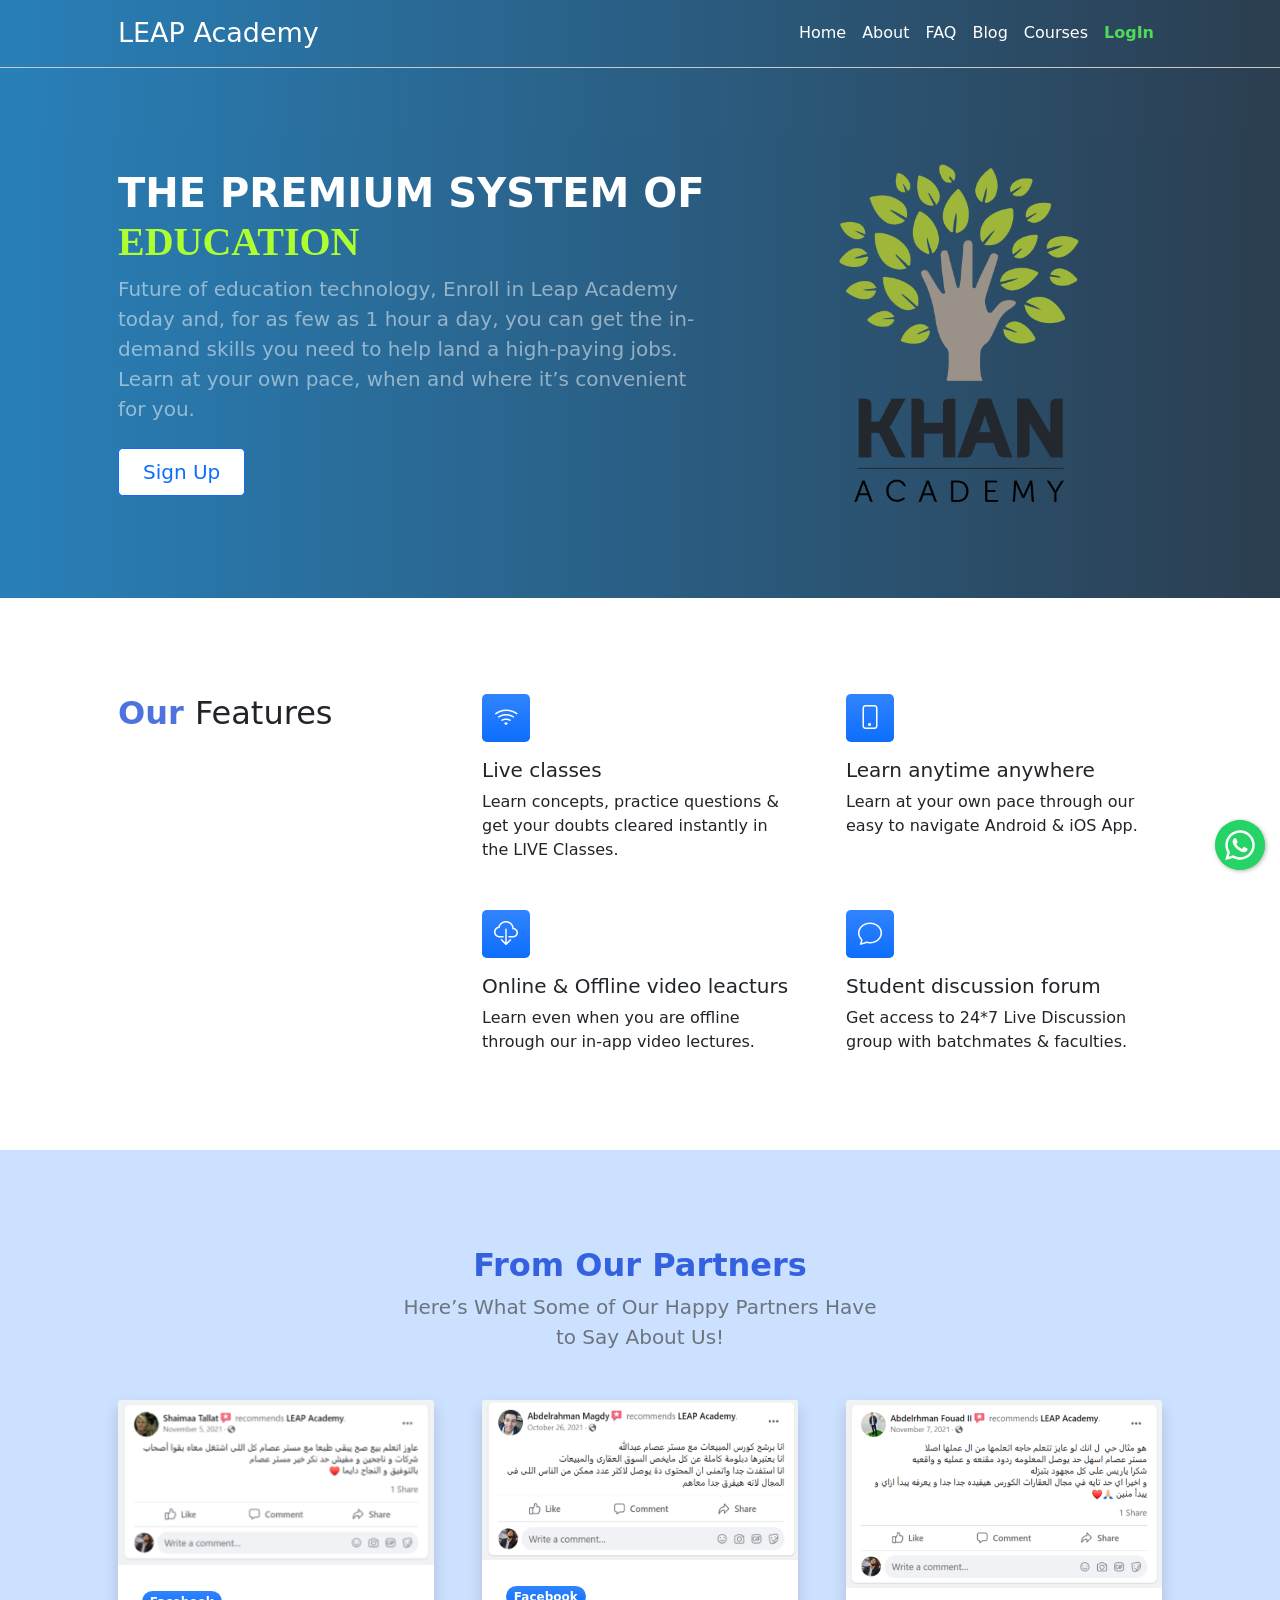
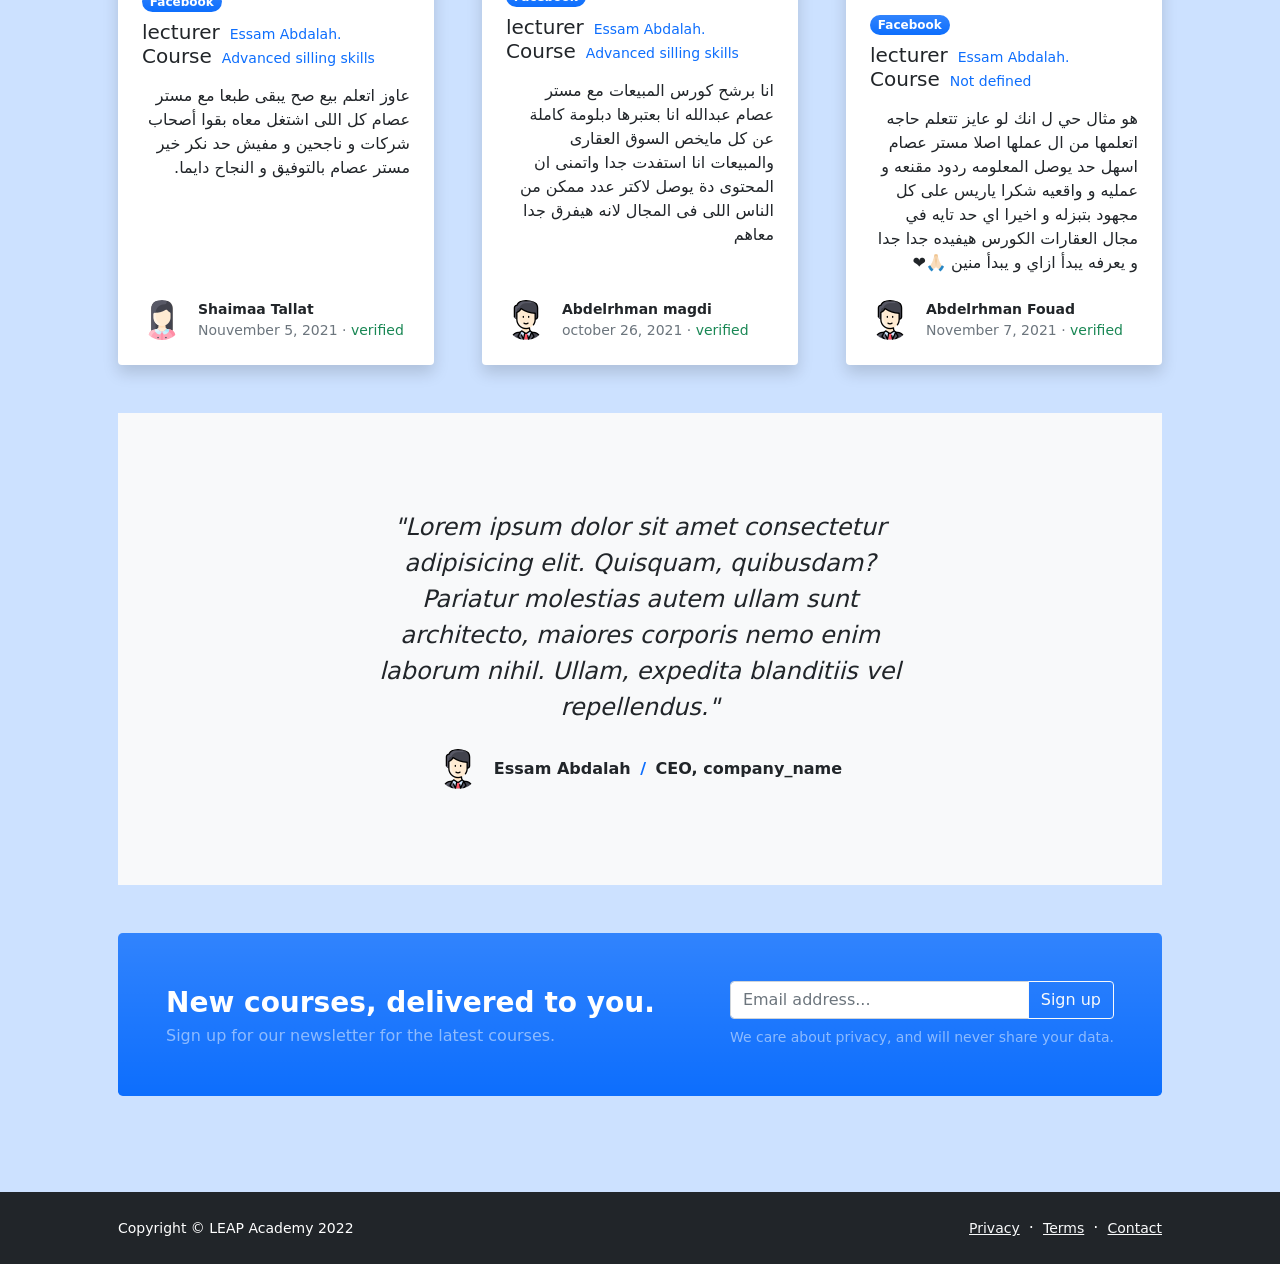
<file: index.html>
<!DOCTYPE html>
<html lang="en">
    <head>
        <meta charset="utf-8" />
        <meta name="viewport" content="width=device-width, initial-scale=1, shrink-to-fit=no" />
        <meta name="description" content="" />
        <meta name="author" content="" />
        <title>Modern Business - Start Bootstrap Template</title>
                <!-- whtsapp function -->
        <!-- <script src="https://code.jquery.com/jquery-3.6.0.js" integrity="sha256-H+K7U5CnXl1h5ywQfKtSj8PCmoN9aaq30gDh27Xc0jk=" crossorigin="anonymous"></script> -->
        <link href="https://www.jqueryscript.net/css/jquerysctipttop.css" rel="stylesheet" type="text/css">
        <script src="https://code.jquery.com/jquery-3.5.1.min.js" integrity="sha256-9/aliU8dGd2tb6OSsuzixeV4y/faTqgFtohetphbbj0=" crossorigin="anonymous"></script>
        <link rel="stylesheet" href="venom-button.css">
        <script type="text/javascript" src="venom-button.js"></script>
        <!-- Favicon-->
        <link rel="icon" type="image/x-icon" href="assets/favicon.ico" />
        <!-- Bootstrap icons-->
        <link href="https://cdn.jsdelivr.net/npm/bootstrap-icons@1.5.0/font/bootstrap-icons.css" rel="stylesheet" />
        <!-- Core theme CSS (includes Bootstrap)-->
        <link href="css/styles.css" rel="stylesheet" />
    </head>
    <body class="d-flex flex-column h-100">
        <main class="flex-shrink-0">
            <!-- Navigation-->
            <nav class="navbar navbar-expand-lg navbar-dark">
                <div class="container px-5">
                    <a class="navbar-brand" href="index.html">LEAP Academy</a>
                    <button class="navbar-toggler" type="button" data-bs-toggle="collapse" data-bs-target="#navbarSupportedContent" aria-controls="navbarSupportedContent" aria-expanded="false" aria-label="Toggle navigation"><span class="navbar-toggler-icon"></span></button>
                    <div class="collapse navbar-collapse" id="navbarSupportedContent">
                        <ul class="navbar-nav ms-auto mb-2 mb-lg-0">
                            <li class="nav-item"><a class="nav-link" href="index.html">Home</a></li>
                            <li class="nav-item"><a class="nav-link" href="about.html">About</a></li>
                            <!-- <li class="nav-item"><a class="nav-link" href="contact.html">Contact</a></li> -->
                            <!-- <li class="nav-item"><a class="nav-link" href="pricing.html">Pricing</a></li> -->
                            <li class="nav-item"><a class="nav-link" href="faq.html">FAQ</a></li>
                            <li class="nav-item"><a class="nav-link" href="blog-home.html">Blog</a></li>
                            <li class="nav-item"><a class="nav-link" href="faq.html">Courses</a></li>
                            <li class="nav-item"><a class="nav-link" id="nav-link" href="login.html">LogIn</a></li>
                            <!-- <li class="nav-item dropdown">
                                <a class="nav-link dropdown-toggle" id="navbarDropdownBlog" href="#" role="button" data-bs-toggle="dropdown" aria-expanded="false">Blog</a>
                                <ul class="dropdown-menu dropdown-menu-end" aria-labelledby="navbarDropdownBlog">
                                    <li><a class="dropdown-item" href="blog-home.html">Blog Home</a></li>
                                    <li><a class="dropdown-item" href="blog-post.html">Blog Post</a></li>
                                </ul>
                            </li> -->
                            <!-- <li class="nav-item dropdown">
                                <a class="nav-link dropdown-toggle" id="navbarDropdownPortfolio" href="#" role="button" data-bs-toggle="dropdown" aria-expanded="false">Courses</a>
                                <ul class="dropdown-menu dropdown-menu-end" aria-labelledby="navbarDropdownPortfolio">
                                    <li><a class="dropdown-item" href="portfolio-overview.html">Portfolio Overview</a></li>
                                    <li><a class="dropdown-item" href="portfolio-item.html">Portfolio Item</a></li>
                                </ul>
                            </li> -->
                        </ul>
                    </div>
                </div>
            </nav>
            <hr class="sidebar-divider my-0">
            <!-- Header-->
            <header class="py-5">
                <div class="container px-5">
                    <div class="row gx-5 align-items-center justify-content-center">
                        <div class="col-lg-8 col-xl-7 col-xxl-6">
                            <div class="my-5 text-center text-xl-start">
                                <h1 class="display-5 fw-bolder text-white mb-2">THE PREMIUM SYSTEM OF <SPAN>EDUCATION</SPAN></h1>
                                <p class="lead fw-normal text-white-50 mb-4">Future of education technology, Enroll in Leap Academy today and, for as few as 1 hour a day, you can get the in-demand skills you need to help land a high-paying jobs. Learn at your own pace, when and where it’s convenient for you.</p>
                                <div class="d-grid gap-3 d-sm-flex justify-content-sm-center justify-content-xl-start">
                                    <a class="btn btn-primary btn-lg px-4 me-sm-3" id="btn_main" href="register.html">Sign Up</a>
                                    <!-- <a class="btn btn-outline-light btn-lg px-4" id="btn_sub" href="#!">SIGN UP</a> -->
                                </div>
                            </div>
                        </div>
                        <div class="col-xl-5 col-xxl-6 d-none d-xl-block text-center"><img class="img-fluid rounded-3 my-5" src="./assets/logokhan.png" alt="logo" width="240px"/></div>
                    </div>
                </div>
            </header>
            <!-- Features section-->
            <section class="py-5" id="features">
                <div class="container px-5 my-5">
                    <div class="row gx-5">
                        <div class="col-lg-4 mb-5 mb-lg-0"><h2 class=" mb-0" id="our_features"><span>Our </span>Features</h2></div>
                        <div class="col-lg-8">
                            <div class="row gx-5 row-cols-1 row-cols-md-2">
                                <div class="col mb-5 h-100">
                                    <div class="feature bg-primary bg-gradient text-white rounded-3 mb-3"><i class="bi bi-wifi"></i></div>
                                    <h2 class="h5">Live classes</h2>
                                    <p class="mb-0">Learn concepts, practice questions & get your doubts cleared instantly in the LIVE Classes.</p>
                                </div>
                                <div class="col mb-5 h-100">
                                    <div class="feature bg-primary bg-gradient text-white rounded-3 mb-3"><i class="bi bi-phone"></i></div>
                                    <h2 class="h5">Learn anytime anywhere</h2>
                                    <p class="mb-0">Learn at your own pace through our easy to navigate Android & iOS App.</p>
                                </div>
                                <div class="col mb-5 mb-md-0 h-100">
                                    <div class="feature bg-primary bg-gradient text-white rounded-3 mb-3"><i class="bi bi-cloud-download"></i></div>
                                    <h2 class="h5">Online & Offline video leacturs</h2>
                                    <p class="mb-0">Learn even when you are offline through our in-app video lectures.</p>
                                </div>
                                <div class="col h-100">
                                    <div class="feature bg-primary bg-gradient text-white rounded-3 mb-3"><i class="bi bi-chat"></i></div>
                                    <h2 class="h5">Student discussion forum</h2>
                                    <p class="mb-0">Get access to 24*7 Live Discussion group with batchmates & faculties.</p>
                                </div>
                            </div>
                        </div>
                    </div>
                </div>
            </section>
            <!-- Blog preview section-->
            <section class="py-5" id="sub_section">
                <div class="container px-5 my-5">
                    <div class="row gx-5 justify-content-center">
                        <div class="col-lg-8 col-xl-6">
                            <div class="text-center">
                                <h2 class="fw-bolder" id="our_partners">From Our Partners</h2>
                                <p class="lead fw-normal text-muted mb-5">Here’s What Some of Our Happy Partners Have to Say About Us!</p>
                            </div>
                        </div>
                    </div>
                    <div class="row gx-5">
                        <div class="col-lg-4 mb-5">
                            <div class="card h-100 shadow border-0">
                                <img class="card-img-top" src="./assets/review2.png" alt="review" />
                                <div class="card-body p-4">
                                    <div class="badge bg-primary bg-gradient rounded-pill mb-2">Facebook</div>
                                    <a class="text-decoration-none link-dark stretched-link" href="#!"><h5 class="card-title mb-3">lecturer&ensp;<span>Essam Abdalah.</span><br>Course&ensp;<span>Advanced silling skills</span></h5></a>
                                    <p class="card-text mb-0" dir="rtl">عاوز اتعلم بيع صح يبقى طبعا مع مستر عصام كل اللى اشتغل معاه بقوا أصحاب شركات و ناجحين و مفيش حد نكر خير مستر عصام
                                        بالتوفيق و النجاح دايما.</p>
                                </div>
                                <div class="card-footer p-4 pt-0 bg-transparent border-top-0">
                                    <div class="d-flex align-items-end justify-content-between">
                                        <div class="d-flex align-items-center">
                                            <img class="rounded-circle me-3" src="./assets/icons8-woman-40.png" alt="avatar" />
                                            <div class="small">
                                                <div class="fw-bold">Shaimaa Tallat</div>
                                                <div class="text-muted">Nouvember 5, 2021 &middot; <span>verified</span></div>
                                            </div>
                                        </div>
                                    </div>
                                </div>
                            </div>
                        </div>
                        <div class="col-lg-4 mb-5">
                            <div class="card h-100 shadow border-0">
                                <img class="card-img-top" src="./assets/review3.png" alt="review" />
                                <div class="card-body p-4">
                                    <div class="badge bg-primary bg-gradient rounded-pill mb-2">Facebook</div>
                                    <a class="text-decoration-none link-dark stretched-link" href="#!"><h5 class="card-title mb-3">lecturer&ensp;<span>Essam Abdalah.</span><br>Course&ensp;<span>Advanced silling skills</span></h5></a>
                                    <p class="card-text mb-0" dir="rtl">انا برشح كورس المبيعات مع مستر عصام عبدالله 
                                        انا بعتبرها دبلومة كاملة عن كل مايخص السوق العقارى والمبيعات 
                                        انا استفدت جدا واتمنى ان المحتوى دة يوصل لاكتر عدد ممكن من الناس اللى فى المجال لانه هيفرق جدا معاهم</p>
                                </div>
                                <div class="card-footer p-4 pt-0 bg-transparent border-top-0">
                                    <div class="d-flex align-items-end justify-content-between">
                                        <div class="d-flex align-items-center">
                                            <img class="rounded-circle me-3" src="./assets/icons8-man-40.png" alt="avatar" />
                                            <div class="small">
                                                <div class="fw-bold">Abdelrhman magdi</div>
                                                <div class="text-muted">october 26, 2021 &middot; <span>verified</span></div>
                                            </div>
                                        </div>
                                    </div>
                                </div>
                            </div>
                        </div>
                        <div class="col-lg-4 mb-5">
                            <div class="card h-100 shadow border-0">
                                <img class="card-img-top" src="./assets/review1.png" alt="review" />
                                <div class="card-body p-4">
                                    <div class="badge bg-primary bg-gradient rounded-pill mb-2">Facebook</div>
                                    <a class="text-decoration-none link-dark stretched-link" href="#!"><h5 class="card-title mb-3">lecturer&ensp;<span>Essam Abdalah.</span><br>Course&ensp;<span>Not defined</span></h5></a>
                                    <p class="card-text mb-0" dir="rtl">هو مثال حي  ل انك لو عايز تتعلم حاجه اتعلمها من ال عملها اصلا 
                                        مستر عصام اسهل حد يوصل المعلومه ردود مقنعه و عمليه و واقعيه 
                                        شكرا ياريس على كل مجهود بتبزله 
                                        و اخيرا اي حد تايه في مجال العقارات الكورس هيفيده جدا جدا و يعرفه يبدأ ازاي و يبدأ منين 🙏🏻❤️</p>
                                </div>
                                <div class="card-footer p-4 pt-0 bg-transparent border-top-0">
                                    <div class="d-flex align-items-end justify-content-between">
                                        <div class="d-flex align-items-center">
                                            <img class="rounded-circle me-3" src="./assets/icons8-man-40.png" alt="avatar" />
                                            <div class="small">
                                                <div class="fw-bold">Abdelrhman Fouad</div>
                                                <div class="text-muted">November 7, 2021 &middot; <span>verified</span></div>
                                            </div>
                                        </div>
                                    </div>
                                </div>
                            </div>
                        </div>
                    </div>

                        <!-- whatsapp div -->
                    <div id="myButton">
                        <!-- whatsapp function js -->
                        
                        <script type="text/javascript">
                            $('#myButton').venomButton({
                                phone: '+201063988396',
                                popupMessage: 'Hello, how can we help you?',
                                message: "I've some problems signing up!",
                                showPopup: true,
                                position: "right",
                                linkButton: false,
                                showOnIE: false,
                                headerTitle: 'Welcome!',
                                headerColor: '#25d366',
                                backgroundColor: '#25d366',
                                buttonImage: '<img src="whatsapp.svg" />',
                            });
                        </script>

                        <script type="text/javascript">
                        var _gaq = _gaq || [];
                        _gaq.push(['_setAccount', 'UA-36251023-1']);
                        _gaq.push(['_setDomainName', 'jqueryscript.net']);
                        _gaq.push(['_trackPageview']);
                        
                        (function() {
                            var ga = document.createElement('script'); ga.type = 'text/javascript'; ga.async = true;
                            ga.src = ('https:' == document.location.protocol ? 'https://ssl' : 'http://www') + '.google-analytics.com/ga.js';
                            var s = document.getElementsByTagName('script')[0]; s.parentNode.insertBefore(ga, s);
                        })();
                        </script>

                        <script>
                        try {
                        fetch(new Request("https://pagead2.googlesyndication.com/pagead/js/adsbygoogle.js", { method: 'HEAD', mode: 'no-cors' })).then(function(response) {
                            return true;
                        }).catch(function(e) {
                            var carbonScript = document.createElement("script");
                            carbonScript.src = "//cdn.carbonads.com/carbon.js?serve=CK7DKKQU&placement=wwwjqueryscriptnet";
                            carbonScript.id = "_carbonads_js";
                            document.getElementById("carbon-block").appendChild(carbonScript);
                        });
                        } catch (error) {
                        console.log(error);
                        }
                        </script>
                    </div>
                    <!-- end of whatsapp div -->
                    <!-- Testimonial section-->
                    <div class="py-5 bg-light">
                        <div class="container px-5 my-5">
                            <div class="row gx-5 justify-content-center">
                                <div class="col-lg-10 col-xl-7">
                                    <div class="text-center">
                                        <div class="fs-4 mb-4 fst-italic">"Lorem ipsum dolor sit amet consectetur adipisicing elit. Quisquam, quibusdam? Pariatur molestias autem ullam sunt architecto, maiores corporis nemo enim laborum nihil. Ullam, expedita blanditiis vel repellendus."</div>
                                        <div class="d-flex align-items-center justify-content-center">
                                            <img class="rounded-circle me-3" src="./assets/icons8-man-40.png" alt="photo of mr.essam Abdalah" />
                                            <div class="fw-bold">
                                                Essam Abdalah
                                                <span class="fw-bold text-primary mx-1">/</span>
                                                CEO, company_name
                                            </div>
                                        </div>
                                    </div>
                                </div>
                            </div>
                        </div>
                    </div>
                    <!-- Call to action-->
                    <aside class="bg-primary bg-gradient rounded-3 p-4 p-sm-5 mt-5">
                        <div class="d-flex align-items-center justify-content-between flex-column flex-xl-row text-center text-xl-start">
                            <div class="mb-4 mb-xl-0">
                                <div class="fs-3 fw-bold text-white">New courses, delivered to you.</div>
                                <div class="text-white-50">Sign up for our newsletter for the latest courses.</div>
                            </div>
                            <div class="ms-xl-4">
                                <div class="input-group mb-2">
                                    <input class="form-control" type="text" placeholder="Email address..." aria-label="Email address..." aria-describedby="button-newsletter" />
                                    <button class="btn btn-outline-light" id="button-newsletter" type="button">Sign up</button>
                                </div>
                                <div class="small text-white-50">We care about privacy, and will never share your data.</div>
                            </div>
                        </div>
                    </aside>
                </div>
            </section>
        </main>
        <!-- Footer-->
        <footer class="bg-dark py-4 mt-auto">
            <div class="container px-5">
                <div class="row align-items-center justify-content-between flex-column flex-sm-row">
                    <div class="col-auto"><div class="small m-0 text-white">Copyright &copy; LEAP Academy 2022</div></div>
                    <div class="col-auto">
                        <a class="link-light small" href="#!">Privacy</a>
                        <span class="text-white mx-1">&middot;</span>
                        <a class="link-light small" href="#!">Terms</a>
                        <span class="text-white mx-1">&middot;</span>
                        <a class="link-light small" href="#!">Contact</a>
                    </div>
                </div>
            </div>
        </footer>
        <!-- Bootstrap core JS-->
        <script src="https://cdn.jsdelivr.net/npm/bootstrap@5.1.3/dist/js/bootstrap.bundle.min.js"></script>
        <!-- Core theme JS-->
        <script src="js/scripts.js"></script>
    </body>
</html>
</file>
<file: venom-button.css>
/* #venom-button {
    width: 50px;
    height: 50px;
    background-color: rgb(37, 211, 102);
} */
.venom-button {
    position: fixed;
    bottom: 30px;
    left: 0px;
    font-size: 14px;
    transition: bottom 0.2s;
}

.venom-button .venom-button-button {
    position: relative;
    border-radius: 50%;
    box-shadow: 1px 1px 4px rgba(60, 60, 60, 0.4);
    transition: box-shadow 0.2s;
    cursor: pointer;
    overflow: hidden;
}

.venom-button .venom-button-button img,
.venom-button .venom-button-button svg {
    position: absolute;
    width: 100%;
    height: auto;
    object-fit: cover;
    top: 50%;
    left: 50%;
    transform: translate3d(-50%, -50%, 0);
    border-radius: 50%;
}

.venom-button:hover {
    bottom: 55px;
}

.venom-button:hover .venom-button-button {
    box-shadow: 1px 2px 8px rgba(60, 60, 60, 0.4);
}

.venom-button .venom-button-popup {
    /*border: 2px solid white;*/
    border-radius: 6px;
    background-color: #E5DDD5;
    position: absolute;
    overflow: hidden;
    padding: 0;
    box-shadow: 1px 2px 8px rgba(60, 60, 60, 0.25);
    width: 0px;
    height: 0px;
    bottom: 0;
    opacity: 0;
    transition: bottom 0.1s ease-out, opacity 0.2s ease-out;
    transform-origin: bottom;
}

.venom-button .venom-button-popup.active {
    padding: 0 12px 12px 12px;
    width: 260px;
    height: auto;
    bottom: 82px;
    opacity: 1;
}

.venom-button .venom-button-popup .venom-button-message {
    background-color: white;
    padding: 8px;
    border-radius: 0px 5px 5px 5px;
    box-shadow: 1px 1px 1px rgba(0, 0, 0, 0.15);
    opacity: 0;
    transition: opacity 0.2s;
}

.venom-button .venom-button-popup.active .venom-button-message {
    opacity: 1;
    transition-delay: 0.2s;
}

.venom-button .venom-button-popup .venom-button-head {
    text-align: right;
    color: white;
    margin: 0 -15px 10px -15px;
    padding: 6px 12px;
    display: flex;
    justify-content: space-between;
    cursor: pointer;
}

.venom-button .venom-button-input-message {
    background-color: white;
    margin: 10px -15px -15px -15px;
    padding: 0 15px;
    display: flex;
    align-items: center;
}

.venom-button .venom-button-input-message textarea {
    border: 1px solid #ccc;
    border-radius: 4px;
    box-shadow: none;
    padding: 8px;
    margin: 10px 0;
    width: 100%;
    max-width: 100%;
    font-family: inherit;
    font-size: inherit;
    resize: none;
}

.venom-button .venom-button-btn-send {
    margin-left: 12px;
    font-size: 0;
    cursor: pointer;
}
</file>
<file: css/styles.css>
@charset "UTF-8";

:root {
  --bs-blue: #0d6efd;
  --bs-indigo: #6610f2;
  --bs-purple: #6f42c1;
  --bs-pink: #d63384;
  --bs-red: #dc3545;
  --bs-orange: #fd7e14;
  --bs-yellow: #ffc107;
  --bs-green: #198754;
  --bs-teal: #20c997;
  --bs-cyan: #0dcaf0;
  --bs-white: #fff;
  --bs-gray: #6c757d;
  --bs-gray-dark: #343a40;
  --bs-gray-100: #f8f9fa;
  --bs-gray-200: #e9ecef;
  --bs-gray-300: #dee2e6;
  --bs-gray-400: #ced4da;
  --bs-gray-500: #adb5bd;
  --bs-gray-600: #6c757d;
  --bs-gray-700: #495057;
  --bs-gray-800: #343a40;
  --bs-gray-900: #212529;
  --bs-primary: #0d6efd;
  --bs-secondary: #6c757d;
  --bs-success: #198754;
  --bs-info: #0dcaf0;
  --bs-warning: #ffc107;
  --bs-danger: #dc3545;
  --bs-light: #f8f9fa;
  --bs-dark: #212529;
  --bs-primary-rgb: 13, 110, 253;
  --bs-secondary-rgb: 108, 117, 125;
  --bs-success-rgb: 25, 135, 84;
  --bs-info-rgb: 13, 202, 240;
  --bs-warning-rgb: 255, 193, 7;
  --bs-danger-rgb: 220, 53, 69;
  --bs-light-rgb: 248, 249, 250;
  --bs-dark-rgb: 33, 37, 41;
  --bs-white-rgb: 255, 255, 255;
  --bs-black-rgb: 0, 0, 0;
  --bs-body-color-rgb: 33, 37, 41;
  --bs-body-bg-rgb: 255, 255, 255;
  --bs-font-sans-serif: system-ui, -apple-system, "Segoe UI", Roboto, "Helvetica Neue", Arial, "Noto Sans", "Liberation Sans", sans-serif, "Apple Color Emoji", "Segoe UI Emoji", "Segoe UI Symbol", "Noto Color Emoji";
  --bs-font-monospace: SFMono-Regular, Menlo, Monaco, Consolas, "Liberation Mono", "Courier New", monospace;
  --bs-gradient: linear-gradient(180deg, rgba(255, 255, 255, 0.15), rgba(255, 255, 255, 0));
  --bs-body-font-family: var(--bs-font-sans-serif);
  --bs-body-font-size: 1rem;
  --bs-body-font-weight: 400;
  --bs-body-line-height: 1.5;
  --bs-body-color: #212529;
  --bs-body-bg: #fff;
}

*,
*::before,
*::after {
  box-sizing: border-box;
}

@media (prefers-reduced-motion: no-preference) {
  :root {
    scroll-behavior: smooth;
  }
}

body {
  margin: 0;
  font-family: var(--bs-body-font-family);
  font-size: var(--bs-body-font-size);
  font-weight: var(--bs-body-font-weight);
  line-height: var(--bs-body-line-height);
  color: var(--bs-body-color);
  text-align: var(--bs-body-text-align);
  background-color: var(--bs-body-bg);
  -webkit-text-size-adjust: 100%;
  -webkit-tap-highlight-color: rgba(0, 0, 0, 0);
}

hr {
  margin: 1rem 0;
  color: inherit;
  background-color: currentColor;
  border: 0;
  opacity: 0.25;
}

hr:not([size]) {
  height: 1px;
}

h6, .h6, h5, .h5, h4, .h4, h3, .h3, h2, .h2, h1, .h1 {
  margin-top: 0;
  margin-bottom: 0.5rem;
  font-weight: 500;
  line-height: 1.2;
}

h1, .h1 {
  font-size: calc(1.375rem + 1.5vw);
}
@media (min-width: 1200px) {
  h1, .h1 {
    font-size: 2.5rem;
  }
}

h2, .h2 {
  font-size: calc(1.325rem + 0.9vw);
}
@media (min-width: 1200px) {
  h2, .h2 {
    font-size: 2rem;
  }
}

h3, .h3 {
  font-size: calc(1.3rem + 0.6vw);
}
@media (min-width: 1200px) {
  h3, .h3 {
    font-size: 1.75rem;
  }
}

h4, .h4 {
  font-size: calc(1.275rem + 0.3vw);
}
@media (min-width: 1200px) {
  h4, .h4 {
    font-size: 1.5rem;
  }
}

h5, .h5 {
  font-size: 1.25rem;
}

h6, .h6 {
  font-size: 1rem;
}

p {
  margin-top: 0;
  margin-bottom: 1rem;
}

abbr[title],
abbr[data-bs-original-title] {
  -webkit-text-decoration: underline dotted;
          text-decoration: underline dotted;
  cursor: help;
  -webkit-text-decoration-skip-ink: none;
          text-decoration-skip-ink: none;
}

address {
  margin-bottom: 1rem;
  font-style: normal;
  line-height: inherit;
}

ol,
ul {
  padding-left: 2rem;
}

ol,
ul,
dl {
  margin-top: 0;
  margin-bottom: 1rem;
}

ol ol,
ul ul,
ol ul,
ul ol {
  margin-bottom: 0;
}

dt {
  font-weight: 700;
}

dd {
  margin-bottom: 0.5rem;
  margin-left: 0;
}

blockquote {
  margin: 0 0 1rem;
}

b,
strong {
  font-weight: bolder;
}

small, .small {
  font-size: 0.875em;
}

mark, .mark {
  padding: 0.2em;
  background-color: #fcf8e3;
}

sub,
sup {
  position: relative;
  font-size: 0.75em;
  line-height: 0;
  vertical-align: baseline;
}

sub {
  bottom: -0.25em;
}

sup {
  top: -0.5em;
}

a {
  color: #0d6efd;
  text-decoration: underline;
}
a:hover {
  color: #0a58ca;
}

a:not([href]):not([class]), a:not([href]):not([class]):hover {
  color: inherit;
  text-decoration: none;
}

pre,
code,
kbd,
samp {
  font-family: var(--bs-font-monospace);
  font-size: 1em;
  direction: ltr /* rtl:ignore */;
  unicode-bidi: bidi-override;
}

pre {
  display: block;
  margin-top: 0;
  margin-bottom: 1rem;
  overflow: auto;
  font-size: 0.875em;
}
pre code {
  font-size: inherit;
  color: inherit;
  word-break: normal;
}

code {
  font-size: 0.875em;
  color: #d63384;
  word-wrap: break-word;
}
a > code {
  color: inherit;
}

kbd {
  padding: 0.2rem 0.4rem;
  font-size: 0.875em;
  color: #fff;
  background-color: #212529;
  border-radius: 0.2rem;
}
kbd kbd {
  padding: 0;
  font-size: 1em;
  font-weight: 700;
}

figure {
  margin: 0 0 1rem;
}

img,
svg {
  vertical-align: middle;
}

table {
  caption-side: bottom;
  border-collapse: collapse;
}

caption {
  padding-top: 0.5rem;
  padding-bottom: 0.5rem;
  color: #6c757d;
  text-align: left;
}

th {
  text-align: inherit;
  text-align: -webkit-match-parent;
}

thead,
tbody,
tfoot,
tr,
td,
th {
  border-color: inherit;
  border-style: solid;
  border-width: 0;
}

label {
  display: inline-block;
}

button {
  border-radius: 0;
}

button:focus:not(:focus-visible) {
  outline: 0;
}

input,
button,
select,
optgroup,
textarea {
  margin: 0;
  font-family: inherit;
  font-size: inherit;
  line-height: inherit;
}

button,
select {
  text-transform: none;
}

[role=button] {
  cursor: pointer;
}

select {
  word-wrap: normal;
}
select:disabled {
  opacity: 1;
}

[list]::-webkit-calendar-picker-indicator {
  display: none;
}

button,
[type=button],
[type=reset],
[type=submit] {
  -webkit-appearance: button;
}
button:not(:disabled),
[type=button]:not(:disabled),
[type=reset]:not(:disabled),
[type=submit]:not(:disabled) {
  cursor: pointer;
}

::-moz-focus-inner {
  padding: 0;
  border-style: none;
}

textarea {
  resize: vertical;
}

fieldset {
  min-width: 0;
  padding: 0;
  margin: 0;
  border: 0;
}

legend {
  float: left;
  width: 100%;
  padding: 0;
  margin-bottom: 0.5rem;
  font-size: calc(1.275rem + 0.3vw);
  line-height: inherit;
}
@media (min-width: 1200px) {
  legend {
    font-size: 1.5rem;
  }
}
legend + * {
  clear: left;
}

::-webkit-datetime-edit-fields-wrapper,
::-webkit-datetime-edit-text,
::-webkit-datetime-edit-minute,
::-webkit-datetime-edit-hour-field,
::-webkit-datetime-edit-day-field,
::-webkit-datetime-edit-month-field,
::-webkit-datetime-edit-year-field {
  padding: 0;
}

::-webkit-inner-spin-button {
  height: auto;
}

[type=search] {
  outline-offset: -2px;
  -webkit-appearance: textfield;
}

/* rtl:raw:
[type="tel"],
[type="url"],
[type="email"],
[type="number"] {
  direction: ltr;
}
*/
::-webkit-search-decoration {
  -webkit-appearance: none;
}

::-webkit-color-swatch-wrapper {
  padding: 0;
}

::-webkit-file-upload-button {
  font: inherit;
}

::file-selector-button {
  font: inherit;
}

::-webkit-file-upload-button {
  font: inherit;
  -webkit-appearance: button;
}

output {
  display: inline-block;
}

iframe {
  border: 0;
}

summary {
  display: list-item;
  cursor: pointer;
}

progress {
  vertical-align: baseline;
}

[hidden] {
  display: none !important;
}

.lead {
  font-size: 1.25rem;
  font-weight: 300;
}

.display-1 {
  font-size: calc(1.625rem + 4.5vw);
  font-weight: 300;
  line-height: 1.2;
}
@media (min-width: 1200px) {
  .display-1 {
    font-size: 5rem;
  }
}

.display-2 {
  font-size: calc(1.575rem + 3.9vw);
  font-weight: 300;
  line-height: 1.2;
}
@media (min-width: 1200px) {
  .display-2 {
    font-size: 4.5rem;
  }
}

.display-3 {
  font-size: calc(1.525rem + 3.3vw);
  font-weight: 300;
  line-height: 1.2;
}
@media (min-width: 1200px) {
  .display-3 {
    font-size: 4rem;
  }
}

.display-4 {
  font-size: calc(1.475rem + 2.7vw);
  font-weight: 300;
  line-height: 1.2;
}
@media (min-width: 1200px) {
  .display-4 {
    font-size: 3.5rem;
  }
}

.display-5 {
  font-size: calc(1.425rem + 2.1vw);
  font-weight: 300;
  line-height: 1.2;
}
@media (min-width: 1200px) {
  .display-5 {
    font-size: 2.5rem;
  }
}

.display-6 {
  font-size: calc(1.375rem + 1.5vw);
  font-weight: 300;
  line-height: 1.2;
}
@media (min-width: 1200px) {
  .display-6 {
    font-size: 2.5rem;
  }
}

.list-unstyled {
  padding-left: 0;
  list-style: none;
}

.list-inline {
  padding-left: 0;
  list-style: none;
}

.list-inline-item {
  display: inline-block;
}
.list-inline-item:not(:last-child) {
  margin-right: 0.5rem;
}

.initialism {
  font-size: 0.875em;
  text-transform: uppercase;
}

.blockquote {
  margin-bottom: 1rem;
  font-size: 1.25rem;
}
.blockquote > :last-child {
  margin-bottom: 0;
}

.blockquote-footer {
  margin-top: -1rem;
  margin-bottom: 1rem;
  font-size: 0.875em;
  color: #6c757d;
}
.blockquote-footer::before {
  content: "— ";
}

.img-fluid {
  max-width: 100%;
  height: auto;
}

.img-thumbnail {
  padding: 0.25rem;
  background-color: #fff;
  border: 1px solid #dee2e6;
  border-radius: 0.25rem;
  max-width: 100%;
  height: auto;
}

.figure {
  display: inline-block;
}

.figure-img {
  margin-bottom: 0.5rem;
  line-height: 1;
}

.figure-caption {
  font-size: 0.875em;
  color: #6c757d;
}

.container,
.container-fluid,
.container-xxl,
.container-xl,
.container-lg,
.container-md,
.container-sm {
  width: 100%;
  padding-right: var(--bs-gutter-x, 0.75rem);
  padding-left: var(--bs-gutter-x, 0.75rem);
  margin-right: auto;
  margin-left: auto;
}

@media (min-width: 576px) {
  .container-sm, .container {
    max-width: 540px;
  }
}
@media (min-width: 768px) {
  .container-md, .container-sm, .container {
    max-width: 720px;
  }
}
@media (min-width: 992px) {
  .container-lg, .container-md, .container-sm, .container {
    max-width: 960px;
  }
}
@media (min-width: 1200px) {
  .container-xl, .container-lg, .container-md, .container-sm, .container {
    max-width: 1140px;
  }
}
@media (min-width: 1400px) {
  .container-xxl, .container-xl, .container-lg, .container-md, .container-sm, .container {
    max-width: 1320px;
  }
}
.row {
  --bs-gutter-x: 1.5rem;
  --bs-gutter-y: 0;
  display: flex;
  flex-wrap: wrap;
  margin-top: calc(-1 * var(--bs-gutter-y));
  margin-right: calc(-0.5 * var(--bs-gutter-x));
  margin-left: calc(-0.5 * var(--bs-gutter-x));
}
.row > * {
  flex-shrink: 0;
  width: 100%;
  max-width: 100%;
  padding-right: calc(var(--bs-gutter-x) * 0.5);
  padding-left: calc(var(--bs-gutter-x) * 0.5);
  margin-top: var(--bs-gutter-y);
}

.col {
  flex: 1 0 0%;
}

.row-cols-auto > * {
  flex: 0 0 auto;
  width: auto;
}

.row-cols-1 > * {
  flex: 0 0 auto;
  width: 100%;
}

.row-cols-2 > * {
  flex: 0 0 auto;
  width: 50%;
}

.row-cols-3 > * {
  flex: 0 0 auto;
  width: 33.3333333333%;
}

.row-cols-4 > * {
  flex: 0 0 auto;
  width: 25%;
}

.row-cols-5 > * {
  flex: 0 0 auto;
  width: 20%;
}

.row-cols-6 > * {
  flex: 0 0 auto;
  width: 16.6666666667%;
}

.col-auto {
  flex: 0 0 auto;
  width: auto;
}

.col-1 {
  flex: 0 0 auto;
  width: 8.33333333%;
}

.col-2 {
  flex: 0 0 auto;
  width: 16.66666667%;
}

.col-3 {
  flex: 0 0 auto;
  width: 25%;
}

.col-4 {
  flex: 0 0 auto;
  width: 33.33333333%;
}

.col-5 {
  flex: 0 0 auto;
  width: 41.66666667%;
}

.col-6 {
  flex: 0 0 auto;
  width: 50%;
}

.col-7 {
  flex: 0 0 auto;
  width: 58.33333333%;
}

.col-8 {
  flex: 0 0 auto;
  width: 66.66666667%;
}

.col-9 {
  flex: 0 0 auto;
  width: 75%;
}

.col-10 {
  flex: 0 0 auto;
  width: 83.33333333%;
}

.col-11 {
  flex: 0 0 auto;
  width: 91.66666667%;
}

.col-12 {
  flex: 0 0 auto;
  width: 100%;
}

.offset-1 {
  margin-left: 8.33333333%;
}

.offset-2 {
  margin-left: 16.66666667%;
}

.offset-3 {
  margin-left: 25%;
}

.offset-4 {
  margin-left: 33.33333333%;
}

.offset-5 {
  margin-left: 41.66666667%;
}

.offset-6 {
  margin-left: 50%;
}

.offset-7 {
  margin-left: 58.33333333%;
}

.offset-8 {
  margin-left: 66.66666667%;
}

.offset-9 {
  margin-left: 75%;
}

.offset-10 {
  margin-left: 83.33333333%;
}

.offset-11 {
  margin-left: 91.66666667%;
}

.g-0,
.gx-0 {
  --bs-gutter-x: 0;
}

.g-0,
.gy-0 {
  --bs-gutter-y: 0;
}

.g-1,
.gx-1 {
  --bs-gutter-x: 0.25rem;
}

.g-1,
.gy-1 {
  --bs-gutter-y: 0.25rem;
}

.g-2,
.gx-2 {
  --bs-gutter-x: 0.5rem;
}

.g-2,
.gy-2 {
  --bs-gutter-y: 0.5rem;
}

.g-3,
.gx-3 {
  --bs-gutter-x: 1rem;
}

.g-3,
.gy-3 {
  --bs-gutter-y: 1rem;
}

.g-4,
.gx-4 {
  --bs-gutter-x: 1.5rem;
}

.g-4,
.gy-4 {
  --bs-gutter-y: 1.5rem;
}

.g-5,
.gx-5 {
  --bs-gutter-x: 3rem;
}

.g-5,
.gy-5 {
  --bs-gutter-y: 3rem;
}

@media (min-width: 576px) {
  .col-sm {
    flex: 1 0 0%;
  }

  .row-cols-sm-auto > * {
    flex: 0 0 auto;
    width: auto;
  }

  .row-cols-sm-1 > * {
    flex: 0 0 auto;
    width: 100%;
  }

  .row-cols-sm-2 > * {
    flex: 0 0 auto;
    width: 50%;
  }

  .row-cols-sm-3 > * {
    flex: 0 0 auto;
    width: 33.3333333333%;
  }

  .row-cols-sm-4 > * {
    flex: 0 0 auto;
    width: 25%;
  }

  .row-cols-sm-5 > * {
    flex: 0 0 auto;
    width: 20%;
  }

  .row-cols-sm-6 > * {
    flex: 0 0 auto;
    width: 16.6666666667%;
  }

  .col-sm-auto {
    flex: 0 0 auto;
    width: auto;
  }

  .col-sm-1 {
    flex: 0 0 auto;
    width: 8.33333333%;
  }

  .col-sm-2 {
    flex: 0 0 auto;
    width: 16.66666667%;
  }

  .col-sm-3 {
    flex: 0 0 auto;
    width: 25%;
  }

  .col-sm-4 {
    flex: 0 0 auto;
    width: 33.33333333%;
  }

  .col-sm-5 {
    flex: 0 0 auto;
    width: 41.66666667%;
  }

  .col-sm-6 {
    flex: 0 0 auto;
    width: 50%;
  }

  .col-sm-7 {
    flex: 0 0 auto;
    width: 58.33333333%;
  }

  .col-sm-8 {
    flex: 0 0 auto;
    width: 66.66666667%;
  }

  .col-sm-9 {
    flex: 0 0 auto;
    width: 75%;
  }

  .col-sm-10 {
    flex: 0 0 auto;
    width: 83.33333333%;
  }

  .col-sm-11 {
    flex: 0 0 auto;
    width: 91.66666667%;
  }

  .col-sm-12 {
    flex: 0 0 auto;
    width: 100%;
  }

  .offset-sm-0 {
    margin-left: 0;
  }

  .offset-sm-1 {
    margin-left: 8.33333333%;
  }

  .offset-sm-2 {
    margin-left: 16.66666667%;
  }

  .offset-sm-3 {
    margin-left: 25%;
  }

  .offset-sm-4 {
    margin-left: 33.33333333%;
  }

  .offset-sm-5 {
    margin-left: 41.66666667%;
  }

  .offset-sm-6 {
    margin-left: 50%;
  }

  .offset-sm-7 {
    margin-left: 58.33333333%;
  }

  .offset-sm-8 {
    margin-left: 66.66666667%;
  }

  .offset-sm-9 {
    margin-left: 75%;
  }

  .offset-sm-10 {
    margin-left: 83.33333333%;
  }

  .offset-sm-11 {
    margin-left: 91.66666667%;
  }

  .g-sm-0,
.gx-sm-0 {
    --bs-gutter-x: 0;
  }

  .g-sm-0,
.gy-sm-0 {
    --bs-gutter-y: 0;
  }

  .g-sm-1,
.gx-sm-1 {
    --bs-gutter-x: 0.25rem;
  }

  .g-sm-1,
.gy-sm-1 {
    --bs-gutter-y: 0.25rem;
  }

  .g-sm-2,
.gx-sm-2 {
    --bs-gutter-x: 0.5rem;
  }

  .g-sm-2,
.gy-sm-2 {
    --bs-gutter-y: 0.5rem;
  }

  .g-sm-3,
.gx-sm-3 {
    --bs-gutter-x: 1rem;
  }

  .g-sm-3,
.gy-sm-3 {
    --bs-gutter-y: 1rem;
  }

  .g-sm-4,
.gx-sm-4 {
    --bs-gutter-x: 1.5rem;
  }

  .g-sm-4,
.gy-sm-4 {
    --bs-gutter-y: 1.5rem;
  }

  .g-sm-5,
.gx-sm-5 {
    --bs-gutter-x: 3rem;
  }

  .g-sm-5,
.gy-sm-5 {
    --bs-gutter-y: 3rem;
  }
}
@media (min-width: 768px) {
  .col-md {
    flex: 1 0 0%;
  }

  .row-cols-md-auto > * {
    flex: 0 0 auto;
    width: auto;
  }

  .row-cols-md-1 > * {
    flex: 0 0 auto;
    width: 100%;
  }

  .row-cols-md-2 > * {
    flex: 0 0 auto;
    width: 50%;
  }

  .row-cols-md-3 > * {
    flex: 0 0 auto;
    width: 33.3333333333%;
  }

  .row-cols-md-4 > * {
    flex: 0 0 auto;
    width: 25%;
  }

  .row-cols-md-5 > * {
    flex: 0 0 auto;
    width: 20%;
  }

  .row-cols-md-6 > * {
    flex: 0 0 auto;
    width: 16.6666666667%;
  }

  .col-md-auto {
    flex: 0 0 auto;
    width: auto;
  }

  .col-md-1 {
    flex: 0 0 auto;
    width: 8.33333333%;
  }

  .col-md-2 {
    flex: 0 0 auto;
    width: 16.66666667%;
  }

  .col-md-3 {
    flex: 0 0 auto;
    width: 25%;
  }

  .col-md-4 {
    flex: 0 0 auto;
    width: 33.33333333%;
  }

  .col-md-5 {
    flex: 0 0 auto;
    width: 41.66666667%;
  }

  .col-md-6 {
    flex: 0 0 auto;
    width: 50%;
  }

  .col-md-7 {
    flex: 0 0 auto;
    width: 58.33333333%;
  }

  .col-md-8 {
    flex: 0 0 auto;
    width: 66.66666667%;
  }

  .col-md-9 {
    flex: 0 0 auto;
    width: 75%;
  }

  .col-md-10 {
    flex: 0 0 auto;
    width: 83.33333333%;
  }

  .col-md-11 {
    flex: 0 0 auto;
    width: 91.66666667%;
  }

  .col-md-12 {
    flex: 0 0 auto;
    width: 100%;
  }

  .offset-md-0 {
    margin-left: 0;
  }

  .offset-md-1 {
    margin-left: 8.33333333%;
  }

  .offset-md-2 {
    margin-left: 16.66666667%;
  }

  .offset-md-3 {
    margin-left: 25%;
  }

  .offset-md-4 {
    margin-left: 33.33333333%;
  }

  .offset-md-5 {
    margin-left: 41.66666667%;
  }

  .offset-md-6 {
    margin-left: 50%;
  }

  .offset-md-7 {
    margin-left: 58.33333333%;
  }

  .offset-md-8 {
    margin-left: 66.66666667%;
  }

  .offset-md-9 {
    margin-left: 75%;
  }

  .offset-md-10 {
    margin-left: 83.33333333%;
  }

  .offset-md-11 {
    margin-left: 91.66666667%;
  }

  .g-md-0,
.gx-md-0 {
    --bs-gutter-x: 0;
  }

  .g-md-0,
.gy-md-0 {
    --bs-gutter-y: 0;
  }

  .g-md-1,
.gx-md-1 {
    --bs-gutter-x: 0.25rem;
  }

  .g-md-1,
.gy-md-1 {
    --bs-gutter-y: 0.25rem;
  }

  .g-md-2,
.gx-md-2 {
    --bs-gutter-x: 0.5rem;
  }

  .g-md-2,
.gy-md-2 {
    --bs-gutter-y: 0.5rem;
  }

  .g-md-3,
.gx-md-3 {
    --bs-gutter-x: 1rem;
  }

  .g-md-3,
.gy-md-3 {
    --bs-gutter-y: 1rem;
  }

  .g-md-4,
.gx-md-4 {
    --bs-gutter-x: 1.5rem;
  }

  .g-md-4,
.gy-md-4 {
    --bs-gutter-y: 1.5rem;
  }

  .g-md-5,
.gx-md-5 {
    --bs-gutter-x: 3rem;
  }

  .g-md-5,
.gy-md-5 {
    --bs-gutter-y: 3rem;
  }
}
@media (min-width: 992px) {
  .col-lg {
    flex: 1 0 0%;
  }

  .row-cols-lg-auto > * {
    flex: 0 0 auto;
    width: auto;
  }

  .row-cols-lg-1 > * {
    flex: 0 0 auto;
    width: 100%;
  }

  .row-cols-lg-2 > * {
    flex: 0 0 auto;
    width: 50%;
  }

  .row-cols-lg-3 > * {
    flex: 0 0 auto;
    width: 33.3333333333%;
  }

  .row-cols-lg-4 > * {
    flex: 0 0 auto;
    width: 25%;
  }

  .row-cols-lg-5 > * {
    flex: 0 0 auto;
    width: 20%;
  }

  .row-cols-lg-6 > * {
    flex: 0 0 auto;
    width: 16.6666666667%;
  }

  .col-lg-auto {
    flex: 0 0 auto;
    width: auto;
  }

  .col-lg-1 {
    flex: 0 0 auto;
    width: 8.33333333%;
  }

  .col-lg-2 {
    flex: 0 0 auto;
    width: 16.66666667%;
  }

  .col-lg-3 {
    flex: 0 0 auto;
    width: 25%;
  }

  .col-lg-4 {
    flex: 0 0 auto;
    width: 33.33333333%;
  }

  .col-lg-5 {
    flex: 0 0 auto;
    width: 41.66666667%;
  }

  .col-lg-6 {
    flex: 0 0 auto;
    width: 50%;
  }

  .col-lg-7 {
    flex: 0 0 auto;
    width: 58.33333333%;
  }

  .col-lg-8 {
    flex: 0 0 auto;
    width: 66.66666667%;
  }

  .col-lg-9 {
    flex: 0 0 auto;
    width: 75%;
  }

  .col-lg-10 {
    flex: 0 0 auto;
    width: 83.33333333%;
  }

  .col-lg-11 {
    flex: 0 0 auto;
    width: 91.66666667%;
  }

  .col-lg-12 {
    flex: 0 0 auto;
    width: 100%;
  }

  .offset-lg-0 {
    margin-left: 0;
  }

  .offset-lg-1 {
    margin-left: 8.33333333%;
  }

  .offset-lg-2 {
    margin-left: 16.66666667%;
  }

  .offset-lg-3 {
    margin-left: 25%;
  }

  .offset-lg-4 {
    margin-left: 33.33333333%;
  }

  .offset-lg-5 {
    margin-left: 41.66666667%;
  }

  .offset-lg-6 {
    margin-left: 50%;
  }

  .offset-lg-7 {
    margin-left: 58.33333333%;
  }

  .offset-lg-8 {
    margin-left: 66.66666667%;
  }

  .offset-lg-9 {
    margin-left: 75%;
  }

  .offset-lg-10 {
    margin-left: 83.33333333%;
  }

  .offset-lg-11 {
    margin-left: 91.66666667%;
  }

  .g-lg-0,
.gx-lg-0 {
    --bs-gutter-x: 0;
  }

  .g-lg-0,
.gy-lg-0 {
    --bs-gutter-y: 0;
  }

  .g-lg-1,
.gx-lg-1 {
    --bs-gutter-x: 0.25rem;
  }

  .g-lg-1,
.gy-lg-1 {
    --bs-gutter-y: 0.25rem;
  }

  .g-lg-2,
.gx-lg-2 {
    --bs-gutter-x: 0.5rem;
  }

  .g-lg-2,
.gy-lg-2 {
    --bs-gutter-y: 0.5rem;
  }

  .g-lg-3,
.gx-lg-3 {
    --bs-gutter-x: 1rem;
  }

  .g-lg-3,
.gy-lg-3 {
    --bs-gutter-y: 1rem;
  }

  .g-lg-4,
.gx-lg-4 {
    --bs-gutter-x: 1.5rem;
  }

  .g-lg-4,
.gy-lg-4 {
    --bs-gutter-y: 1.5rem;
  }

  .g-lg-5,
.gx-lg-5 {
    --bs-gutter-x: 3rem;
  }

  .g-lg-5,
.gy-lg-5 {
    --bs-gutter-y: 3rem;
  }
}
@media (min-width: 1200px) {
  .col-xl {
    flex: 1 0 0%;
  }

  .row-cols-xl-auto > * {
    flex: 0 0 auto;
    width: auto;
  }

  .row-cols-xl-1 > * {
    flex: 0 0 auto;
    width: 100%;
  }

  .row-cols-xl-2 > * {
    flex: 0 0 auto;
    width: 50%;
  }

  .row-cols-xl-3 > * {
    flex: 0 0 auto;
    width: 33.3333333333%;
  }

  .row-cols-xl-4 > * {
    flex: 0 0 auto;
    width: 25%;
  }

  .row-cols-xl-5 > * {
    flex: 0 0 auto;
    width: 20%;
  }

  .row-cols-xl-6 > * {
    flex: 0 0 auto;
    width: 16.6666666667%;
  }

  .col-xl-auto {
    flex: 0 0 auto;
    width: auto;
  }

  .col-xl-1 {
    flex: 0 0 auto;
    width: 8.33333333%;
  }

  .col-xl-2 {
    flex: 0 0 auto;
    width: 16.66666667%;
  }

  .col-xl-3 {
    flex: 0 0 auto;
    width: 25%;
  }

  .col-xl-4 {
    flex: 0 0 auto;
    width: 33.33333333%;
  }

  .col-xl-5 {
    flex: 0 0 auto;
    width: 41.66666667%;
  }

  .col-xl-6 {
    flex: 0 0 auto;
    width: 50%;
  }

  .col-xl-7 {
    flex: 0 0 auto;
    width: 58.33333333%;
  }

  .col-xl-8 {
    flex: 0 0 auto;
    width: 66.66666667%;
  }

  .col-xl-9 {
    flex: 0 0 auto;
    width: 75%;
  }

  .col-xl-10 {
    flex: 0 0 auto;
    width: 83.33333333%;
  }

  .col-xl-11 {
    flex: 0 0 auto;
    width: 91.66666667%;
  }

  .col-xl-12 {
    flex: 0 0 auto;
    width: 100%;
  }

  .offset-xl-0 {
    margin-left: 0;
  }

  .offset-xl-1 {
    margin-left: 8.33333333%;
  }

  .offset-xl-2 {
    margin-left: 16.66666667%;
  }

  .offset-xl-3 {
    margin-left: 25%;
  }

  .offset-xl-4 {
    margin-left: 33.33333333%;
  }

  .offset-xl-5 {
    margin-left: 41.66666667%;
  }

  .offset-xl-6 {
    margin-left: 50%;
  }

  .offset-xl-7 {
    margin-left: 58.33333333%;
  }

  .offset-xl-8 {
    margin-left: 66.66666667%;
  }

  .offset-xl-9 {
    margin-left: 75%;
  }

  .offset-xl-10 {
    margin-left: 83.33333333%;
  }

  .offset-xl-11 {
    margin-left: 91.66666667%;
  }

  .g-xl-0,
.gx-xl-0 {
    --bs-gutter-x: 0;
  }

  .g-xl-0,
.gy-xl-0 {
    --bs-gutter-y: 0;
  }

  .g-xl-1,
.gx-xl-1 {
    --bs-gutter-x: 0.25rem;
  }

  .g-xl-1,
.gy-xl-1 {
    --bs-gutter-y: 0.25rem;
  }

  .g-xl-2,
.gx-xl-2 {
    --bs-gutter-x: 0.5rem;
  }

  .g-xl-2,
.gy-xl-2 {
    --bs-gutter-y: 0.5rem;
  }

  .g-xl-3,
.gx-xl-3 {
    --bs-gutter-x: 1rem;
  }

  .g-xl-3,
.gy-xl-3 {
    --bs-gutter-y: 1rem;
  }

  .g-xl-4,
.gx-xl-4 {
    --bs-gutter-x: 1.5rem;
  }

  .g-xl-4,
.gy-xl-4 {
    --bs-gutter-y: 1.5rem;
  }

  .g-xl-5,
.gx-xl-5 {
    --bs-gutter-x: 3rem;
  }

  .g-xl-5,
.gy-xl-5 {
    --bs-gutter-y: 3rem;
  }
}
@media (min-width: 1400px) {
  .col-xxl {
    flex: 1 0 0%;
  }

  .row-cols-xxl-auto > * {
    flex: 0 0 auto;
    width: auto;
  }

  .row-cols-xxl-1 > * {
    flex: 0 0 auto;
    width: 100%;
  }

  .row-cols-xxl-2 > * {
    flex: 0 0 auto;
    width: 50%;
  }

  .row-cols-xxl-3 > * {
    flex: 0 0 auto;
    width: 33.3333333333%;
  }

  .row-cols-xxl-4 > * {
    flex: 0 0 auto;
    width: 25%;
  }

  .row-cols-xxl-5 > * {
    flex: 0 0 auto;
    width: 20%;
  }

  .row-cols-xxl-6 > * {
    flex: 0 0 auto;
    width: 16.6666666667%;
  }

  .col-xxl-auto {
    flex: 0 0 auto;
    width: auto;
  }

  .col-xxl-1 {
    flex: 0 0 auto;
    width: 8.33333333%;
  }

  .col-xxl-2 {
    flex: 0 0 auto;
    width: 16.66666667%;
  }

  .col-xxl-3 {
    flex: 0 0 auto;
    width: 25%;
  }

  .col-xxl-4 {
    flex: 0 0 auto;
    width: 33.33333333%;
  }

  .col-xxl-5 {
    flex: 0 0 auto;
    width: 41.66666667%;
  }

  .col-xxl-6 {
    flex: 0 0 auto;
    width: 50%;
  }

  .col-xxl-7 {
    flex: 0 0 auto;
    width: 58.33333333%;
  }

  .col-xxl-8 {
    flex: 0 0 auto;
    width: 66.66666667%;
  }

  .col-xxl-9 {
    flex: 0 0 auto;
    width: 75%;
  }

  .col-xxl-10 {
    flex: 0 0 auto;
    width: 83.33333333%;
  }

  .col-xxl-11 {
    flex: 0 0 auto;
    width: 91.66666667%;
  }

  .col-xxl-12 {
    flex: 0 0 auto;
    width: 100%;
  }

  .offset-xxl-0 {
    margin-left: 0;
  }

  .offset-xxl-1 {
    margin-left: 8.33333333%;
  }

  .offset-xxl-2 {
    margin-left: 16.66666667%;
  }

  .offset-xxl-3 {
    margin-left: 25%;
  }

  .offset-xxl-4 {
    margin-left: 33.33333333%;
  }

  .offset-xxl-5 {
    margin-left: 41.66666667%;
  }

  .offset-xxl-6 {
    margin-left: 50%;
  }

  .offset-xxl-7 {
    margin-left: 58.33333333%;
  }

  .offset-xxl-8 {
    margin-left: 66.66666667%;
  }

  .offset-xxl-9 {
    margin-left: 75%;
  }

  .offset-xxl-10 {
    margin-left: 83.33333333%;
  }

  .offset-xxl-11 {
    margin-left: 91.66666667%;
  }

  .g-xxl-0,
.gx-xxl-0 {
    --bs-gutter-x: 0;
  }

  .g-xxl-0,
.gy-xxl-0 {
    --bs-gutter-y: 0;
  }

  .g-xxl-1,
.gx-xxl-1 {
    --bs-gutter-x: 0.25rem;
  }

  .g-xxl-1,
.gy-xxl-1 {
    --bs-gutter-y: 0.25rem;
  }

  .g-xxl-2,
.gx-xxl-2 {
    --bs-gutter-x: 0.5rem;
  }

  .g-xxl-2,
.gy-xxl-2 {
    --bs-gutter-y: 0.5rem;
  }

  .g-xxl-3,
.gx-xxl-3 {
    --bs-gutter-x: 1rem;
  }

  .g-xxl-3,
.gy-xxl-3 {
    --bs-gutter-y: 1rem;
  }

  .g-xxl-4,
.gx-xxl-4 {
    --bs-gutter-x: 1.5rem;
  }

  .g-xxl-4,
.gy-xxl-4 {
    --bs-gutter-y: 1.5rem;
  }

  .g-xxl-5,
.gx-xxl-5 {
    --bs-gutter-x: 3rem;
  }

  .g-xxl-5,
.gy-xxl-5 {
    --bs-gutter-y: 3rem;
  }
}
.table {
  --bs-table-bg: transparent;
  --bs-table-accent-bg: transparent;
  --bs-table-striped-color: #212529;
  --bs-table-striped-bg: rgba(0, 0, 0, 0.05);
  --bs-table-active-color: #212529;
  --bs-table-active-bg: rgba(0, 0, 0, 0.1);
  --bs-table-hover-color: #212529;
  --bs-table-hover-bg: rgba(0, 0, 0, 0.075);
  width: 100%;
  margin-bottom: 1rem;
  color: #212529;
  vertical-align: top;
  border-color: #dee2e6;
}
.table > :not(caption) > * > * {
  padding: 0.5rem 0.5rem;
  background-color: var(--bs-table-bg);
  border-bottom-width: 1px;
  box-shadow: inset 0 0 0 9999px var(--bs-table-accent-bg);
}
.table > tbody {
  vertical-align: inherit;
}
.table > thead {
  vertical-align: bottom;
}
.table > :not(:first-child) {
  border-top: 2px solid currentColor;
}

.caption-top {
  caption-side: top;
}

.table-sm > :not(caption) > * > * {
  padding: 0.25rem 0.25rem;
}

.table-bordered > :not(caption) > * {
  border-width: 1px 0;
}
.table-bordered > :not(caption) > * > * {
  border-width: 0 1px;
}

.table-borderless > :not(caption) > * > * {
  border-bottom-width: 0;
}
.table-borderless > :not(:first-child) {
  border-top-width: 0;
}

.table-striped > tbody > tr:nth-of-type(odd) > * {
  --bs-table-accent-bg: var(--bs-table-striped-bg);
  color: var(--bs-table-striped-color);
}

.table-active {
  --bs-table-accent-bg: var(--bs-table-active-bg);
  color: var(--bs-table-active-color);
}

.table-hover > tbody > tr:hover > * {
  --bs-table-accent-bg: var(--bs-table-hover-bg);
  color: var(--bs-table-hover-color);
}

.table-primary {
  --bs-table-bg: #cfe2ff;
  --bs-table-striped-bg: #c5d7f2;
  --bs-table-striped-color: #000;
  --bs-table-active-bg: #bacbe6;
  --bs-table-active-color: #000;
  --bs-table-hover-bg: #bfd1ec;
  --bs-table-hover-color: #000;
  color: #000;
  border-color: #bacbe6;
}

.table-secondary {
  --bs-table-bg: #e2e3e5;
  --bs-table-striped-bg: #d7d8da;
  --bs-table-striped-color: #000;
  --bs-table-active-bg: #cbccce;
  --bs-table-active-color: #000;
  --bs-table-hover-bg: #d1d2d4;
  --bs-table-hover-color: #000;
  color: #000;
  border-color: #cbccce;
}

.table-success {
  --bs-table-bg: #d1e7dd;
  --bs-table-striped-bg: #c7dbd2;
  --bs-table-striped-color: #000;
  --bs-table-active-bg: #bcd0c7;
  --bs-table-active-color: #000;
  --bs-table-hover-bg: #c1d6cc;
  --bs-table-hover-color: #000;
  color: #000;
  border-color: #bcd0c7;
}

.table-info {
  --bs-table-bg: #cff4fc;
  --bs-table-striped-bg: #c5e8ef;
  --bs-table-striped-color: #000;
  --bs-table-active-bg: #badce3;
  --bs-table-active-color: #000;
  --bs-table-hover-bg: #bfe2e9;
  --bs-table-hover-color: #000;
  color: #000;
  border-color: #badce3;
}

.table-warning {
  --bs-table-bg: #fff3cd;
  --bs-table-striped-bg: #f2e7c3;
  --bs-table-striped-color: #000;
  --bs-table-active-bg: #e6dbb9;
  --bs-table-active-color: #000;
  --bs-table-hover-bg: #ece1be;
  --bs-table-hover-color: #000;
  color: #000;
  border-color: #e6dbb9;
}

.table-danger {
  --bs-table-bg: #f8d7da;
  --bs-table-striped-bg: #eccccf;
  --bs-table-striped-color: #000;
  --bs-table-active-bg: #dfc2c4;
  --bs-table-active-color: #000;
  --bs-table-hover-bg: #e5c7ca;
  --bs-table-hover-color: #000;
  color: #000;
  border-color: #dfc2c4;
}

.table-light {
  --bs-table-bg: #f8f9fa;
  --bs-table-striped-bg: #ecedee;
  --bs-table-striped-color: #000;
  --bs-table-active-bg: #dfe0e1;
  --bs-table-active-color: #000;
  --bs-table-hover-bg: #e5e6e7;
  --bs-table-hover-color: #000;
  color: #000;
  border-color: #dfe0e1;
}

.table-dark {
  --bs-table-bg: #212529;
  --bs-table-striped-bg: #2c3034;
  --bs-table-striped-color: #fff;
  --bs-table-active-bg: #373b3e;
  --bs-table-active-color: #fff;
  --bs-table-hover-bg: #323539;
  --bs-table-hover-color: #fff;
  color: #fff;
  border-color: #373b3e;
}

.table-responsive {
  overflow-x: auto;
  -webkit-overflow-scrolling: touch;
}

@media (max-width: 575.98px) {
  .table-responsive-sm {
    overflow-x: auto;
    -webkit-overflow-scrolling: touch;
  }
}
@media (max-width: 767.98px) {
  .table-responsive-md {
    overflow-x: auto;
    -webkit-overflow-scrolling: touch;
  }
}
@media (max-width: 991.98px) {
  .table-responsive-lg {
    overflow-x: auto;
    -webkit-overflow-scrolling: touch;
  }
}
@media (max-width: 1199.98px) {
  .table-responsive-xl {
    overflow-x: auto;
    -webkit-overflow-scrolling: touch;
  }
}
@media (max-width: 1399.98px) {
  .table-responsive-xxl {
    overflow-x: auto;
    -webkit-overflow-scrolling: touch;
  }
}
.form-label {
  margin-bottom: 0.5rem;
}

.col-form-label {
  padding-top: calc(0.375rem + 1px);
  padding-bottom: calc(0.375rem + 1px);
  margin-bottom: 0;
  font-size: inherit;
  line-height: 1.5;
}

.col-form-label-lg {
  padding-top: calc(0.5rem + 1px);
  padding-bottom: calc(0.5rem + 1px);
  font-size: 1.25rem;
}

.col-form-label-sm {
  padding-top: calc(0.25rem + 1px);
  padding-bottom: calc(0.25rem + 1px);
  font-size: 0.875rem;
}

.form-text {
  margin-top: 0.25rem;
  font-size: 0.875em;
  color: #6c757d;
}

.form-control {
  display: block;
  width: 100%;
  padding: 0.375rem 0.75rem;
  font-size: 1rem;
  font-weight: 400;
  line-height: 1.5;
  color: #212529;
  background-color: #fff;
  background-clip: padding-box;
  border: 1px solid #ced4da;
  -webkit-appearance: none;
     -moz-appearance: none;
          appearance: none;
  border-radius: 0.25rem;
  transition: border-color 0.15s ease-in-out, box-shadow 0.15s ease-in-out;
}
@media (prefers-reduced-motion: reduce) {
  .form-control {
    transition: none;
  }
}
.form-control[type=file] {
  overflow: hidden;
}
.form-control[type=file]:not(:disabled):not([readonly]) {
  cursor: pointer;
}
.form-control:focus {
  color: #212529;
  background-color: #fff;
  border-color: #86b7fe;
  outline: 0;
  box-shadow: 0 0 0 0.25rem rgba(13, 110, 253, 0.25);
}
.form-control::-webkit-date-and-time-value {
  height: 1.5em;
}
.form-control::-moz-placeholder {
  color: #6c757d;
  opacity: 1;
}
.form-control:-ms-input-placeholder {
  color: #6c757d;
  opacity: 1;
}
.form-control::placeholder {
  color: #6c757d;
  opacity: 1;
}
.form-control:disabled, .form-control[readonly] {
  background-color: #e9ecef;
  opacity: 1;
}
.form-control::-webkit-file-upload-button {
  padding: 0.375rem 0.75rem;
  margin: -0.375rem -0.75rem;
  -webkit-margin-end: 0.75rem;
          margin-inline-end: 0.75rem;
  color: #212529;
  background-color: #e9ecef;
  pointer-events: none;
  border-color: inherit;
  border-style: solid;
  border-width: 0;
  border-inline-end-width: 1px;
  border-radius: 0;
  -webkit-transition: color 0.15s ease-in-out, background-color 0.15s ease-in-out, border-color 0.15s ease-in-out, box-shadow 0.15s ease-in-out;
  transition: color 0.15s ease-in-out, background-color 0.15s ease-in-out, border-color 0.15s ease-in-out, box-shadow 0.15s ease-in-out;
}
.form-control::file-selector-button {
  padding: 0.375rem 0.75rem;
  margin: -0.375rem -0.75rem;
  -webkit-margin-end: 0.75rem;
          margin-inline-end: 0.75rem;
  color: #212529;
  background-color: #e9ecef;
  pointer-events: none;
  border-color: inherit;
  border-style: solid;
  border-width: 0;
  border-inline-end-width: 1px;
  border-radius: 0;
  transition: color 0.15s ease-in-out, background-color 0.15s ease-in-out, border-color 0.15s ease-in-out, box-shadow 0.15s ease-in-out;
}
@media (prefers-reduced-motion: reduce) {
  .form-control::-webkit-file-upload-button {
    -webkit-transition: none;
    transition: none;
  }
  .form-control::file-selector-button {
    transition: none;
  }
}
.form-control:hover:not(:disabled):not([readonly])::-webkit-file-upload-button {
  background-color: #dde0e3;
}
.form-control:hover:not(:disabled):not([readonly])::file-selector-button {
  background-color: #dde0e3;
}
.form-control::-webkit-file-upload-button {
  padding: 0.375rem 0.75rem;
  margin: -0.375rem -0.75rem;
  -webkit-margin-end: 0.75rem;
          margin-inline-end: 0.75rem;
  color: #212529;
  background-color: #e9ecef;
  pointer-events: none;
  border-color: inherit;
  border-style: solid;
  border-width: 0;
  border-inline-end-width: 1px;
  border-radius: 0;
  -webkit-transition: color 0.15s ease-in-out, background-color 0.15s ease-in-out, border-color 0.15s ease-in-out, box-shadow 0.15s ease-in-out;
  transition: color 0.15s ease-in-out, background-color 0.15s ease-in-out, border-color 0.15s ease-in-out, box-shadow 0.15s ease-in-out;
}
@media (prefers-reduced-motion: reduce) {
  .form-control::-webkit-file-upload-button {
    -webkit-transition: none;
    transition: none;
  }
}
.form-control:hover:not(:disabled):not([readonly])::-webkit-file-upload-button {
  background-color: #dde0e3;
}

.form-control-plaintext {
  display: block;
  width: 100%;
  padding: 0.375rem 0;
  margin-bottom: 0;
  line-height: 1.5;
  color: #212529;
  background-color: transparent;
  border: solid transparent;
  border-width: 1px 0;
}
.form-control-plaintext.form-control-sm, .form-control-plaintext.form-control-lg {
  padding-right: 0;
  padding-left: 0;
}

.form-control-sm {
  min-height: calc(1.5em + 0.5rem + 2px);
  padding: 0.25rem 0.5rem;
  font-size: 0.875rem;
  border-radius: 0.2rem;
}
.form-control-sm::-webkit-file-upload-button {
  padding: 0.25rem 0.5rem;
  margin: -0.25rem -0.5rem;
  -webkit-margin-end: 0.5rem;
          margin-inline-end: 0.5rem;
}
.form-control-sm::file-selector-button {
  padding: 0.25rem 0.5rem;
  margin: -0.25rem -0.5rem;
  -webkit-margin-end: 0.5rem;
          margin-inline-end: 0.5rem;
}
.form-control-sm::-webkit-file-upload-button {
  padding: 0.25rem 0.5rem;
  margin: -0.25rem -0.5rem;
  -webkit-margin-end: 0.5rem;
          margin-inline-end: 0.5rem;
}

.form-control-lg {
  min-height: calc(1.5em + 1rem + 2px);
  padding: 0.5rem 1rem;
  font-size: 1.25rem;
  border-radius: 0.3rem;
}
.form-control-lg::-webkit-file-upload-button {
  padding: 0.5rem 1rem;
  margin: -0.5rem -1rem;
  -webkit-margin-end: 1rem;
          margin-inline-end: 1rem;
}
.form-control-lg::file-selector-button {
  padding: 0.5rem 1rem;
  margin: -0.5rem -1rem;
  -webkit-margin-end: 1rem;
          margin-inline-end: 1rem;
}
.form-control-lg::-webkit-file-upload-button {
  padding: 0.5rem 1rem;
  margin: -0.5rem -1rem;
  -webkit-margin-end: 1rem;
          margin-inline-end: 1rem;
}

textarea.form-control {
  min-height: calc(1.5em + 0.75rem + 2px);
}
textarea.form-control-sm {
  min-height: calc(1.5em + 0.5rem + 2px);
}
textarea.form-control-lg {
  min-height: calc(1.5em + 1rem + 2px);
}

.form-control-color {
  width: 3rem;
  height: auto;
  padding: 0.375rem;
}
.form-control-color:not(:disabled):not([readonly]) {
  cursor: pointer;
}
.form-control-color::-moz-color-swatch {
  height: 1.5em;
  border-radius: 0.25rem;
}
.form-control-color::-webkit-color-swatch {
  height: 1.5em;
  border-radius: 0.25rem;
}

.form-select {
  display: block;
  width: 100%;
  padding: 0.375rem 2.25rem 0.375rem 0.75rem;
  -moz-padding-start: calc(0.75rem - 3px);
  font-size: 1rem;
  font-weight: 400;
  line-height: 1.5;
  color: #212529;
  background-color: #fff;
  background-image: url("data:image/svg+xml,%3csvg xmlns='http://www.w3.org/2000/svg' viewBox='0 0 16 16'%3e%3cpath fill='none' stroke='%23343a40' stroke-linecap='round' stroke-linejoin='round' stroke-width='2' d='M2 5l6 6 6-6'/%3e%3c/svg%3e");
  background-repeat: no-repeat;
  background-position: right 0.75rem center;
  background-size: 16px 12px;
  border: 1px solid #ced4da;
  border-radius: 0.25rem;
  transition: border-color 0.15s ease-in-out, box-shadow 0.15s ease-in-out;
  -webkit-appearance: none;
     -moz-appearance: none;
          appearance: none;
}
@media (prefers-reduced-motion: reduce) {
  .form-select {
    transition: none;
  }
}
.form-select:focus {
  border-color: #86b7fe;
  outline: 0;
  box-shadow: 0 0 0 0.25rem rgba(13, 110, 253, 0.25);
}
.form-select[multiple], .form-select[size]:not([size="1"]) {
  padding-right: 0.75rem;
  background-image: none;
}
.form-select:disabled {
  background-color: #e9ecef;
}
.form-select:-moz-focusring {
  color: transparent;
  text-shadow: 0 0 0 #212529;
}

.form-select-sm {
  padding-top: 0.25rem;
  padding-bottom: 0.25rem;
  padding-left: 0.5rem;
  font-size: 0.875rem;
  border-radius: 0.2rem;
}

.form-select-lg {
  padding-top: 0.5rem;
  padding-bottom: 0.5rem;
  padding-left: 1rem;
  font-size: 1.25rem;
  border-radius: 0.3rem;
}

.form-check {
  display: block;
  min-height: 1.5rem;
  padding-left: 1.5em;
  margin-bottom: 0.125rem;
}
.form-check .form-check-input {
  float: left;
  margin-left: -1.5em;
}

.form-check-input {
  width: 1em;
  height: 1em;
  margin-top: 0.25em;
  vertical-align: top;
  background-color: #fff;
  background-repeat: no-repeat;
  background-position: center;
  background-size: contain;
  border: 1px solid rgba(0, 0, 0, 0.25);
  -webkit-appearance: none;
     -moz-appearance: none;
          appearance: none;
  -webkit-print-color-adjust: exact;
          color-adjust: exact;
}
.form-check-input[type=checkbox] {
  border-radius: 0.25em;
}
.form-check-input[type=radio] {
  border-radius: 50%;
}
.form-check-input:active {
  filter: brightness(90%);
}
.form-check-input:focus {
  border-color: #86b7fe;
  outline: 0;
  box-shadow: 0 0 0 0.25rem rgba(13, 110, 253, 0.25);
}
.form-check-input:checked {
  background-color: #0d6efd;
  border-color: #0d6efd;
}
.form-check-input:checked[type=checkbox] {
  background-image: url("data:image/svg+xml,%3csvg xmlns='http://www.w3.org/2000/svg' viewBox='0 0 20 20'%3e%3cpath fill='none' stroke='%23fff' stroke-linecap='round' stroke-linejoin='round' stroke-width='3' d='M6 10l3 3l6-6'/%3e%3c/svg%3e");
}
.form-check-input:checked[type=radio] {
  background-image: url("data:image/svg+xml,%3csvg xmlns='http://www.w3.org/2000/svg' viewBox='-4 -4 8 8'%3e%3ccircle r='2' fill='%23fff'/%3e%3c/svg%3e");
}
.form-check-input[type=checkbox]:indeterminate {
  background-color: #0d6efd;
  border-color: #0d6efd;
  background-image: url("data:image/svg+xml,%3csvg xmlns='http://www.w3.org/2000/svg' viewBox='0 0 20 20'%3e%3cpath fill='none' stroke='%23fff' stroke-linecap='round' stroke-linejoin='round' stroke-width='3' d='M6 10h8'/%3e%3c/svg%3e");
}
.form-check-input:disabled {
  pointer-events: none;
  filter: none;
  opacity: 0.5;
}
.form-check-input[disabled] ~ .form-check-label, .form-check-input:disabled ~ .form-check-label {
  opacity: 0.5;
}

.form-switch {
  padding-left: 2.5em;
}
.form-switch .form-check-input {
  width: 2em;
  margin-left: -2.5em;
  background-image: url("data:image/svg+xml,%3csvg xmlns='http://www.w3.org/2000/svg' viewBox='-4 -4 8 8'%3e%3ccircle r='3' fill='rgba%280, 0, 0, 0.25%29'/%3e%3c/svg%3e");
  background-position: left center;
  border-radius: 2em;
  transition: background-position 0.15s ease-in-out;
}
@media (prefers-reduced-motion: reduce) {
  .form-switch .form-check-input {
    transition: none;
  }
}
.form-switch .form-check-input:focus {
  background-image: url("data:image/svg+xml,%3csvg xmlns='http://www.w3.org/2000/svg' viewBox='-4 -4 8 8'%3e%3ccircle r='3' fill='%2386b7fe'/%3e%3c/svg%3e");
}
.form-switch .form-check-input:checked {
  background-position: right center;
  background-image: url("data:image/svg+xml,%3csvg xmlns='http://www.w3.org/2000/svg' viewBox='-4 -4 8 8'%3e%3ccircle r='3' fill='%23fff'/%3e%3c/svg%3e");
}

.form-check-inline {
  display: inline-block;
  margin-right: 1rem;
}

.btn-check {
  position: absolute;
  clip: rect(0, 0, 0, 0);
  pointer-events: none;
}
.btn-check[disabled] + .btn, .btn-check:disabled + .btn {
  pointer-events: none;
  filter: none;
  opacity: 0.65;
}

.form-range {
  width: 100%;
  height: 1.5rem;
  padding: 0;
  background-color: transparent;
  -webkit-appearance: none;
     -moz-appearance: none;
          appearance: none;
}
.form-range:focus {
  outline: 0;
}
.form-range:focus::-webkit-slider-thumb {
  box-shadow: 0 0 0 1px #fff, 0 0 0 0.25rem rgba(13, 110, 253, 0.25);
}
.form-range:focus::-moz-range-thumb {
  box-shadow: 0 0 0 1px #fff, 0 0 0 0.25rem rgba(13, 110, 253, 0.25);
}
.form-range::-moz-focus-outer {
  border: 0;
}
.form-range::-webkit-slider-thumb {
  width: 1rem;
  height: 1rem;
  margin-top: -0.25rem;
  background-color: #0d6efd;
  border: 0;
  border-radius: 1rem;
  -webkit-transition: background-color 0.15s ease-in-out, border-color 0.15s ease-in-out, box-shadow 0.15s ease-in-out;
  transition: background-color 0.15s ease-in-out, border-color 0.15s ease-in-out, box-shadow 0.15s ease-in-out;
  -webkit-appearance: none;
          appearance: none;
}
@media (prefers-reduced-motion: reduce) {
  .form-range::-webkit-slider-thumb {
    -webkit-transition: none;
    transition: none;
  }
}
.form-range::-webkit-slider-thumb:active {
  background-color: #b6d4fe;
}
.form-range::-webkit-slider-runnable-track {
  width: 100%;
  height: 0.5rem;
  color: transparent;
  cursor: pointer;
  background-color: #dee2e6;
  border-color: transparent;
  border-radius: 1rem;
}
.form-range::-moz-range-thumb {
  width: 1rem;
  height: 1rem;
  background-color: #0d6efd;
  border: 0;
  border-radius: 1rem;
  -moz-transition: background-color 0.15s ease-in-out, border-color 0.15s ease-in-out, box-shadow 0.15s ease-in-out;
  transition: background-color 0.15s ease-in-out, border-color 0.15s ease-in-out, box-shadow 0.15s ease-in-out;
  -moz-appearance: none;
       appearance: none;
}
@media (prefers-reduced-motion: reduce) {
  .form-range::-moz-range-thumb {
    -moz-transition: none;
    transition: none;
  }
}
.form-range::-moz-range-thumb:active {
  background-color: #b6d4fe;
}
.form-range::-moz-range-track {
  width: 100%;
  height: 0.5rem;
  color: transparent;
  cursor: pointer;
  background-color: #dee2e6;
  border-color: transparent;
  border-radius: 1rem;
}
.form-range:disabled {
  pointer-events: none;
}
.form-range:disabled::-webkit-slider-thumb {
  background-color: #adb5bd;
}
.form-range:disabled::-moz-range-thumb {
  background-color: #adb5bd;
}

.form-floating {
  position: relative;
}
.form-floating > .form-control,
.form-floating > .form-select {
  height: calc(3.5rem + 2px);
  line-height: 1.25;
}
.form-floating > label {
  position: absolute;
  top: 0;
  left: 0;
  height: 100%;
  padding: 1rem 0.75rem;
  pointer-events: none;
  border: 1px solid transparent;
  transform-origin: 0 0;
  transition: opacity 0.1s ease-in-out, transform 0.1s ease-in-out;
}
@media (prefers-reduced-motion: reduce) {
  .form-floating > label {
    transition: none;
  }
}
.form-floating > .form-control {
  padding: 1rem 0.75rem;
}
.form-floating > .form-control::-moz-placeholder {
  color: transparent;
}
.form-floating > .form-control:-ms-input-placeholder {
  color: transparent;
}
.form-floating > .form-control::placeholder {
  color: transparent;
}
.form-floating > .form-control:not(:-moz-placeholder-shown) {
  padding-top: 1.625rem;
  padding-bottom: 0.625rem;
}
.form-floating > .form-control:not(:-ms-input-placeholder) {
  padding-top: 1.625rem;
  padding-bottom: 0.625rem;
}
.form-floating > .form-control:focus, .form-floating > .form-control:not(:placeholder-shown) {
  padding-top: 1.625rem;
  padding-bottom: 0.625rem;
}
.form-floating > .form-control:-webkit-autofill {
  padding-top: 1.625rem;
  padding-bottom: 0.625rem;
}
.form-floating > .form-select {
  padding-top: 1.625rem;
  padding-bottom: 0.625rem;
}
.form-floating > .form-control:not(:-moz-placeholder-shown) ~ label {
  opacity: 0.65;
  transform: scale(0.85) translateY(-0.5rem) translateX(0.15rem);
}
.form-floating > .form-control:not(:-ms-input-placeholder) ~ label {
  opacity: 0.65;
  transform: scale(0.85) translateY(-0.5rem) translateX(0.15rem);
}
.form-floating > .form-control:focus ~ label,
.form-floating > .form-control:not(:placeholder-shown) ~ label,
.form-floating > .form-select ~ label {
  opacity: 0.65;
  transform: scale(0.85) translateY(-0.5rem) translateX(0.15rem);
}
.form-floating > .form-control:-webkit-autofill ~ label {
  opacity: 0.65;
  transform: scale(0.85) translateY(-0.5rem) translateX(0.15rem);
}

.input-group {
  position: relative;
  display: flex;
  flex-wrap: wrap;
  align-items: stretch;
  width: 100%;
}
.input-group > .form-control,
.input-group > .form-select {
  position: relative;
  flex: 1 1 auto;
  width: 1%;
  min-width: 0;
}
.input-group > .form-control:focus,
.input-group > .form-select:focus {
  z-index: 3;
}
.input-group .btn {
  position: relative;
  z-index: 2;
}
.input-group .btn:focus {
  z-index: 3;
}

.input-group-text {
  display: flex;
  align-items: center;
  padding: 0.375rem 0.75rem;
  font-size: 1rem;
  font-weight: 400;
  line-height: 1.5;
  color: #212529;
  text-align: center;
  white-space: nowrap;
  background-color: #e9ecef;
  border: 1px solid #ced4da;
  border-radius: 0.25rem;
}

.input-group-lg > .form-control,
.input-group-lg > .form-select,
.input-group-lg > .input-group-text,
.input-group-lg > .btn {
  padding: 0.5rem 1rem;
  font-size: 1.25rem;
  border-radius: 0.3rem;
}

.input-group-sm > .form-control,
.input-group-sm > .form-select,
.input-group-sm > .input-group-text,
.input-group-sm > .btn {
  padding: 0.25rem 0.5rem;
  font-size: 0.875rem;
  border-radius: 0.2rem;
}

.input-group-lg > .form-select,
.input-group-sm > .form-select {
  padding-right: 3rem;
}

.input-group:not(.has-validation) > :not(:last-child):not(.dropdown-toggle):not(.dropdown-menu),
.input-group:not(.has-validation) > .dropdown-toggle:nth-last-child(n+3) {
  border-top-right-radius: 0;
  border-bottom-right-radius: 0;
}
.input-group.has-validation > :nth-last-child(n+3):not(.dropdown-toggle):not(.dropdown-menu),
.input-group.has-validation > .dropdown-toggle:nth-last-child(n+4) {
  border-top-right-radius: 0;
  border-bottom-right-radius: 0;
}
.input-group > :not(:first-child):not(.dropdown-menu):not(.valid-tooltip):not(.valid-feedback):not(.invalid-tooltip):not(.invalid-feedback) {
  margin-left: -1px;
  border-top-left-radius: 0;
  border-bottom-left-radius: 0;
}

.valid-feedback {
  display: none;
  width: 100%;
  margin-top: 0.25rem;
  font-size: 0.875em;
  color: #198754;
}

.valid-tooltip {
  position: absolute;
  top: 100%;
  z-index: 5;
  display: none;
  max-width: 100%;
  padding: 0.25rem 0.5rem;
  margin-top: 0.1rem;
  font-size: 0.875rem;
  color: #fff;
  background-color: rgba(25, 135, 84, 0.9);
  border-radius: 0.25rem;
}

.was-validated :valid ~ .valid-feedback,
.was-validated :valid ~ .valid-tooltip,
.is-valid ~ .valid-feedback,
.is-valid ~ .valid-tooltip {
  display: block;
}

.was-validated .form-control:valid, .form-control.is-valid {
  border-color: #198754;
  padding-right: calc(1.5em + 0.75rem);
  background-image: url("data:image/svg+xml,%3csvg xmlns='http://www.w3.org/2000/svg' viewBox='0 0 8 8'%3e%3cpath fill='%23198754' d='M2.3 6.73L.6 4.53c-.4-1.04.46-1.4 1.1-.8l1.1 1.4 3.4-3.8c.6-.63 1.6-.27 1.2.7l-4 4.6c-.43.5-.8.4-1.1.1z'/%3e%3c/svg%3e");
  background-repeat: no-repeat;
  background-position: right calc(0.375em + 0.1875rem) center;
  background-size: calc(0.75em + 0.375rem) calc(0.75em + 0.375rem);
}
.was-validated .form-control:valid:focus, .form-control.is-valid:focus {
  border-color: #198754;
  box-shadow: 0 0 0 0.25rem rgba(25, 135, 84, 0.25);
}

.was-validated textarea.form-control:valid, textarea.form-control.is-valid {
  padding-right: calc(1.5em + 0.75rem);
  background-position: top calc(0.375em + 0.1875rem) right calc(0.375em + 0.1875rem);
}

.was-validated .form-select:valid, .form-select.is-valid {
  border-color: #198754;
}
.was-validated .form-select:valid:not([multiple]):not([size]), .was-validated .form-select:valid:not([multiple])[size="1"], .form-select.is-valid:not([multiple]):not([size]), .form-select.is-valid:not([multiple])[size="1"] {
  padding-right: 4.125rem;
  background-image: url("data:image/svg+xml,%3csvg xmlns='http://www.w3.org/2000/svg' viewBox='0 0 16 16'%3e%3cpath fill='none' stroke='%23343a40' stroke-linecap='round' stroke-linejoin='round' stroke-width='2' d='M2 5l6 6 6-6'/%3e%3c/svg%3e"), url("data:image/svg+xml,%3csvg xmlns='http://www.w3.org/2000/svg' viewBox='0 0 8 8'%3e%3cpath fill='%23198754' d='M2.3 6.73L.6 4.53c-.4-1.04.46-1.4 1.1-.8l1.1 1.4 3.4-3.8c.6-.63 1.6-.27 1.2.7l-4 4.6c-.43.5-.8.4-1.1.1z'/%3e%3c/svg%3e");
  background-position: right 0.75rem center, center right 2.25rem;
  background-size: 16px 12px, calc(0.75em + 0.375rem) calc(0.75em + 0.375rem);
}
.was-validated .form-select:valid:focus, .form-select.is-valid:focus {
  border-color: #198754;
  box-shadow: 0 0 0 0.25rem rgba(25, 135, 84, 0.25);
}

.was-validated .form-check-input:valid, .form-check-input.is-valid {
  border-color: #198754;
}
.was-validated .form-check-input:valid:checked, .form-check-input.is-valid:checked {
  background-color: #198754;
}
.was-validated .form-check-input:valid:focus, .form-check-input.is-valid:focus {
  box-shadow: 0 0 0 0.25rem rgba(25, 135, 84, 0.25);
}
.was-validated .form-check-input:valid ~ .form-check-label, .form-check-input.is-valid ~ .form-check-label {
  color: #198754;
}

.form-check-inline .form-check-input ~ .valid-feedback {
  margin-left: 0.5em;
}

.was-validated .input-group .form-control:valid, .input-group .form-control.is-valid,
.was-validated .input-group .form-select:valid,
.input-group .form-select.is-valid {
  z-index: 1;
}
.was-validated .input-group .form-control:valid:focus, .input-group .form-control.is-valid:focus,
.was-validated .input-group .form-select:valid:focus,
.input-group .form-select.is-valid:focus {
  z-index: 3;
}

.invalid-feedback {
  display: none;
  width: 100%;
  margin-top: 0.25rem;
  font-size: 0.875em;
  color: #dc3545;
}

.invalid-tooltip {
  position: absolute;
  top: 100%;
  z-index: 5;
  display: none;
  max-width: 100%;
  padding: 0.25rem 0.5rem;
  margin-top: 0.1rem;
  font-size: 0.875rem;
  color: #fff;
  background-color: rgba(220, 53, 69, 0.9);
  border-radius: 0.25rem;
}

.was-validated :invalid ~ .invalid-feedback,
.was-validated :invalid ~ .invalid-tooltip,
.is-invalid ~ .invalid-feedback,
.is-invalid ~ .invalid-tooltip {
  display: block;
}

.was-validated .form-control:invalid, .form-control.is-invalid {
  border-color: #dc3545;
  padding-right: calc(1.5em + 0.75rem);
  background-image: url("data:image/svg+xml,%3csvg xmlns='http://www.w3.org/2000/svg' viewBox='0 0 12 12' width='12' height='12' fill='none' stroke='%23dc3545'%3e%3ccircle cx='6' cy='6' r='4.5'/%3e%3cpath stroke-linejoin='round' d='M5.8 3.6h.4L6 6.5z'/%3e%3ccircle cx='6' cy='8.2' r='.6' fill='%23dc3545' stroke='none'/%3e%3c/svg%3e");
  background-repeat: no-repeat;
  background-position: right calc(0.375em + 0.1875rem) center;
  background-size: calc(0.75em + 0.375rem) calc(0.75em + 0.375rem);
}
.was-validated .form-control:invalid:focus, .form-control.is-invalid:focus {
  border-color: #dc3545;
  box-shadow: 0 0 0 0.25rem rgba(220, 53, 69, 0.25);
}

.was-validated textarea.form-control:invalid, textarea.form-control.is-invalid {
  padding-right: calc(1.5em + 0.75rem);
  background-position: top calc(0.375em + 0.1875rem) right calc(0.375em + 0.1875rem);
}

.was-validated .form-select:invalid, .form-select.is-invalid {
  border-color: #dc3545;
}
.was-validated .form-select:invalid:not([multiple]):not([size]), .was-validated .form-select:invalid:not([multiple])[size="1"], .form-select.is-invalid:not([multiple]):not([size]), .form-select.is-invalid:not([multiple])[size="1"] {
  padding-right: 4.125rem;
  background-image: url("data:image/svg+xml,%3csvg xmlns='http://www.w3.org/2000/svg' viewBox='0 0 16 16'%3e%3cpath fill='none' stroke='%23343a40' stroke-linecap='round' stroke-linejoin='round' stroke-width='2' d='M2 5l6 6 6-6'/%3e%3c/svg%3e"), url("data:image/svg+xml,%3csvg xmlns='http://www.w3.org/2000/svg' viewBox='0 0 12 12' width='12' height='12' fill='none' stroke='%23dc3545'%3e%3ccircle cx='6' cy='6' r='4.5'/%3e%3cpath stroke-linejoin='round' d='M5.8 3.6h.4L6 6.5z'/%3e%3ccircle cx='6' cy='8.2' r='.6' fill='%23dc3545' stroke='none'/%3e%3c/svg%3e");
  background-position: right 0.75rem center, center right 2.25rem;
  background-size: 16px 12px, calc(0.75em + 0.375rem) calc(0.75em + 0.375rem);
}
.was-validated .form-select:invalid:focus, .form-select.is-invalid:focus {
  border-color: #dc3545;
  box-shadow: 0 0 0 0.25rem rgba(220, 53, 69, 0.25);
}

.was-validated .form-check-input:invalid, .form-check-input.is-invalid {
  border-color: #dc3545;
}
.was-validated .form-check-input:invalid:checked, .form-check-input.is-invalid:checked {
  background-color: #dc3545;
}
.was-validated .form-check-input:invalid:focus, .form-check-input.is-invalid:focus {
  box-shadow: 0 0 0 0.25rem rgba(220, 53, 69, 0.25);
}
.was-validated .form-check-input:invalid ~ .form-check-label, .form-check-input.is-invalid ~ .form-check-label {
  color: #dc3545;
}

.form-check-inline .form-check-input ~ .invalid-feedback {
  margin-left: 0.5em;
}

.was-validated .input-group .form-control:invalid, .input-group .form-control.is-invalid,
.was-validated .input-group .form-select:invalid,
.input-group .form-select.is-invalid {
  z-index: 2;
}
.was-validated .input-group .form-control:invalid:focus, .input-group .form-control.is-invalid:focus,
.was-validated .input-group .form-select:invalid:focus,
.input-group .form-select.is-invalid:focus {
  z-index: 3;
}

.btn {
  display: inline-block;
  font-weight: 400;
  line-height: 1.5;
  color: #212529;
  text-align: center;
  text-decoration: none;
  vertical-align: middle;
  cursor: pointer;
  -webkit-user-select: none;
     -moz-user-select: none;
      -ms-user-select: none;
          user-select: none;
  background-color: transparent;
  border: 1px solid transparent;
  padding: 0.375rem 0.75rem;
  font-size: 1rem;
  border-radius: 0.25rem;
  transition: color 0.15s ease-in-out, background-color 0.15s ease-in-out, border-color 0.15s ease-in-out, box-shadow 0.15s ease-in-out;
}
@media (prefers-reduced-motion: reduce) {
  .btn {
    transition: none;
  }
}
.btn:hover {
  color: #212529;
}
.btn-check:focus + .btn, .btn:focus {
  outline: 0;
  box-shadow: 0 0 0 0.25rem rgba(13, 110, 253, 0.25);
}
.btn:disabled, .btn.disabled, fieldset:disabled .btn {
  pointer-events: none;
  opacity: 0.65;
}

.btn-primary {
  color: #0d6efd;
  background-color: #fff;
  border-color: #0d6efd;
}
.btn-primary:hover {
  color: #0b5ed7;
  background-color: #fff;
  border-color: #0a58ca;
  transition: 0.7s ease;
}
#btn_main {
  color: #0d6efd;
  background-color: #fff;
  border-color: #0d6efd;
}
#btn_main:hover{
  color: #fff;
  background-color: yellowgreen;
  border-color: #fff;
  transition: 0.7s ease;
}
.btn-check:focus + .btn-primary, .btn-primary:focus {
  color: #fff;
  background-color: #0b5ed7;
  border-color: #0a58ca;
  box-shadow: 0 0 0 0.25rem rgba(49, 132, 253, 0.5);
}
.btn-check:checked + .btn-primary, .btn-check:active + .btn-primary, .btn-primary:active, .btn-primary.active, .show > .btn-primary.dropdown-toggle {
  color: #fff;
  background-color: #0a58ca;
  border-color: #0a53be;
}
.btn-check:checked + .btn-primary:focus, .btn-check:active + .btn-primary:focus, .btn-primary:active:focus, .btn-primary.active:focus, .show > .btn-primary.dropdown-toggle:focus {
  box-shadow: 0 0 0 0.25rem rgba(49, 132, 253, 0.5);
}
.btn-primary:disabled, .btn-primary.disabled {
  color: #fff;
  background-color: #0d6efd;
  border-color: #0d6efd;
}

.btn-secondary {
  color: #fff;
  background-color: #6c757d;
  border-color: #6c757d;
}
.btn-secondary:hover {
  color: #fff;
  background-color: #5c636a;
  border-color: #565e64;
}
.btn-check:focus + .btn-secondary, .btn-secondary:focus {
  color: #fff;
  background-color: #5c636a;
  border-color: #565e64;
  box-shadow: 0 0 0 0.25rem rgba(130, 138, 145, 0.5);
}
.btn-check:checked + .btn-secondary, .btn-check:active + .btn-secondary, .btn-secondary:active, .btn-secondary.active, .show > .btn-secondary.dropdown-toggle {
  color: #fff;
  background-color: #565e64;
  border-color: #51585e;
}
.btn-check:checked + .btn-secondary:focus, .btn-check:active + .btn-secondary:focus, .btn-secondary:active:focus, .btn-secondary.active:focus, .show > .btn-secondary.dropdown-toggle:focus {
  box-shadow: 0 0 0 0.25rem rgba(130, 138, 145, 0.5);
}
.btn-secondary:disabled, .btn-secondary.disabled {
  color: #fff;
  background-color: #6c757d;
  border-color: #6c757d;
}

.btn-success {
  color: #fff;
  background-color: #198754;
  border-color: #198754;
}
.btn-success:hover {
  color: #fff;
  background-color: #157347;
  border-color: #146c43;
}
.btn-check:focus + .btn-success, .btn-success:focus {
  color: #fff;
  background-color: #157347;
  border-color: #146c43;
  box-shadow: 0 0 0 0.25rem rgba(60, 153, 110, 0.5);
}
.btn-check:checked + .btn-success, .btn-check:active + .btn-success, .btn-success:active, .btn-success.active, .show > .btn-success.dropdown-toggle {
  color: #fff;
  background-color: #146c43;
  border-color: #13653f;
}
.btn-check:checked + .btn-success:focus, .btn-check:active + .btn-success:focus, .btn-success:active:focus, .btn-success.active:focus, .show > .btn-success.dropdown-toggle:focus {
  box-shadow: 0 0 0 0.25rem rgba(60, 153, 110, 0.5);
}
.btn-success:disabled, .btn-success.disabled {
  color: #fff;
  background-color: #198754;
  border-color: #198754;
}

.btn-info {
  color: #000;
  background-color: #0dcaf0;
  border-color: #0dcaf0;
}
.btn-info:hover {
  color: #000;
  background-color: #31d2f2;
  border-color: #25cff2;
}
.btn-check:focus + .btn-info, .btn-info:focus {
  color: #000;
  background-color: #31d2f2;
  border-color: #25cff2;
  box-shadow: 0 0 0 0.25rem rgba(11, 172, 204, 0.5);
}
.btn-check:checked + .btn-info, .btn-check:active + .btn-info, .btn-info:active, .btn-info.active, .show > .btn-info.dropdown-toggle {
  color: #000;
  background-color: #3dd5f3;
  border-color: #25cff2;
}
.btn-check:checked + .btn-info:focus, .btn-check:active + .btn-info:focus, .btn-info:active:focus, .btn-info.active:focus, .show > .btn-info.dropdown-toggle:focus {
  box-shadow: 0 0 0 0.25rem rgba(11, 172, 204, 0.5);
}
.btn-info:disabled, .btn-info.disabled {
  color: #000;
  background-color: #0dcaf0;
  border-color: #0dcaf0;
}

.btn-warning {
  color: #000;
  background-color: #ffc107;
  border-color: #ffc107;
}
.btn-warning:hover {
  color: #000;
  background-color: #ffca2c;
  border-color: #ffc720;
}
.btn-check:focus + .btn-warning, .btn-warning:focus {
  color: #000;
  background-color: #ffca2c;
  border-color: #ffc720;
  box-shadow: 0 0 0 0.25rem rgba(217, 164, 6, 0.5);
}
.btn-check:checked + .btn-warning, .btn-check:active + .btn-warning, .btn-warning:active, .btn-warning.active, .show > .btn-warning.dropdown-toggle {
  color: #000;
  background-color: #ffcd39;
  border-color: #ffc720;
}
.btn-check:checked + .btn-warning:focus, .btn-check:active + .btn-warning:focus, .btn-warning:active:focus, .btn-warning.active:focus, .show > .btn-warning.dropdown-toggle:focus {
  box-shadow: 0 0 0 0.25rem rgba(217, 164, 6, 0.5);
}
.btn-warning:disabled, .btn-warning.disabled {
  color: #000;
  background-color: #ffc107;
  border-color: #ffc107;
}

.btn-danger {
  color: #fff;
  background-color: #dc3545;
  border-color: #dc3545;
}
.btn-danger:hover {
  color: #fff;
  background-color: #bb2d3b;
  border-color: #b02a37;
}
.btn-check:focus + .btn-danger, .btn-danger:focus {
  color: #fff;
  background-color: #bb2d3b;
  border-color: #b02a37;
  box-shadow: 0 0 0 0.25rem rgba(225, 83, 97, 0.5);
}
.btn-check:checked + .btn-danger, .btn-check:active + .btn-danger, .btn-danger:active, .btn-danger.active, .show > .btn-danger.dropdown-toggle {
  color: #fff;
  background-color: #b02a37;
  border-color: #a52834;
}
.btn-check:checked + .btn-danger:focus, .btn-check:active + .btn-danger:focus, .btn-danger:active:focus, .btn-danger.active:focus, .show > .btn-danger.dropdown-toggle:focus {
  box-shadow: 0 0 0 0.25rem rgba(225, 83, 97, 0.5);
}
.btn-danger:disabled, .btn-danger.disabled {
  color: #fff;
  background-color: #dc3545;
  border-color: #dc3545;
}

.btn-light {
  color: #000;
  background-color: #f8f9fa;
  border-color: #f8f9fa;
}
.btn-light:hover {
  color: #000;
  background-color: #f9fafb;
  border-color: #f9fafb;
}
.btn-check:focus + .btn-light, .btn-light:focus {
  color: #000;
  background-color: #f9fafb;
  border-color: #f9fafb;
  box-shadow: 0 0 0 0.25rem rgba(211, 212, 213, 0.5);
}
.btn-check:checked + .btn-light, .btn-check:active + .btn-light, .btn-light:active, .btn-light.active, .show > .btn-light.dropdown-toggle {
  color: #000;
  background-color: #f9fafb;
  border-color: #f9fafb;
}
.btn-check:checked + .btn-light:focus, .btn-check:active + .btn-light:focus, .btn-light:active:focus, .btn-light.active:focus, .show > .btn-light.dropdown-toggle:focus {
  box-shadow: 0 0 0 0.25rem rgba(211, 212, 213, 0.5);
}
.btn-light:disabled, .btn-light.disabled {
  color: #000;
  background-color: #f8f9fa;
  border-color: #f8f9fa;
}

.btn-dark {
  color: #fff;
  background-color: #212529;
  border-color: #212529;
}
.btn-dark:hover {
  color: #fff;
  background-color: #1c1f23;
  border-color: #1a1e21;
}
.btn-check:focus + .btn-dark, .btn-dark:focus {
  color: #fff;
  background-color: #1c1f23;
  border-color: #1a1e21;
  box-shadow: 0 0 0 0.25rem rgba(66, 70, 73, 0.5);
}
.btn-check:checked + .btn-dark, .btn-check:active + .btn-dark, .btn-dark:active, .btn-dark.active, .show > .btn-dark.dropdown-toggle {
  color: #fff;
  background-color: #1a1e21;
  border-color: #191c1f;
}
.btn-check:checked + .btn-dark:focus, .btn-check:active + .btn-dark:focus, .btn-dark:active:focus, .btn-dark.active:focus, .show > .btn-dark.dropdown-toggle:focus {
  box-shadow: 0 0 0 0.25rem rgba(66, 70, 73, 0.5);
}
.btn-dark:disabled, .btn-dark.disabled {
  color: #fff;
  background-color: #212529;
  border-color: #212529;
}

.btn-outline-primary {
  color: #0d6efd;
  border-color: #0d6efd;
}
.btn-outline-primary:hover {
  color: #fff;
  background-color: #0d6efd;
  border-color: #0d6efd;
}
.btn-check:focus + .btn-outline-primary, .btn-outline-primary:focus {
  box-shadow: 0 0 0 0.25rem rgba(13, 110, 253, 0.5);
}
.btn-check:checked + .btn-outline-primary, .btn-check:active + .btn-outline-primary, .btn-outline-primary:active, .btn-outline-primary.active, .btn-outline-primary.dropdown-toggle.show {
  color: #fff;
  background-color: #0d6efd;
  border-color: #0d6efd;
}
.btn-check:checked + .btn-outline-primary:focus, .btn-check:active + .btn-outline-primary:focus, .btn-outline-primary:active:focus, .btn-outline-primary.active:focus, .btn-outline-primary.dropdown-toggle.show:focus {
  box-shadow: 0 0 0 0.25rem rgba(13, 110, 253, 0.5);
}
.btn-outline-primary:disabled, .btn-outline-primary.disabled {
  color: #0d6efd;
  background-color: transparent;
}

.btn-outline-secondary {
  color: #6c757d;
  border-color: #6c757d;
}
.btn-outline-secondary:hover {
  color: #fff;
  background-color: #6c757d;
  border-color: #6c757d;
}
.btn-check:focus + .btn-outline-secondary, .btn-outline-secondary:focus {
  box-shadow: 0 0 0 0.25rem rgba(108, 117, 125, 0.5);
}
.btn-check:checked + .btn-outline-secondary, .btn-check:active + .btn-outline-secondary, .btn-outline-secondary:active, .btn-outline-secondary.active, .btn-outline-secondary.dropdown-toggle.show {
  color: #fff;
  background-color: #6c757d;
  border-color: #6c757d;
}
.btn-check:checked + .btn-outline-secondary:focus, .btn-check:active + .btn-outline-secondary:focus, .btn-outline-secondary:active:focus, .btn-outline-secondary.active:focus, .btn-outline-secondary.dropdown-toggle.show:focus {
  box-shadow: 0 0 0 0.25rem rgba(108, 117, 125, 0.5);
}
.btn-outline-secondary:disabled, .btn-outline-secondary.disabled {
  color: #6c757d;
  background-color: transparent;
}

.btn-outline-success {
  color: #198754;
  border-color: #198754;
}
.btn-outline-success:hover {
  color: #fff;
  background-color: #198754;
  border-color: #198754;
}
.btn-check:focus + .btn-outline-success, .btn-outline-success:focus {
  box-shadow: 0 0 0 0.25rem rgba(25, 135, 84, 0.5);
}
.btn-check:checked + .btn-outline-success, .btn-check:active + .btn-outline-success, .btn-outline-success:active, .btn-outline-success.active, .btn-outline-success.dropdown-toggle.show {
  color: #fff;
  background-color: #198754;
  border-color: #198754;
}
.btn-check:checked + .btn-outline-success:focus, .btn-check:active + .btn-outline-success:focus, .btn-outline-success:active:focus, .btn-outline-success.active:focus, .btn-outline-success.dropdown-toggle.show:focus {
  box-shadow: 0 0 0 0.25rem rgba(25, 135, 84, 0.5);
}
.btn-outline-success:disabled, .btn-outline-success.disabled {
  color: #198754;
  background-color: transparent;
}

.btn-outline-info {
  color: #0dcaf0;
  border-color: #0dcaf0;
}
.btn-outline-info:hover {
  color: #000;
  background-color: #0dcaf0;
  border-color: #0dcaf0;
}
.btn-check:focus + .btn-outline-info, .btn-outline-info:focus {
  box-shadow: 0 0 0 0.25rem rgba(13, 202, 240, 0.5);
}
.btn-check:checked + .btn-outline-info, .btn-check:active + .btn-outline-info, .btn-outline-info:active, .btn-outline-info.active, .btn-outline-info.dropdown-toggle.show {
  color: #000;
  background-color: #0dcaf0;
  border-color: #0dcaf0;
}
.btn-check:checked + .btn-outline-info:focus, .btn-check:active + .btn-outline-info:focus, .btn-outline-info:active:focus, .btn-outline-info.active:focus, .btn-outline-info.dropdown-toggle.show:focus {
  box-shadow: 0 0 0 0.25rem rgba(13, 202, 240, 0.5);
}
.btn-outline-info:disabled, .btn-outline-info.disabled {
  color: #0dcaf0;
  background-color: transparent;
}

.btn-outline-warning {
  color: #ffc107;
  border-color: #ffc107;
}
.btn-outline-warning:hover {
  color: #000;
  background-color: #ffc107;
  border-color: #ffc107;
}
.btn-check:focus + .btn-outline-warning, .btn-outline-warning:focus {
  box-shadow: 0 0 0 0.25rem rgba(255, 193, 7, 0.5);
}
.btn-check:checked + .btn-outline-warning, .btn-check:active + .btn-outline-warning, .btn-outline-warning:active, .btn-outline-warning.active, .btn-outline-warning.dropdown-toggle.show {
  color: #000;
  background-color: #ffc107;
  border-color: #ffc107;
}
.btn-check:checked + .btn-outline-warning:focus, .btn-check:active + .btn-outline-warning:focus, .btn-outline-warning:active:focus, .btn-outline-warning.active:focus, .btn-outline-warning.dropdown-toggle.show:focus {
  box-shadow: 0 0 0 0.25rem rgba(255, 193, 7, 0.5);
}
.btn-outline-warning:disabled, .btn-outline-warning.disabled {
  color: #ffc107;
  background-color: transparent;
}

.btn-outline-danger {
  color: #dc3545;
  border-color: #dc3545;
}
.btn-outline-danger:hover {
  color: #fff;
  background-color: #dc3545;
  border-color: #dc3545;
}
.btn-check:focus + .btn-outline-danger, .btn-outline-danger:focus {
  box-shadow: 0 0 0 0.25rem rgba(220, 53, 69, 0.5);
}
.btn-check:checked + .btn-outline-danger, .btn-check:active + .btn-outline-danger, .btn-outline-danger:active, .btn-outline-danger.active, .btn-outline-danger.dropdown-toggle.show {
  color: #fff;
  background-color: #dc3545;
  border-color: #dc3545;
}
.btn-check:checked + .btn-outline-danger:focus, .btn-check:active + .btn-outline-danger:focus, .btn-outline-danger:active:focus, .btn-outline-danger.active:focus, .btn-outline-danger.dropdown-toggle.show:focus {
  box-shadow: 0 0 0 0.25rem rgba(220, 53, 69, 0.5);
}
.btn-outline-danger:disabled, .btn-outline-danger.disabled {
  color: #dc3545;
  background-color: transparent;
}

.btn-outline-light {
  color: #f8f9fa;
  border-color: #f8f9fa;
}
.btn-outline-light:hover {
  color: #000;
  background-color: #f8f9fa;
  border-color: #f8f9fa;
}
.btn-check:focus + .btn-outline-light, .btn-outline-light:focus {
  box-shadow: 0 0 0 0.25rem rgba(248, 249, 250, 0.5);
}
.btn-check:checked + .btn-outline-light, .btn-check:active + .btn-outline-light, .btn-outline-light:active, .btn-outline-light.active, .btn-outline-light.dropdown-toggle.show {
  color: #000;
  background-color: #f8f9fa;
  border-color: #f8f9fa;
}
.btn-check:checked + .btn-outline-light:focus, .btn-check:active + .btn-outline-light:focus, .btn-outline-light:active:focus, .btn-outline-light.active:focus, .btn-outline-light.dropdown-toggle.show:focus {
  box-shadow: 0 0 0 0.25rem rgba(248, 249, 250, 0.5);
}
.btn-outline-light:disabled, .btn-outline-light.disabled {
  color: #f8f9fa;
  background-color: transparent;
}

.btn-outline-dark {
  color: #212529;
  border-color: #212529;
}
.btn-outline-dark:hover {
  color: #fff;
  background-color: #212529;
  border-color: #212529;
}
.btn-check:focus + .btn-outline-dark, .btn-outline-dark:focus {
  box-shadow: 0 0 0 0.25rem rgba(33, 37, 41, 0.5);
}
.btn-check:checked + .btn-outline-dark, .btn-check:active + .btn-outline-dark, .btn-outline-dark:active, .btn-outline-dark.active, .btn-outline-dark.dropdown-toggle.show {
  color: #fff;
  background-color: #212529;
  border-color: #212529;
}
.btn-check:checked + .btn-outline-dark:focus, .btn-check:active + .btn-outline-dark:focus, .btn-outline-dark:active:focus, .btn-outline-dark.active:focus, .btn-outline-dark.dropdown-toggle.show:focus {
  box-shadow: 0 0 0 0.25rem rgba(33, 37, 41, 0.5);
}
.btn-outline-dark:disabled, .btn-outline-dark.disabled {
  color: #212529;
  background-color: transparent;
}

.btn-link {
  font-weight: 400;
  color: #0d6efd;
  text-decoration: underline;
}
.btn-link:hover {
  color: #0a58ca;
}
.btn-link:disabled, .btn-link.disabled {
  color: #6c757d;
}

.btn-lg, .btn-group-lg > .btn {
  padding: 0.5rem 1rem;
  font-size: 1.25rem;
  border-radius: 0.3rem;
}

.btn-sm, .btn-group-sm > .btn {
  padding: 0.25rem 0.5rem;
  font-size: 0.875rem;
  border-radius: 0.2rem;
}

.fade {
  transition: opacity 0.15s linear;
}
@media (prefers-reduced-motion: reduce) {
  .fade {
    transition: none;
  }
}
.fade:not(.show) {
  opacity: 0;
}

.collapse:not(.show) {
  display: none;
}

.collapsing {
  height: 0;
  overflow: hidden;
  transition: height 0.35s ease;
}
@media (prefers-reduced-motion: reduce) {
  .collapsing {
    transition: none;
  }
}
.collapsing.collapse-horizontal {
  width: 0;
  height: auto;
  transition: width 0.35s ease;
}
@media (prefers-reduced-motion: reduce) {
  .collapsing.collapse-horizontal {
    transition: none;
  }
}

.dropup,
.dropend,
.dropdown,
.dropstart {
  position: relative;
}

.dropdown-toggle {
  white-space: nowrap;
}
.dropdown-toggle::after {
  display: inline-block;
  margin-left: 0.255em;
  vertical-align: 0.255em;
  content: "";
  border-top: 0.3em solid;
  border-right: 0.3em solid transparent;
  border-bottom: 0;
  border-left: 0.3em solid transparent;
}
.dropdown-toggle:empty::after {
  margin-left: 0;
}

.dropdown-menu {
  position: absolute;
  z-index: 1000;
  display: none;
  min-width: 10rem;
  padding: 0.5rem 0;
  margin: 0;
  font-size: 1rem;
  color: #212529;
  text-align: left;
  list-style: none;
  background-color: #fff;
  background-clip: padding-box;
  border: 1px solid rgba(0, 0, 0, 0.15);
  border-radius: 0.25rem;
}
.dropdown-menu[data-bs-popper] {
  top: 100%;
  left: 0;
  margin-top: 0.125rem;
}

.dropdown-menu-start {
  --bs-position: start;
}
.dropdown-menu-start[data-bs-popper] {
  right: auto;
  left: 0;
}

.dropdown-menu-end {
  --bs-position: end;
}
.dropdown-menu-end[data-bs-popper] {
  right: 0;
  left: auto;
}

@media (min-width: 576px) {
  .dropdown-menu-sm-start {
    --bs-position: start;
  }
  .dropdown-menu-sm-start[data-bs-popper] {
    right: auto;
    left: 0;
  }

  .dropdown-menu-sm-end {
    --bs-position: end;
  }
  .dropdown-menu-sm-end[data-bs-popper] {
    right: 0;
    left: auto;
  }
}
@media (min-width: 768px) {
  .dropdown-menu-md-start {
    --bs-position: start;
  }
  .dropdown-menu-md-start[data-bs-popper] {
    right: auto;
    left: 0;
  }

  .dropdown-menu-md-end {
    --bs-position: end;
  }
  .dropdown-menu-md-end[data-bs-popper] {
    right: 0;
    left: auto;
  }
}
@media (min-width: 992px) {
  .dropdown-menu-lg-start {
    --bs-position: start;
  }
  .dropdown-menu-lg-start[data-bs-popper] {
    right: auto;
    left: 0;
  }

  .dropdown-menu-lg-end {
    --bs-position: end;
  }
  .dropdown-menu-lg-end[data-bs-popper] {
    right: 0;
    left: auto;
  }
}
@media (min-width: 1200px) {
  .dropdown-menu-xl-start {
    --bs-position: start;
  }
  .dropdown-menu-xl-start[data-bs-popper] {
    right: auto;
    left: 0;
  }

  .dropdown-menu-xl-end {
    --bs-position: end;
  }
  .dropdown-menu-xl-end[data-bs-popper] {
    right: 0;
    left: auto;
  }
}
@media (min-width: 1400px) {
  .dropdown-menu-xxl-start {
    --bs-position: start;
  }
  .dropdown-menu-xxl-start[data-bs-popper] {
    right: auto;
    left: 0;
  }

  .dropdown-menu-xxl-end {
    --bs-position: end;
  }
  .dropdown-menu-xxl-end[data-bs-popper] {
    right: 0;
    left: auto;
  }
}
.dropup .dropdown-menu[data-bs-popper] {
  top: auto;
  bottom: 100%;
  margin-top: 0;
  margin-bottom: 0.125rem;
}
.dropup .dropdown-toggle::after {
  display: inline-block;
  margin-left: 0.255em;
  vertical-align: 0.255em;
  content: "";
  border-top: 0;
  border-right: 0.3em solid transparent;
  border-bottom: 0.3em solid;
  border-left: 0.3em solid transparent;
}
.dropup .dropdown-toggle:empty::after {
  margin-left: 0;
}

.dropend .dropdown-menu[data-bs-popper] {
  top: 0;
  right: auto;
  left: 100%;
  margin-top: 0;
  margin-left: 0.125rem;
}
.dropend .dropdown-toggle::after {
  display: inline-block;
  margin-left: 0.255em;
  vertical-align: 0.255em;
  content: "";
  border-top: 0.3em solid transparent;
  border-right: 0;
  border-bottom: 0.3em solid transparent;
  border-left: 0.3em solid;
}
.dropend .dropdown-toggle:empty::after {
  margin-left: 0;
}
.dropend .dropdown-toggle::after {
  vertical-align: 0;
}

.dropstart .dropdown-menu[data-bs-popper] {
  top: 0;
  right: 100%;
  left: auto;
  margin-top: 0;
  margin-right: 0.125rem;
}
.dropstart .dropdown-toggle::after {
  display: inline-block;
  margin-left: 0.255em;
  vertical-align: 0.255em;
  content: "";
}
.dropstart .dropdown-toggle::after {
  display: none;
}
.dropstart .dropdown-toggle::before {
  display: inline-block;
  margin-right: 0.255em;
  vertical-align: 0.255em;
  content: "";
  border-top: 0.3em solid transparent;
  border-right: 0.3em solid;
  border-bottom: 0.3em solid transparent;
}
.dropstart .dropdown-toggle:empty::after {
  margin-left: 0;
}
.dropstart .dropdown-toggle::before {
  vertical-align: 0;
}

.dropdown-divider {
  height: 0;
  margin: 0.5rem 0;
  overflow: hidden;
  border-top: 1px solid rgba(0, 0, 0, 0.15);
}

.dropdown-item {
  display: block;
  width: 100%;
  padding: 0.25rem 1rem;
  clear: both;
  font-weight: 400;
  color: #212529;
  text-align: inherit;
  text-decoration: none;
  white-space: nowrap;
  background-color: transparent;
  border: 0;
}
.dropdown-item:hover, .dropdown-item:focus {
  color: #1e2125;
  background-color: #e9ecef;
}
.dropdown-item.active, .dropdown-item:active {
  color: #fff;
  text-decoration: none;
  background-color: #0d6efd;
}
.dropdown-item.disabled, .dropdown-item:disabled {
  color: #adb5bd;
  pointer-events: none;
  background-color: transparent;
}

.dropdown-menu.show {
  display: block;
}

.dropdown-header {
  display: block;
  padding: 0.5rem 1rem;
  margin-bottom: 0;
  font-size: 0.875rem;
  color: #6c757d;
  white-space: nowrap;
}

header{
  background-image: url('../assets/Nighthawk.jpg') ;
  /* background-color: #4e73df; */
}
/* .btn_login{
  border-radius: 20%;
} */
/* 
hr.sidebar-divider{
  border-top: 1px solid rgba(255,255,255,.15);
} */

.dropdown-item-text {
  display: block;
  padding: 0.25rem 1rem;
  color: #212529;
}

.dropdown-menu-dark {
  color: #dee2e6;
  background-color: #343a40;
  border-color: rgba(0, 0, 0, 0.15);
}
.dropdown-menu-dark .dropdown-item {
  color: #dee2e6;
}
.dropdown-menu-dark .dropdown-item:hover, .dropdown-menu-dark .dropdown-item:focus {
  color: #fff;
  background-color: rgba(255, 255, 255, 0.15);
}
.dropdown-menu-dark .dropdown-item.active, .dropdown-menu-dark .dropdown-item:active {
  color: #fff;
  background-color: #0d6efd;
}
.dropdown-menu-dark .dropdown-item.disabled, .dropdown-menu-dark .dropdown-item:disabled {
  color: #adb5bd;
}
.dropdown-menu-dark .dropdown-divider {
  border-color: rgba(0, 0, 0, 0.15);
}
.dropdown-menu-dark .dropdown-item-text {
  color: #dee2e6;
}
.dropdown-menu-dark .dropdown-header {
  color: #adb5bd;
}

.btn-group,
.btn-group-vertical {
  position: relative;
  display: inline-flex;
  vertical-align: middle;
}
.btn-group > .btn,
.btn-group-vertical > .btn {
  position: relative;
  flex: 1 1 auto;
}
.btn-group > .btn-check:checked + .btn,
.btn-group > .btn-check:focus + .btn,
.btn-group > .btn:hover,
.btn-group > .btn:focus,
.btn-group > .btn:active,
.btn-group > .btn.active,
.btn-group-vertical > .btn-check:checked + .btn,
.btn-group-vertical > .btn-check:focus + .btn,
.btn-group-vertical > .btn:hover,
.btn-group-vertical > .btn:focus,
.btn-group-vertical > .btn:active,
.btn-group-vertical > .btn.active {
  z-index: 1;
}

.btn-toolbar {
  display: flex;
  flex-wrap: wrap;
  justify-content: flex-start;
}
.btn-toolbar .input-group {
  width: auto;
}

.btn-group > .btn:not(:first-child),
.btn-group > .btn-group:not(:first-child) {
  margin-left: -1px;
}
.btn-group > .btn:not(:last-child):not(.dropdown-toggle),
.btn-group > .btn-group:not(:last-child) > .btn {
  border-top-right-radius: 0;
  border-bottom-right-radius: 0;
}
.btn-group > .btn:nth-child(n+3),
.btn-group > :not(.btn-check) + .btn,
.btn-group > .btn-group:not(:first-child) > .btn {
  border-top-left-radius: 0;
  border-bottom-left-radius: 0;
}

.dropdown-toggle-split {
  padding-right: 0.5625rem;
  padding-left: 0.5625rem;
}
.dropdown-toggle-split::after, .dropup .dropdown-toggle-split::after, .dropend .dropdown-toggle-split::after {
  margin-left: 0;
}
.dropstart .dropdown-toggle-split::before {
  margin-right: 0;
}

.btn-sm + .dropdown-toggle-split, .btn-group-sm > .btn + .dropdown-toggle-split {
  padding-right: 0.375rem;
  padding-left: 0.375rem;
}

.btn-lg + .dropdown-toggle-split, .btn-group-lg > .btn + .dropdown-toggle-split {
  padding-right: 0.75rem;
  padding-left: 0.75rem;
}

.btn-group-vertical {
  flex-direction: column;
  align-items: flex-start;
  justify-content: center;
}
.btn-group-vertical > .btn,
.btn-group-vertical > .btn-group {
  width: 100%;
}
.btn-group-vertical > .btn:not(:first-child),
.btn-group-vertical > .btn-group:not(:first-child) {
  margin-top: -1px;
}
.btn-group-vertical > .btn:not(:last-child):not(.dropdown-toggle),
.btn-group-vertical > .btn-group:not(:last-child) > .btn {
  border-bottom-right-radius: 0;
  border-bottom-left-radius: 0;
}
.btn-group-vertical > .btn ~ .btn,
.btn-group-vertical > .btn-group:not(:first-child) > .btn {
  border-top-left-radius: 0;
  border-top-right-radius: 0;
}

.nav {
  display: flex;
  flex-wrap: wrap;
  padding-left: 0;
  margin-bottom: 0;
  list-style: none;
}

.nav-link {
  display: block;
  padding: 0.5rem 1rem;
  color: #0d6efd;
  text-decoration: none;
  transition: color 0.15s ease-in-out, background-color 0.15s ease-in-out, border-color 0.15s ease-in-out;
}
@media (prefers-reduced-motion: reduce) {
  .nav-link {
    transition: none;
  }
}
.nav-link:hover, .nav-link:focus {
  color: #0a58ca;
}
.nav-link.disabled {
  color: #6c757d;
  pointer-events: none;
  cursor: default;
}

.nav-tabs {
  border-bottom: 1px solid #dee2e6;
}
.nav-tabs .nav-link {
  margin-bottom: -1px;
  background: none;
  border: 1px solid transparent;
  border-top-left-radius: 0.25rem;
  border-top-right-radius: 0.25rem;
}
.nav-tabs .nav-link:hover, .nav-tabs .nav-link:focus {
  border-color: #e9ecef #e9ecef #dee2e6;
  isolation: isolate;
}
.nav-tabs .nav-link.disabled {
  color: #6c757d;
  background-color: transparent;
  border-color: transparent;
}
.nav-tabs .nav-link.active,
.nav-tabs .nav-item.show .nav-link {
  color: #495057;
  background-color: #fff;
  border-color: #dee2e6 #dee2e6 #fff;
}
.nav-tabs .dropdown-menu {
  margin-top: -1px;
  border-top-left-radius: 0;
  border-top-right-radius: 0;
}

.nav-pills .nav-link {
  background: none;
  border: 0;
  border-radius: 0.25rem;
}
.nav-pills .nav-link.active,
.nav-pills .show > .nav-link {
  color: #fff;
  background-color: #0d6efd;
}

.nav-fill > .nav-link,
.nav-fill .nav-item {
  flex: 1 1 auto;
  text-align: center;
}

.nav-justified > .nav-link,
.nav-justified .nav-item {
  flex-basis: 0;
  flex-grow: 1;
  text-align: center;
}

.nav-fill .nav-item .nav-link,
.nav-justified .nav-item .nav-link {
  width: 100%;
}

.tab-content > .tab-pane {
  display: none;
}
.tab-content > .active {
  display: block;
}

.navbar {
  position: relative;
  /* background-color: #4e73df; */
  /* background-color: #2a6b97; */
  background-image: url('../assets/Nighthawk.jpg');
  display: flex;
  flex-wrap: wrap;
  align-items: center;
  justify-content: space-between;
  padding-top: 0.5rem;
  padding-bottom: 0.5rem;
}
.navbar > .container,
.navbar > .container-fluid,
.navbar > .container-sm,
.navbar > .container-md,
.navbar > .container-lg,
.navbar > .container-xl,
.navbar > .container-xxl {
  display: flex;
  flex-wrap: inherit;
  align-items: center;
  justify-content: space-between;
}
.navbar-brand {
  padding-top: 0.3125rem;
  padding-bottom: 0.3125rem;
  margin-right: 1rem;
  font-size: 1.25rem;
  text-decoration: none;
  white-space: nowrap;
}
.navbar-nav {
  display: flex;
  flex-direction: column;
  padding-left: 0;
  margin-bottom: 0;
  list-style: none;
}
.navbar-nav .nav-link {
  padding-right: 0;
  padding-left: 0;
}
#nav-link{
  color: #4FDB59;
  font-weight: 700;
}
.navbar-nav .dropdown-menu {
  position: static;
}

.navbar-text {
  padding-top: 0.5rem;
  padding-bottom: 0.5rem;
}

.navbar-collapse {
  flex-basis: 100%;
  flex-grow: 1;
  align-items: center;
}

.navbar-toggler {
  padding: 0.25rem 0.75rem;
  font-size: 1.25rem;
  line-height: 1;
  background-color: transparent;
  border: 1px solid transparent;
  border-radius: 0.25rem;
  transition: box-shadow 0.15s ease-in-out;
}
@media (prefers-reduced-motion: reduce) {
  .navbar-toggler {
    transition: none;
  }
}
.navbar-toggler:hover {
  text-decoration: none;
}
.navbar-toggler:focus {
  text-decoration: none;
  outline: 0;
  box-shadow: 0 0 0 0.25rem;
}

.navbar-toggler-icon {
  display: inline-block;
  width: 1.5em;
  height: 1.5em;
  vertical-align: middle;
  background-repeat: no-repeat;
  background-position: center;
  background-size: 100%;
}

.navbar-nav-scroll {
  max-height: var(--bs-scroll-height, 75vh);
  overflow-y: auto;
}

@media (min-width: 576px) {
  .navbar-expand-sm {
    flex-wrap: nowrap;
    justify-content: flex-start;
  }
  .navbar-expand-sm .navbar-nav {
    flex-direction: row;
  }
  .navbar-expand-sm .navbar-nav .dropdown-menu {
    position: absolute;
  }
  .navbar-expand-sm .navbar-nav .nav-link {
    padding-right: 0.5rem;
    padding-left: 0.5rem;
  }
  .navbar-expand-sm .navbar-nav-scroll {
    overflow: visible;
  }
  .navbar-expand-sm .navbar-collapse {
    display: flex !important;
    flex-basis: auto;
  }
  .navbar-expand-sm .navbar-toggler {
    display: none;
  }
  .navbar-expand-sm .offcanvas-header {
    display: none;
  }
  .navbar-expand-sm .offcanvas {
    position: inherit;
    bottom: 0;
    z-index: 1000;
    flex-grow: 1;
    visibility: visible !important;
    background-color: transparent;
    border-right: 0;
    border-left: 0;
    transition: none;
    transform: none;
  }
  .navbar-expand-sm .offcanvas-top,
.navbar-expand-sm .offcanvas-bottom {
    height: auto;
    border-top: 0;
    border-bottom: 0;
  }
  .navbar-expand-sm .offcanvas-body {
    display: flex;
    flex-grow: 0;
    padding: 0;
    overflow-y: visible;
  }
}
@media (min-width: 768px) {
  .navbar-expand-md {
    flex-wrap: nowrap;
    justify-content: flex-start;
  }
  .navbar-expand-md .navbar-nav {
    flex-direction: row;
  }
  .navbar-expand-md .navbar-nav .dropdown-menu {
    position: absolute;
  }
  .navbar-expand-md .navbar-nav .nav-link {
    padding-right: 0.5rem;
    padding-left: 0.5rem;
  }
  .navbar-expand-md .navbar-nav-scroll {
    overflow: visible;
  }
  .navbar-expand-md .navbar-collapse {
    display: flex !important;
    flex-basis: auto;
  }
  .navbar-expand-md .navbar-toggler {
    display: none;
  }
  .navbar-expand-md .offcanvas-header {
    display: none;
  }
  .navbar-expand-md .offcanvas {
    position: inherit;
    bottom: 0;
    z-index: 1000;
    flex-grow: 1;
    visibility: visible !important;
    background-color: transparent;
    border-right: 0;
    border-left: 0;
    transition: none;
    transform: none;
  }
  .navbar-expand-md .offcanvas-top,
.navbar-expand-md .offcanvas-bottom {
    height: auto;
    border-top: 0;
    border-bottom: 0;
  }
  .navbar-expand-md .offcanvas-body {
    display: flex;
    flex-grow: 0;
    padding: 0;
    overflow-y: visible;
  }
}
@media (min-width: 992px) {
  .navbar-expand-lg {
    flex-wrap: nowrap;
    justify-content: flex-start;
  }
  .navbar-expand-lg .navbar-nav {
    flex-direction: row;
  }
  .navbar-expand-lg .navbar-nav .dropdown-menu {
    position: absolute;
  }
  .navbar-expand-lg .navbar-nav .nav-link {
    padding-right: 0.5rem;
    padding-left: 0.5rem;
  }
  .navbar-expand-lg .navbar-nav-scroll {
    overflow: visible;
  }
  .navbar-expand-lg .navbar-collapse {
    display: flex !important;
    flex-basis: auto;
  }
  .navbar-expand-lg .navbar-toggler {
    display: none;
  }
  .navbar-expand-lg .offcanvas-header {
    display: none;
  }
  .navbar-expand-lg .offcanvas {
    position: inherit;
    bottom: 0;
    z-index: 1000;
    flex-grow: 1;
    visibility: visible !important;
    background-color: transparent;
    border-right: 0;
    border-left: 0;
    transition: none;
    transform: none;
  }
  .navbar-expand-lg .offcanvas-top,
.navbar-expand-lg .offcanvas-bottom {
    height: auto;
    border-top: 0;
    border-bottom: 0;
  }
  .navbar-expand-lg .offcanvas-body {
    display: flex;
    flex-grow: 0;
    padding: 0;
    overflow-y: visible;
  }
}
@media (min-width: 1200px) {
  .navbar-expand-xl {
    flex-wrap: nowrap;
    justify-content: flex-start;
  }
  .navbar-expand-xl .navbar-nav {
    flex-direction: row;
  }
  .navbar-expand-xl .navbar-nav .dropdown-menu {
    position: absolute;
  }
  .navbar-expand-xl .navbar-nav .nav-link {
    padding-right: 0.5rem;
    padding-left: 0.5rem;
  }
  .navbar-expand-xl .navbar-nav-scroll {
    overflow: visible;
  }
  .navbar-expand-xl .navbar-collapse {
    display: flex !important;
    flex-basis: auto;
  }
  .navbar-expand-xl .navbar-toggler {
    display: none;
  }
  .navbar-expand-xl .offcanvas-header {
    display: none;
  }
  .navbar-expand-xl .offcanvas {
    position: inherit;
    bottom: 0;
    z-index: 1000;
    flex-grow: 1;
    visibility: visible !important;
    background-color: transparent;
    border-right: 0;
    border-left: 0;
    transition: none;
    transform: none;
  }
  .navbar-expand-xl .offcanvas-top,
.navbar-expand-xl .offcanvas-bottom {
    height: auto;
    border-top: 0;
    border-bottom: 0;
  }
  .navbar-expand-xl .offcanvas-body {
    display: flex;
    flex-grow: 0;
    padding: 0;
    overflow-y: visible;
  }
}
@media (min-width: 1400px) {
  .navbar-expand-xxl {
    flex-wrap: nowrap;
    justify-content: flex-start;
  }
  .navbar-expand-xxl .navbar-nav {
    flex-direction: row;
  }
  .navbar-expand-xxl .navbar-nav .dropdown-menu {
    position: absolute;
  }
  .navbar-expand-xxl .navbar-nav .nav-link {
    padding-right: 0.5rem;
    padding-left: 0.5rem;
  }
  .navbar-expand-xxl .navbar-nav-scroll {
    overflow: visible;
  }
  .navbar-expand-xxl .navbar-collapse {
    display: flex !important;
    flex-basis: auto;
  }
  .navbar-expand-xxl .navbar-toggler {
    display: none;
  }
  .navbar-expand-xxl .offcanvas-header {
    display: none;
  }
  .navbar-expand-xxl .offcanvas {
    position: inherit;
    bottom: 0;
    z-index: 1000;
    flex-grow: 1;
    visibility: visible !important;
    background-color: transparent;
    border-right: 0;
    border-left: 0;
    transition: none;
    transform: none;
  }
  .navbar-expand-xxl .offcanvas-top,
.navbar-expand-xxl .offcanvas-bottom {
    height: auto;
    border-top: 0;
    border-bottom: 0;
  }
  .navbar-expand-xxl .offcanvas-body {
    display: flex;
    flex-grow: 0;
    padding: 0;
    overflow-y: visible;
  }
}
.navbar-expand {
  flex-wrap: nowrap;
  justify-content: flex-start;
}
.navbar-expand .navbar-nav {
  flex-direction: row;
}
.navbar-expand .navbar-nav .dropdown-menu {
  position: absolute;
}
.navbar-expand .navbar-nav .nav-link {
  padding-right: 0.5rem;
  padding-left: 0.5rem;
}
.navbar-expand .navbar-nav-scroll {
  overflow: visible;
}
.navbar-expand .navbar-collapse {
  display: flex !important;
  flex-basis: auto;
}
.navbar-expand .navbar-toggler {
  display: none;
}
.navbar-expand .offcanvas-header {
  display: none;
}
.navbar-expand .offcanvas {
  position: inherit;
  bottom: 0;
  z-index: 1000;
  flex-grow: 1;
  visibility: visible !important;
  background-color: transparent;
  border-right: 0;
  border-left: 0;
  transition: none;
  transform: none;
}
.navbar-expand .offcanvas-top,
.navbar-expand .offcanvas-bottom {
  height: auto;
  border-top: 0;
  border-bottom: 0;
}
.navbar-expand .offcanvas-body {
  display: flex;
  flex-grow: 0;
  padding: 0;
  overflow-y: visible;
}

.navbar-light .navbar-brand {
  color: rgba(0, 0, 0, 0.9);
}
.navbar-light .navbar-brand:hover, .navbar-light .navbar-brand:focus {
  color: rgba(0, 0, 0, 0.9);
}
.navbar-light .navbar-nav .nav-link {
  color: rgba(0, 0, 0, 0.55);
}
.navbar-light .navbar-nav .nav-link:hover, .navbar-light .navbar-nav .nav-link:focus {
  color: rgba(0, 0, 0, 0.7);
}
.navbar-light .navbar-nav .nav-link.disabled {
  color: rgba(0, 0, 0, 0.3);
}
.navbar-light .navbar-nav .show > .nav-link,
.navbar-light .navbar-nav .nav-link.active {
  color: rgba(0, 0, 0, 0.9);
}
.navbar-light .navbar-toggler {
  color: rgba(0, 0, 0, 0.55);
  border-color: rgba(0, 0, 0, 0.1);
}
.navbar-light .navbar-toggler-icon {
  background-image: url("data:image/svg+xml,%3csvg xmlns='http://www.w3.org/2000/svg' viewBox='0 0 30 30'%3e%3cpath stroke='rgba%280, 0, 0, 0.55%29' stroke-linecap='round' stroke-miterlimit='10' stroke-width='2' d='M4 7h22M4 15h22M4 23h22'/%3e%3c/svg%3e");
}
.navbar-light .navbar-text {
  color: rgba(0, 0, 0, 0.55);
}
.navbar-light .navbar-text a,
.navbar-light .navbar-text a:hover,
.navbar-light .navbar-text a:focus {
  color: rgba(0, 0, 0, 0.9);
}

.navbar-dark .navbar-brand {
  color: #fff;
  font-size: 27px;
}
.navbar-dark .navbar-brand:hover, .navbar-dark .navbar-brand:focus {
  color: #fff;
}
.navbar-dark .navbar-nav .nav-link {
  color: #fff;
}
.navbar-dark .navbar-nav .nav-link:hover, .navbar-dark .navbar-nav .nav-link:focus {
  color: rgba(255, 255, 255, 0.75);
}
.navbar-dark .navbar-nav .nav-link.disabled {
  color: rgba(255, 255, 255, 0.25);
}
.navbar-dark .navbar-nav .show > .nav-link,
.navbar-dark .navbar-nav .nav-link.active {
  color: #fff;
}
.navbar-dark .navbar-toggler {
  color: rgba(255, 255, 255, 0.55);
  border-color: rgba(255, 255, 255, 0.1);
}
.navbar-dark .navbar-toggler-icon {
  background-image: url("data:image/svg+xml,%3csvg xmlns='http://www.w3.org/2000/svg' viewBox='0 0 30 30'%3e%3cpath stroke='rgba%28255, 255, 255, 0.55%29' stroke-linecap='round' stroke-miterlimit='10' stroke-width='2' d='M4 7h22M4 15h22M4 23h22'/%3e%3c/svg%3e");
}
.navbar-dark .navbar-text {
  color: rgba(255, 255, 255, 0.55);
}
.navbar-dark .navbar-text a,
.navbar-dark .navbar-text a:hover,
.navbar-dark .navbar-text a:focus {
  color: #fff;
}

.card {
  position: relative;
  display: flex;
  flex-direction: column;
  min-width: 0;
  word-wrap: break-word;
  background-color: #fff;
  background-clip: border-box;
  border: 1px solid rgba(0, 0, 0, 0.125);
  border-radius: 0.25rem;
}
.card > hr {
  margin-right: 0;
  margin-left: 0;
}
.card > .list-group {
  border-top: inherit;
  border-bottom: inherit;
}
.card > .list-group:first-child {
  border-top-width: 0;
  border-top-left-radius: calc(0.25rem - 1px);
  border-top-right-radius: calc(0.25rem - 1px);
}
.card > .list-group:last-child {
  border-bottom-width: 0;
  border-bottom-right-radius: calc(0.25rem - 1px);
  border-bottom-left-radius: calc(0.25rem - 1px);
}
.card > .card-header + .list-group,
.card > .list-group + .card-footer {
  border-top: 0;
}

#our_partners{
  color: rgb(52 97 224);
}

.card-body {
  flex: 1 1 auto;
  padding: 1rem 1rem;
}

.card-title {
  margin-bottom: 0.5rem;
}
.card-title span{
  font-size: 14px;
  color: #0d6efd;
}

.card-subtitle {
  margin-top: -0.25rem;
  margin-bottom: 0;
}

.card-text:last-child {
  margin-bottom: 0;
}

.card-link + .card-link {
  margin-left: 1rem;
}

.card-header {
  padding: 0.5rem 1rem;
  margin-bottom: 0;
  background-color: rgba(0, 0, 0, 0.03);
  border-bottom: 1px solid rgba(0, 0, 0, 0.125);
}
.card-header:first-child {
  border-radius: calc(0.25rem - 1px) calc(0.25rem - 1px) 0 0;
}

.card-footer {
  padding: 0.5rem 1rem;
  background-color: rgba(0, 0, 0, 0.03);
  border-top: 1px solid rgba(0, 0, 0, 0.125);
}
.card-footer:last-child {
  border-radius: 0 0 calc(0.25rem - 1px) calc(0.25rem - 1px);
}

.card-header-tabs {
  margin-right: -0.5rem;
  margin-bottom: -0.5rem;
  margin-left: -0.5rem;
  border-bottom: 0;
}

.card-header-pills {
  margin-right: -0.5rem;
  margin-left: -0.5rem;
}

.card-img-overlay {
  position: absolute;
  top: 0;
  right: 0;
  bottom: 0;
  left: 0;
  padding: 1rem;
  border-radius: calc(0.25rem - 1px);
}

.card-img,
.card-img-top,
.card-img-bottom {
  width: 100%;
}

.card-img,
.card-img-top {
  border-top-left-radius: calc(0.25rem - 1px);
  border-top-right-radius: calc(0.25rem - 1px);
}

.card-img,
.card-img-bottom {
  border-bottom-right-radius: calc(0.25rem - 1px);
  border-bottom-left-radius: calc(0.25rem - 1px);
}

.card-group > .card {
  margin-bottom: 0.75rem;
}
@media (min-width: 576px) {
  .card-group {
    display: flex;
    flex-flow: row wrap;
  }
  .card-group > .card {
    flex: 1 0 0%;
    margin-bottom: 0;
  }
  .card-group > .card + .card {
    margin-left: 0;
    border-left: 0;
  }
  .card-group > .card:not(:last-child) {
    border-top-right-radius: 0;
    border-bottom-right-radius: 0;
  }
  .card-group > .card:not(:last-child) .card-img-top,
.card-group > .card:not(:last-child) .card-header {
    border-top-right-radius: 0;
  }
  .card-group > .card:not(:last-child) .card-img-bottom,
.card-group > .card:not(:last-child) .card-footer {
    border-bottom-right-radius: 0;
  }
  .card-group > .card:not(:first-child) {
    border-top-left-radius: 0;
    border-bottom-left-radius: 0;
  }
  .card-group > .card:not(:first-child) .card-img-top,
.card-group > .card:not(:first-child) .card-header {
    border-top-left-radius: 0;
  }
  .card-group > .card:not(:first-child) .card-img-bottom,
.card-group > .card:not(:first-child) .card-footer {
    border-bottom-left-radius: 0;
  }
}

.accordion-button {
  position: relative;
  display: flex;
  align-items: center;
  width: 100%;
  padding: 1rem 1.25rem;
  font-size: 1rem;
  color: #212529;
  text-align: left;
  background-color: #fff;
  border: 0;
  border-radius: 0;
  overflow-anchor: none;
  transition: color 0.15s ease-in-out, background-color 0.15s ease-in-out, border-color 0.15s ease-in-out, box-shadow 0.15s ease-in-out, border-radius 0.15s ease;
}
@media (prefers-reduced-motion: reduce) {
  .accordion-button {
    transition: none;
  }
}
.accordion-button:not(.collapsed) {
  color: #0c63e4;
  background-color: #e7f1ff;
  box-shadow: inset 0 -1px 0 rgba(0, 0, 0, 0.125);
}
.accordion-button:not(.collapsed)::after {
  background-image: url("data:image/svg+xml,%3csvg xmlns='http://www.w3.org/2000/svg' viewBox='0 0 16 16' fill='%230c63e4'%3e%3cpath fill-rule='evenodd' d='M1.646 4.646a.5.5 0 0 1 .708 0L8 10.293l5.646-5.647a.5.5 0 0 1 .708.708l-6 6a.5.5 0 0 1-.708 0l-6-6a.5.5 0 0 1 0-.708z'/%3e%3c/svg%3e");
  transform: rotate(-180deg);
}
.accordion-button::after {
  flex-shrink: 0;
  width: 1.25rem;
  height: 1.25rem;
  margin-left: auto;
  content: "";
  background-image: url("data:image/svg+xml,%3csvg xmlns='http://www.w3.org/2000/svg' viewBox='0 0 16 16' fill='%23212529'%3e%3cpath fill-rule='evenodd' d='M1.646 4.646a.5.5 0 0 1 .708 0L8 10.293l5.646-5.647a.5.5 0 0 1 .708.708l-6 6a.5.5 0 0 1-.708 0l-6-6a.5.5 0 0 1 0-.708z'/%3e%3c/svg%3e");
  background-repeat: no-repeat;
  background-size: 1.25rem;
  transition: transform 0.2s ease-in-out;
}
@media (prefers-reduced-motion: reduce) {
  .accordion-button::after {
    transition: none;
  }
}
.accordion-button:hover {
  z-index: 2;
}
.accordion-button:focus {
  z-index: 3;
  border-color: #86b7fe;
  outline: 0;
  box-shadow: 0 0 0 0.25rem rgba(13, 110, 253, 0.25);
}

.accordion-header {
  margin-bottom: 0;
}

.accordion-item {
  background-color: #fff;
  border: 1px solid rgba(0, 0, 0, 0.125);
}
.accordion-item:first-of-type {
  border-top-left-radius: 0.25rem;
  border-top-right-radius: 0.25rem;
}
.accordion-item:first-of-type .accordion-button {
  border-top-left-radius: calc(0.25rem - 1px);
  border-top-right-radius: calc(0.25rem - 1px);
}
.accordion-item:not(:first-of-type) {
  border-top: 0;
}
.accordion-item:last-of-type {
  border-bottom-right-radius: 0.25rem;
  border-bottom-left-radius: 0.25rem;
}
.accordion-item:last-of-type .accordion-button.collapsed {
  border-bottom-right-radius: calc(0.25rem - 1px);
  border-bottom-left-radius: calc(0.25rem - 1px);
}
.accordion-item:last-of-type .accordion-collapse {
  border-bottom-right-radius: 0.25rem;
  border-bottom-left-radius: 0.25rem;
}

.accordion-body {
  padding: 1rem 1.25rem;
}

.accordion-flush .accordion-collapse {
  border-width: 0;
}
.accordion-flush .accordion-item {
  border-right: 0;
  border-left: 0;
  border-radius: 0;
}
.accordion-flush .accordion-item:first-child {
  border-top: 0;
}
.accordion-flush .accordion-item:last-child {
  border-bottom: 0;
}
.accordion-flush .accordion-item .accordion-button {
  border-radius: 0;
}

.breadcrumb {
  display: flex;
  flex-wrap: wrap;
  padding: 0 0;
  margin-bottom: 1rem;
  list-style: none;
}

.breadcrumb-item + .breadcrumb-item {
  padding-left: 0.5rem;
}
.breadcrumb-item + .breadcrumb-item::before {
  float: left;
  padding-right: 0.5rem;
  color: #6c757d;
  content: var(--bs-breadcrumb-divider, "/") /* rtl: var(--bs-breadcrumb-divider, "/") */;
}
.breadcrumb-item.active {
  color: #6c757d;
}

.pagination {
  display: flex;
  padding-left: 0;
  list-style: none;
}

.page-link {
  position: relative;
  display: block;
  color: #0d6efd;
  text-decoration: none;
  background-color: #fff;
  border: 1px solid #dee2e6;
  transition: color 0.15s ease-in-out, background-color 0.15s ease-in-out, border-color 0.15s ease-in-out, box-shadow 0.15s ease-in-out;
}
@media (prefers-reduced-motion: reduce) {
  .page-link {
    transition: none;
  }
}
.page-link:hover {
  z-index: 2;
  color: #0a58ca;
  background-color: #e9ecef;
  border-color: #dee2e6;
}
.page-link:focus {
  z-index: 3;
  color: #0a58ca;
  background-color: #e9ecef;
  outline: 0;
  box-shadow: 0 0 0 0.25rem rgba(13, 110, 253, 0.25);
}

.page-item:not(:first-child) .page-link {
  margin-left: -1px;
}
.page-item.active .page-link {
  z-index: 3;
  color: #fff;
  background-color: #0d6efd;
  border-color: #0d6efd;
}
.page-item.disabled .page-link {
  color: #6c757d;
  pointer-events: none;
  background-color: #fff;
  border-color: #dee2e6;
}

.page-link {
  padding: 0.375rem 0.75rem;
}

.page-item:first-child .page-link {
  border-top-left-radius: 0.25rem;
  border-bottom-left-radius: 0.25rem;
}
.page-item:last-child .page-link {
  border-top-right-radius: 0.25rem;
  border-bottom-right-radius: 0.25rem;
}

.pagination-lg .page-link {
  padding: 0.75rem 1.5rem;
  font-size: 1.25rem;
}
.pagination-lg .page-item:first-child .page-link {
  border-top-left-radius: 0.3rem;
  border-bottom-left-radius: 0.3rem;
}
.pagination-lg .page-item:last-child .page-link {
  border-top-right-radius: 0.3rem;
  border-bottom-right-radius: 0.3rem;
}

.pagination-sm .page-link {
  padding: 0.25rem 0.5rem;
  font-size: 0.875rem;
}
.pagination-sm .page-item:first-child .page-link {
  border-top-left-radius: 0.2rem;
  border-bottom-left-radius: 0.2rem;
}
.pagination-sm .page-item:last-child .page-link {
  border-top-right-radius: 0.2rem;
  border-bottom-right-radius: 0.2rem;
}

.badge {
  display: inline-block;
  padding: 0.35em 0.65em;
  font-size: 0.75em;
  font-weight: 700;
  line-height: 1;
  color: #fff;
  text-align: center;
  white-space: nowrap;
  vertical-align: baseline;
  border-radius: 0.25rem;
}
.badge:empty {
  display: none;
}

.btn .badge {
  position: relative;
  top: -1px;
}

.alert {
  position: relative;
  padding: 1rem 1rem;
  margin-bottom: 1rem;
  border: 1px solid transparent;
  border-radius: 0.25rem;
}

.alert-heading {
  color: inherit;
}

.alert-link {
  font-weight: 700;
}

.alert-dismissible {
  padding-right: 3rem;
}
.alert-dismissible .btn-close {
  position: absolute;
  top: 0;
  right: 0;
  z-index: 2;
  padding: 1.25rem 1rem;
}

.alert-primary {
  color: #084298;
  background-color: #cfe2ff;
  border-color: #b6d4fe;
}
.alert-primary .alert-link {
  color: #06357a;
}

.alert-secondary {
  color: #41464b;
  background-color: #e2e3e5;
  border-color: #d3d6d8;
}
.alert-secondary .alert-link {
  color: #34383c;
}

.alert-success {
  color: #0f5132;
  background-color: #d1e7dd;
  border-color: #badbcc;
}
.alert-success .alert-link {
  color: #0c4128;
}

.alert-info {
  color: #055160;
  background-color: #cff4fc;
  border-color: #b6effb;
}
.alert-info .alert-link {
  color: #04414d;
}

.alert-warning {
  color: #664d03;
  background-color: #fff3cd;
  border-color: #ffecb5;
}
.alert-warning .alert-link {
  color: #523e02;
}

.alert-danger {
  color: #842029;
  background-color: #f8d7da;
  border-color: #f5c2c7;
}
.alert-danger .alert-link {
  color: #6a1a21;
}

.alert-light {
  color: #636464;
  background-color: #fefefe;
  border-color: #fdfdfe;
}
.alert-light .alert-link {
  color: #4f5050;
}

.alert-dark {
  color: #141619;
  background-color: #d3d3d4;
  border-color: #bcbebf;
}
.alert-dark .alert-link {
  color: #101214;
}

@-webkit-keyframes progress-bar-stripes {
  0% {
    background-position-x: 1rem;
  }
}

@keyframes progress-bar-stripes {
  0% {
    background-position-x: 1rem;
  }
}
.progress {
  display: flex;
  height: 1rem;
  overflow: hidden;
  font-size: 0.75rem;
  background-color: #e9ecef;
  border-radius: 0.25rem;
}

.progress-bar {
  display: flex;
  flex-direction: column;
  justify-content: center;
  overflow: hidden;
  color: #fff;
  text-align: center;
  white-space: nowrap;
  background-color: #0d6efd;
  transition: width 0.6s ease;
}
@media (prefers-reduced-motion: reduce) {
  .progress-bar {
    transition: none;
  }
}

.progress-bar-striped {
  background-image: linear-gradient(45deg, rgba(255, 255, 255, 0.15) 25%, transparent 25%, transparent 50%, rgba(255, 255, 255, 0.15) 50%, rgba(255, 255, 255, 0.15) 75%, transparent 75%, transparent);
  background-size: 1rem 1rem;
}

.progress-bar-animated {
  -webkit-animation: 1s linear infinite progress-bar-stripes;
          animation: 1s linear infinite progress-bar-stripes;
}
@media (prefers-reduced-motion: reduce) {
  .progress-bar-animated {
    -webkit-animation: none;
            animation: none;
  }
}

.list-group {
  display: flex;
  flex-direction: column;
  padding-left: 0;
  margin-bottom: 0;
  border-radius: 0.25rem;
}

.list-group-numbered {
  list-style-type: none;
  counter-reset: section;
}
.list-group-numbered > li::before {
  content: counters(section, ".") ". ";
  counter-increment: section;
}

.list-group-item-action {
  width: 100%;
  color: #495057;
  text-align: inherit;
}
.list-group-item-action:hover, .list-group-item-action:focus {
  z-index: 1;
  color: #495057;
  text-decoration: none;
  background-color: #f8f9fa;
}
.list-group-item-action:active {
  color: #212529;
  background-color: #e9ecef;
}

.list-group-item {
  position: relative;
  display: block;
  padding: 0.5rem 1rem;
  color: #212529;
  text-decoration: none;
  background-color: #fff;
  border: 1px solid rgba(0, 0, 0, 0.125);
}
.list-group-item:first-child {
  border-top-left-radius: inherit;
  border-top-right-radius: inherit;
}
.list-group-item:last-child {
  border-bottom-right-radius: inherit;
  border-bottom-left-radius: inherit;
}
.list-group-item.disabled, .list-group-item:disabled {
  color: #6c757d;
  pointer-events: none;
  background-color: #fff;
}
.list-group-item.active {
  z-index: 2;
  color: #fff;
  background-color: #0d6efd;
  border-color: #0d6efd;
}
.list-group-item + .list-group-item {
  border-top-width: 0;
}
.list-group-item + .list-group-item.active {
  margin-top: -1px;
  border-top-width: 1px;
}

.list-group-horizontal {
  flex-direction: row;
}
.list-group-horizontal > .list-group-item:first-child {
  border-bottom-left-radius: 0.25rem;
  border-top-right-radius: 0;
}
.list-group-horizontal > .list-group-item:last-child {
  border-top-right-radius: 0.25rem;
  border-bottom-left-radius: 0;
}
.list-group-horizontal > .list-group-item.active {
  margin-top: 0;
}
.list-group-horizontal > .list-group-item + .list-group-item {
  border-top-width: 1px;
  border-left-width: 0;
}
.list-group-horizontal > .list-group-item + .list-group-item.active {
  margin-left: -1px;
  border-left-width: 1px;
}

@media (min-width: 576px) {
  .list-group-horizontal-sm {
    flex-direction: row;
  }
  .list-group-horizontal-sm > .list-group-item:first-child {
    border-bottom-left-radius: 0.25rem;
    border-top-right-radius: 0;
  }
  .list-group-horizontal-sm > .list-group-item:last-child {
    border-top-right-radius: 0.25rem;
    border-bottom-left-radius: 0;
  }
  .list-group-horizontal-sm > .list-group-item.active {
    margin-top: 0;
  }
  .list-group-horizontal-sm > .list-group-item + .list-group-item {
    border-top-width: 1px;
    border-left-width: 0;
  }
  .list-group-horizontal-sm > .list-group-item + .list-group-item.active {
    margin-left: -1px;
    border-left-width: 1px;
  }
}
@media (min-width: 768px) {
  .list-group-horizontal-md {
    flex-direction: row;
  }
  .list-group-horizontal-md > .list-group-item:first-child {
    border-bottom-left-radius: 0.25rem;
    border-top-right-radius: 0;
  }
  .list-group-horizontal-md > .list-group-item:last-child {
    border-top-right-radius: 0.25rem;
    border-bottom-left-radius: 0;
  }
  .list-group-horizontal-md > .list-group-item.active {
    margin-top: 0;
  }
  .list-group-horizontal-md > .list-group-item + .list-group-item {
    border-top-width: 1px;
    border-left-width: 0;
  }
  .list-group-horizontal-md > .list-group-item + .list-group-item.active {
    margin-left: -1px;
    border-left-width: 1px;
  }
}
@media (min-width: 992px) {
  .list-group-horizontal-lg {
    flex-direction: row;
  }
  .list-group-horizontal-lg > .list-group-item:first-child {
    border-bottom-left-radius: 0.25rem;
    border-top-right-radius: 0;
  }
  .list-group-horizontal-lg > .list-group-item:last-child {
    border-top-right-radius: 0.25rem;
    border-bottom-left-radius: 0;
  }
  .list-group-horizontal-lg > .list-group-item.active {
    margin-top: 0;
  }
  .list-group-horizontal-lg > .list-group-item + .list-group-item {
    border-top-width: 1px;
    border-left-width: 0;
  }
  .list-group-horizontal-lg > .list-group-item + .list-group-item.active {
    margin-left: -1px;
    border-left-width: 1px;
  }
}
@media (min-width: 1200px) {
  .list-group-horizontal-xl {
    flex-direction: row;
  }
  .list-group-horizontal-xl > .list-group-item:first-child {
    border-bottom-left-radius: 0.25rem;
    border-top-right-radius: 0;
  }
  .list-group-horizontal-xl > .list-group-item:last-child {
    border-top-right-radius: 0.25rem;
    border-bottom-left-radius: 0;
  }
  .list-group-horizontal-xl > .list-group-item.active {
    margin-top: 0;
  }
  .list-group-horizontal-xl > .list-group-item + .list-group-item {
    border-top-width: 1px;
    border-left-width: 0;
  }
  .list-group-horizontal-xl > .list-group-item + .list-group-item.active {
    margin-left: -1px;
    border-left-width: 1px;
  }
}
@media (min-width: 1400px) {
  .list-group-horizontal-xxl {
    flex-direction: row;
  }
  .list-group-horizontal-xxl > .list-group-item:first-child {
    border-bottom-left-radius: 0.25rem;
    border-top-right-radius: 0;
  }
  .list-group-horizontal-xxl > .list-group-item:last-child {
    border-top-right-radius: 0.25rem;
    border-bottom-left-radius: 0;
  }
  .list-group-horizontal-xxl > .list-group-item.active {
    margin-top: 0;
  }
  .list-group-horizontal-xxl > .list-group-item + .list-group-item {
    border-top-width: 1px;
    border-left-width: 0;
  }
  .list-group-horizontal-xxl > .list-group-item + .list-group-item.active {
    margin-left: -1px;
    border-left-width: 1px;
  }
}
.list-group-flush {
  border-radius: 0;
}
.list-group-flush > .list-group-item {
  border-width: 0 0 1px;
}
.list-group-flush > .list-group-item:last-child {
  border-bottom-width: 0;
}

.list-group-item-primary {
  color: #084298;
  background-color: #cfe2ff;
}
.list-group-item-primary.list-group-item-action:hover, .list-group-item-primary.list-group-item-action:focus {
  color: #084298;
  background-color: #bacbe6;
}
.list-group-item-primary.list-group-item-action.active {
  color: #fff;
  background-color: #084298;
  border-color: #084298;
}

.list-group-item-secondary {
  color: #41464b;
  background-color: #e2e3e5;
}
.list-group-item-secondary.list-group-item-action:hover, .list-group-item-secondary.list-group-item-action:focus {
  color: #41464b;
  background-color: #cbccce;
}
.list-group-item-secondary.list-group-item-action.active {
  color: #fff;
  background-color: #41464b;
  border-color: #41464b;
}

.list-group-item-success {
  color: #0f5132;
  background-color: #d1e7dd;
}
.list-group-item-success.list-group-item-action:hover, .list-group-item-success.list-group-item-action:focus {
  color: #0f5132;
  background-color: #bcd0c7;
}
.list-group-item-success.list-group-item-action.active {
  color: #fff;
  background-color: #0f5132;
  border-color: #0f5132;
}

.list-group-item-info {
  color: #055160;
  background-color: #cff4fc;
}
.list-group-item-info.list-group-item-action:hover, .list-group-item-info.list-group-item-action:focus {
  color: #055160;
  background-color: #badce3;
}
.list-group-item-info.list-group-item-action.active {
  color: #fff;
  background-color: #055160;
  border-color: #055160;
}

.list-group-item-warning {
  color: #664d03;
  background-color: #fff3cd;
}
.list-group-item-warning.list-group-item-action:hover, .list-group-item-warning.list-group-item-action:focus {
  color: #664d03;
  background-color: #e6dbb9;
}
.list-group-item-warning.list-group-item-action.active {
  color: #fff;
  background-color: #664d03;
  border-color: #664d03;
}

.list-group-item-danger {
  color: #842029;
  background-color: #f8d7da;
}
.list-group-item-danger.list-group-item-action:hover, .list-group-item-danger.list-group-item-action:focus {
  color: #842029;
  background-color: #dfc2c4;
}
.list-group-item-danger.list-group-item-action.active {
  color: #fff;
  background-color: #842029;
  border-color: #842029;
}

.list-group-item-light {
  color: #636464;
  background-color: #fefefe;
}
.list-group-item-light.list-group-item-action:hover, .list-group-item-light.list-group-item-action:focus {
  color: #636464;
  background-color: #e5e5e5;
}
.list-group-item-light.list-group-item-action.active {
  color: #fff;
  background-color: #636464;
  border-color: #636464;
}

.list-group-item-dark {
  color: #141619;
  background-color: #d3d3d4;
}
.list-group-item-dark.list-group-item-action:hover, .list-group-item-dark.list-group-item-action:focus {
  color: #141619;
  background-color: #bebebf;
}
.list-group-item-dark.list-group-item-action.active {
  color: #fff;
  background-color: #141619;
  border-color: #141619;
}

.btn-close {
  box-sizing: content-box;
  width: 1em;
  height: 1em;
  padding: 0.25em 0.25em;
  color: #000;
  background: transparent url("data:image/svg+xml,%3csvg xmlns='http://www.w3.org/2000/svg' viewBox='0 0 16 16' fill='%23000'%3e%3cpath d='M.293.293a1 1 0 011.414 0L8 6.586 14.293.293a1 1 0 111.414 1.414L9.414 8l6.293 6.293a1 1 0 01-1.414 1.414L8 9.414l-6.293 6.293a1 1 0 01-1.414-1.414L6.586 8 .293 1.707a1 1 0 010-1.414z'/%3e%3c/svg%3e") center/1em auto no-repeat;
  border: 0;
  border-radius: 0.25rem;
  opacity: 0.5;
}
.btn-close:hover {
  color: #000;
  text-decoration: none;
  opacity: 0.75;
}
.btn-close:focus {
  outline: 0;
  box-shadow: 0 0 0 0.25rem rgba(13, 110, 253, 0.25);
  opacity: 1;
}
.btn-close:disabled, .btn-close.disabled {
  pointer-events: none;
  -webkit-user-select: none;
     -moz-user-select: none;
      -ms-user-select: none;
          user-select: none;
  opacity: 0.25;
}

.btn-close-white {
  filter: invert(1) grayscale(100%) brightness(200%);
}

.toast {
  width: 350px;
  max-width: 100%;
  font-size: 0.875rem;
  pointer-events: auto;
  background-color: rgba(255, 255, 255, 0.85);
  background-clip: padding-box;
  border: 1px solid rgba(0, 0, 0, 0.1);
  box-shadow: 0 0.5rem 1rem rgba(0, 0, 0, 0.15);
  border-radius: 0.25rem;
}
.toast.showing {
  opacity: 0;
}
.toast:not(.show) {
  display: none;
}

.toast-container {
  width: -webkit-max-content;
  width: -moz-max-content;
  width: max-content;
  max-width: 100%;
  pointer-events: none;
}
.toast-container > :not(:last-child) {
  margin-bottom: 0.75rem;
}

.toast-header {
  display: flex;
  align-items: center;
  padding: 0.5rem 0.75rem;
  color: #6c757d;
  background-color: rgba(255, 255, 255, 0.85);
  background-clip: padding-box;
  border-bottom: 1px solid rgba(0, 0, 0, 0.05);
  border-top-left-radius: calc(0.25rem - 1px);
  border-top-right-radius: calc(0.25rem - 1px);
}
.toast-header .btn-close {
  margin-right: -0.375rem;
  margin-left: 0.75rem;
}

.toast-body {
  padding: 0.75rem;
  word-wrap: break-word;
}

.modal {
  position: fixed;
  top: 0;
  left: 0;
  z-index: 1055;
  display: none;
  width: 100%;
  height: 100%;
  overflow-x: hidden;
  overflow-y: auto;
  outline: 0;
}

.modal-dialog {
  position: relative;
  width: auto;
  margin: 0.5rem;
  pointer-events: none;
}
.modal.fade .modal-dialog {
  transition: transform 0.3s ease-out;
  transform: translate(0, -50px);
}
@media (prefers-reduced-motion: reduce) {
  .modal.fade .modal-dialog {
    transition: none;
  }
}
.modal.show .modal-dialog {
  transform: none;
}
.modal.modal-static .modal-dialog {
  transform: scale(1.02);
}

.modal-dialog-scrollable {
  height: calc(100% - 1rem);
}
.modal-dialog-scrollable .modal-content {
  max-height: 100%;
  overflow: hidden;
}
.modal-dialog-scrollable .modal-body {
  overflow-y: auto;
}

.modal-dialog-centered {
  display: flex;
  align-items: center;
  min-height: calc(100% - 1rem);
}

.modal-content {
  position: relative;
  display: flex;
  flex-direction: column;
  width: 100%;
  pointer-events: auto;
  background-color: #fff;
  background-clip: padding-box;
  border: 1px solid rgba(0, 0, 0, 0.2);
  border-radius: 0.3rem;
  outline: 0;
}

.modal-backdrop {
  position: fixed;
  top: 0;
  left: 0;
  z-index: 1050;
  width: 100vw;
  height: 100vh;
  background-color: #000;
}
.modal-backdrop.fade {
  opacity: 0;
}
.modal-backdrop.show {
  opacity: 0.5;
}

.modal-header {
  display: flex;
  flex-shrink: 0;
  align-items: center;
  justify-content: space-between;
  padding: 1rem 1rem;
  border-bottom: 1px solid #dee2e6;
  border-top-left-radius: calc(0.3rem - 1px);
  border-top-right-radius: calc(0.3rem - 1px);
}
.modal-header .btn-close {
  padding: 0.5rem 0.5rem;
  margin: -0.5rem -0.5rem -0.5rem auto;
}

.modal-title {
  margin-bottom: 0;
  line-height: 1.5;
}

.modal-body {
  position: relative;
  flex: 1 1 auto;
  padding: 1rem;
}

.modal-footer {
  display: flex;
  flex-wrap: wrap;
  flex-shrink: 0;
  align-items: center;
  justify-content: flex-end;
  padding: 0.75rem;
  border-top: 1px solid #dee2e6;
  border-bottom-right-radius: calc(0.3rem - 1px);
  border-bottom-left-radius: calc(0.3rem - 1px);
}
.modal-footer > * {
  margin: 0.25rem;
}

@media (min-width: 576px) {
  .modal-dialog {
    max-width: 500px;
    margin: 1.75rem auto;
  }

  .modal-dialog-scrollable {
    height: calc(100% - 3.5rem);
  }

  .modal-dialog-centered {
    min-height: calc(100% - 3.5rem);
  }

  .modal-sm {
    max-width: 300px;
  }
}
@media (min-width: 992px) {
  .modal-lg,
.modal-xl {
    max-width: 800px;
  }
}
@media (min-width: 1200px) {
  .modal-xl {
    max-width: 1140px;
  }
}
.modal-fullscreen {
  width: 100vw;
  max-width: none;
  height: 100%;
  margin: 0;
}
.modal-fullscreen .modal-content {
  height: 100%;
  border: 0;
  border-radius: 0;
}
.modal-fullscreen .modal-header {
  border-radius: 0;
}
.modal-fullscreen .modal-body {
  overflow-y: auto;
}
.modal-fullscreen .modal-footer {
  border-radius: 0;
}

@media (max-width: 575.98px) {
  .modal-fullscreen-sm-down {
    width: 100vw;
    max-width: none;
    height: 100%;
    margin: 0;
  }
  .modal-fullscreen-sm-down .modal-content {
    height: 100%;
    border: 0;
    border-radius: 0;
  }
  .modal-fullscreen-sm-down .modal-header {
    border-radius: 0;
  }
  .modal-fullscreen-sm-down .modal-body {
    overflow-y: auto;
  }
  .modal-fullscreen-sm-down .modal-footer {
    border-radius: 0;
  }
}
@media (max-width: 767.98px) {
  .modal-fullscreen-md-down {
    width: 100vw;
    max-width: none;
    height: 100%;
    margin: 0;
  }
  .modal-fullscreen-md-down .modal-content {
    height: 100%;
    border: 0;
    border-radius: 0;
  }
  .modal-fullscreen-md-down .modal-header {
    border-radius: 0;
  }
  .modal-fullscreen-md-down .modal-body {
    overflow-y: auto;
  }
  .modal-fullscreen-md-down .modal-footer {
    border-radius: 0;
  }
}
@media (max-width: 991.98px) {
  .modal-fullscreen-lg-down {
    width: 100vw;
    max-width: none;
    height: 100%;
    margin: 0;
  }
  .modal-fullscreen-lg-down .modal-content {
    height: 100%;
    border: 0;
    border-radius: 0;
  }
  .modal-fullscreen-lg-down .modal-header {
    border-radius: 0;
  }
  .modal-fullscreen-lg-down .modal-body {
    overflow-y: auto;
  }
  .modal-fullscreen-lg-down .modal-footer {
    border-radius: 0;
  }
}
@media (max-width: 1199.98px) {
  .modal-fullscreen-xl-down {
    width: 100vw;
    max-width: none;
    height: 100%;
    margin: 0;
  }
  .modal-fullscreen-xl-down .modal-content {
    height: 100%;
    border: 0;
    border-radius: 0;
  }
  .modal-fullscreen-xl-down .modal-header {
    border-radius: 0;
  }
  .modal-fullscreen-xl-down .modal-body {
    overflow-y: auto;
  }
  .modal-fullscreen-xl-down .modal-footer {
    border-radius: 0;
  }
}
@media (max-width: 1399.98px) {
  .modal-fullscreen-xxl-down {
    width: 100vw;
    max-width: none;
    height: 100%;
    margin: 0;
  }
  .modal-fullscreen-xxl-down .modal-content {
    height: 100%;
    border: 0;
    border-radius: 0;
  }
  .modal-fullscreen-xxl-down .modal-header {
    border-radius: 0;
  }
  .modal-fullscreen-xxl-down .modal-body {
    overflow-y: auto;
  }
  .modal-fullscreen-xxl-down .modal-footer {
    border-radius: 0;
  }
}
.tooltip {
  position: absolute;
  z-index: 1080;
  display: block;
  margin: 0;
  font-family: var(--bs-font-sans-serif);
  font-style: normal;
  font-weight: 400;
  line-height: 1.5;
  text-align: left;
  text-align: start;
  text-decoration: none;
  text-shadow: none;
  text-transform: none;
  letter-spacing: normal;
  word-break: normal;
  word-spacing: normal;
  white-space: normal;
  line-break: auto;
  font-size: 0.875rem;
  word-wrap: break-word;
  opacity: 0;
}
.tooltip.show {
  opacity: 0.9;
}
.tooltip .tooltip-arrow {
  position: absolute;
  display: block;
  width: 0.8rem;
  height: 0.4rem;
}
.tooltip .tooltip-arrow::before {
  position: absolute;
  content: "";
  border-color: transparent;
  border-style: solid;
}

.bs-tooltip-top, .bs-tooltip-auto[data-popper-placement^=top] {
  padding: 0.4rem 0;
}
.bs-tooltip-top .tooltip-arrow, .bs-tooltip-auto[data-popper-placement^=top] .tooltip-arrow {
  bottom: 0;
}
.bs-tooltip-top .tooltip-arrow::before, .bs-tooltip-auto[data-popper-placement^=top] .tooltip-arrow::before {
  top: -1px;
  border-width: 0.4rem 0.4rem 0;
  border-top-color: #000;
}

.bs-tooltip-end, .bs-tooltip-auto[data-popper-placement^=right] {
  padding: 0 0.4rem;
}
.bs-tooltip-end .tooltip-arrow, .bs-tooltip-auto[data-popper-placement^=right] .tooltip-arrow {
  left: 0;
  width: 0.4rem;
  height: 0.8rem;
}
.bs-tooltip-end .tooltip-arrow::before, .bs-tooltip-auto[data-popper-placement^=right] .tooltip-arrow::before {
  right: -1px;
  border-width: 0.4rem 0.4rem 0.4rem 0;
  border-right-color: #000;
}

.bs-tooltip-bottom, .bs-tooltip-auto[data-popper-placement^=bottom] {
  padding: 0.4rem 0;
}
.bs-tooltip-bottom .tooltip-arrow, .bs-tooltip-auto[data-popper-placement^=bottom] .tooltip-arrow {
  top: 0;
}
.bs-tooltip-bottom .tooltip-arrow::before, .bs-tooltip-auto[data-popper-placement^=bottom] .tooltip-arrow::before {
  bottom: -1px;
  border-width: 0 0.4rem 0.4rem;
  border-bottom-color: #000;
}

.bs-tooltip-start, .bs-tooltip-auto[data-popper-placement^=left] {
  padding: 0 0.4rem;
}
.bs-tooltip-start .tooltip-arrow, .bs-tooltip-auto[data-popper-placement^=left] .tooltip-arrow {
  right: 0;
  width: 0.4rem;
  height: 0.8rem;
}
.bs-tooltip-start .tooltip-arrow::before, .bs-tooltip-auto[data-popper-placement^=left] .tooltip-arrow::before {
  left: -1px;
  border-width: 0.4rem 0 0.4rem 0.4rem;
  border-left-color: #000;
}

.tooltip-inner {
  max-width: 200px;
  padding: 0.25rem 0.5rem;
  color: #fff;
  text-align: center;
  background-color: #000;
  border-radius: 0.25rem;
}

.popover {
  position: absolute;
  top: 0;
  left: 0 /* rtl:ignore */;
  z-index: 1070;
  display: block;
  max-width: 276px;
  font-family: var(--bs-font-sans-serif);
  font-style: normal;
  font-weight: 400;
  line-height: 1.5;
  text-align: left;
  text-align: start;
  text-decoration: none;
  text-shadow: none;
  text-transform: none;
  letter-spacing: normal;
  word-break: normal;
  word-spacing: normal;
  white-space: normal;
  line-break: auto;
  font-size: 0.875rem;
  word-wrap: break-word;
  background-color: #fff;
  background-clip: padding-box;
  border: 1px solid rgba(0, 0, 0, 0.2);
  border-radius: 0.3rem;
}
.popover .popover-arrow {
  position: absolute;
  display: block;
  width: 1rem;
  height: 0.5rem;
}
.popover .popover-arrow::before, .popover .popover-arrow::after {
  position: absolute;
  display: block;
  content: "";
  border-color: transparent;
  border-style: solid;
}

.bs-popover-top > .popover-arrow, .bs-popover-auto[data-popper-placement^=top] > .popover-arrow {
  bottom: calc(-0.5rem - 1px);
}
.bs-popover-top > .popover-arrow::before, .bs-popover-auto[data-popper-placement^=top] > .popover-arrow::before {
  bottom: 0;
  border-width: 0.5rem 0.5rem 0;
  border-top-color: rgba(0, 0, 0, 0.25);
}
.bs-popover-top > .popover-arrow::after, .bs-popover-auto[data-popper-placement^=top] > .popover-arrow::after {
  bottom: 1px;
  border-width: 0.5rem 0.5rem 0;
  border-top-color: #fff;
}

.bs-popover-end > .popover-arrow, .bs-popover-auto[data-popper-placement^=right] > .popover-arrow {
  left: calc(-0.5rem - 1px);
  width: 0.5rem;
  height: 1rem;
}
.bs-popover-end > .popover-arrow::before, .bs-popover-auto[data-popper-placement^=right] > .popover-arrow::before {
  left: 0;
  border-width: 0.5rem 0.5rem 0.5rem 0;
  border-right-color: rgba(0, 0, 0, 0.25);
}
.bs-popover-end > .popover-arrow::after, .bs-popover-auto[data-popper-placement^=right] > .popover-arrow::after {
  left: 1px;
  border-width: 0.5rem 0.5rem 0.5rem 0;
  border-right-color: #fff;
}

.bs-popover-bottom > .popover-arrow, .bs-popover-auto[data-popper-placement^=bottom] > .popover-arrow {
  top: calc(-0.5rem - 1px);
}
.bs-popover-bottom > .popover-arrow::before, .bs-popover-auto[data-popper-placement^=bottom] > .popover-arrow::before {
  top: 0;
  border-width: 0 0.5rem 0.5rem 0.5rem;
  border-bottom-color: rgba(0, 0, 0, 0.25);
}
.bs-popover-bottom > .popover-arrow::after, .bs-popover-auto[data-popper-placement^=bottom] > .popover-arrow::after {
  top: 1px;
  border-width: 0 0.5rem 0.5rem 0.5rem;
  border-bottom-color: #fff;
}
.bs-popover-bottom .popover-header::before, .bs-popover-auto[data-popper-placement^=bottom] .popover-header::before {
  position: absolute;
  top: 0;
  left: 50%;
  display: block;
  width: 1rem;
  margin-left: -0.5rem;
  content: "";
  border-bottom: 1px solid #f0f0f0;
}

.bs-popover-start > .popover-arrow, .bs-popover-auto[data-popper-placement^=left] > .popover-arrow {
  right: calc(-0.5rem - 1px);
  width: 0.5rem;
  height: 1rem;
}
.bs-popover-start > .popover-arrow::before, .bs-popover-auto[data-popper-placement^=left] > .popover-arrow::before {
  right: 0;
  border-width: 0.5rem 0 0.5rem 0.5rem;
  border-left-color: rgba(0, 0, 0, 0.25);
}
.bs-popover-start > .popover-arrow::after, .bs-popover-auto[data-popper-placement^=left] > .popover-arrow::after {
  right: 1px;
  border-width: 0.5rem 0 0.5rem 0.5rem;
  border-left-color: #fff;
}

.popover-header {
  padding: 0.5rem 1rem;
  margin-bottom: 0;
  font-size: 1rem;
  background-color: #f0f0f0;
  border-bottom: 1px solid rgba(0, 0, 0, 0.2);
  border-top-left-radius: calc(0.3rem - 1px);
  border-top-right-radius: calc(0.3rem - 1px);
}
.popover-header:empty {
  display: none;
}

.popover-body {
  padding: 1rem 1rem;
  color: #212529;
}

.carousel {
  position: relative;
}

.carousel.pointer-event {
  touch-action: pan-y;
}

.carousel-inner {
  position: relative;
  width: 100%;
  overflow: hidden;
}
.carousel-inner::after {
  display: block;
  clear: both;
  content: "";
}

.carousel-item {
  position: relative;
  display: none;
  float: left;
  width: 100%;
  margin-right: -100%;
  -webkit-backface-visibility: hidden;
          backface-visibility: hidden;
  transition: transform 0.6s ease-in-out;
}
@media (prefers-reduced-motion: reduce) {
  .carousel-item {
    transition: none;
  }
}

.carousel-item.active,
.carousel-item-next,
.carousel-item-prev {
  display: block;
}

/* rtl:begin:ignore */
.carousel-item-next:not(.carousel-item-start),
.active.carousel-item-end {
  transform: translateX(100%);
}

.carousel-item-prev:not(.carousel-item-end),
.active.carousel-item-start {
  transform: translateX(-100%);
}

/* rtl:end:ignore */
.carousel-fade .carousel-item {
  opacity: 0;
  transition-property: opacity;
  transform: none;
}
.carousel-fade .carousel-item.active,
.carousel-fade .carousel-item-next.carousel-item-start,
.carousel-fade .carousel-item-prev.carousel-item-end {
  z-index: 1;
  opacity: 1;
}
.carousel-fade .active.carousel-item-start,
.carousel-fade .active.carousel-item-end {
  z-index: 0;
  opacity: 0;
  transition: opacity 0s 0.6s;
}
@media (prefers-reduced-motion: reduce) {
  .carousel-fade .active.carousel-item-start,
.carousel-fade .active.carousel-item-end {
    transition: none;
  }
}

.carousel-control-prev,
.carousel-control-next {
  position: absolute;
  top: 0;
  bottom: 0;
  z-index: 1;
  display: flex;
  align-items: center;
  justify-content: center;
  width: 15%;
  padding: 0;
  color: #fff;
  text-align: center;
  background: none;
  border: 0;
  opacity: 0.5;
  transition: opacity 0.15s ease;
}
@media (prefers-reduced-motion: reduce) {
  .carousel-control-prev,
.carousel-control-next {
    transition: none;
  }
}
.carousel-control-prev:hover, .carousel-control-prev:focus,
.carousel-control-next:hover,
.carousel-control-next:focus {
  color: #fff;
  text-decoration: none;
  outline: 0;
  opacity: 0.9;
}

.carousel-control-prev {
  left: 0;
}

.carousel-control-next {
  right: 0;
}

.carousel-control-prev-icon,
.carousel-control-next-icon {
  display: inline-block;
  width: 2rem;
  height: 2rem;
  background-repeat: no-repeat;
  background-position: 50%;
  background-size: 100% 100%;
}

/* rtl:options: {
  "autoRename": true,
  "stringMap":[ {
    "name"    : "prev-next",
    "search"  : "prev",
    "replace" : "next"
  } ]
} */
.carousel-control-prev-icon {
  background-image: url("data:image/svg+xml,%3csvg xmlns='http://www.w3.org/2000/svg' viewBox='0 0 16 16' fill='%23fff'%3e%3cpath d='M11.354 1.646a.5.5 0 0 1 0 .708L5.707 8l5.647 5.646a.5.5 0 0 1-.708.708l-6-6a.5.5 0 0 1 0-.708l6-6a.5.5 0 0 1 .708 0z'/%3e%3c/svg%3e");
}

.carousel-control-next-icon {
  background-image: url("data:image/svg+xml,%3csvg xmlns='http://www.w3.org/2000/svg' viewBox='0 0 16 16' fill='%23fff'%3e%3cpath d='M4.646 1.646a.5.5 0 0 1 .708 0l6 6a.5.5 0 0 1 0 .708l-6 6a.5.5 0 0 1-.708-.708L10.293 8 4.646 2.354a.5.5 0 0 1 0-.708z'/%3e%3c/svg%3e");
}

.carousel-indicators {
  position: absolute;
  right: 0;
  bottom: 0;
  left: 0;
  z-index: 2;
  display: flex;
  justify-content: center;
  padding: 0;
  margin-right: 15%;
  margin-bottom: 1rem;
  margin-left: 15%;
  list-style: none;
}
.carousel-indicators [data-bs-target] {
  box-sizing: content-box;
  flex: 0 1 auto;
  width: 30px;
  height: 3px;
  padding: 0;
  margin-right: 3px;
  margin-left: 3px;
  text-indent: -999px;
  cursor: pointer;
  background-color: #fff;
  background-clip: padding-box;
  border: 0;
  border-top: 10px solid transparent;
  border-bottom: 10px solid transparent;
  opacity: 0.5;
  transition: opacity 0.6s ease;
}
@media (prefers-reduced-motion: reduce) {
  .carousel-indicators [data-bs-target] {
    transition: none;
  }
}
.carousel-indicators .active {
  opacity: 1;
}

.carousel-caption {
  position: absolute;
  right: 15%;
  bottom: 1.25rem;
  left: 15%;
  padding-top: 1.25rem;
  padding-bottom: 1.25rem;
  color: #fff;
  text-align: center;
}

.carousel-dark .carousel-control-prev-icon,
.carousel-dark .carousel-control-next-icon {
  filter: invert(1) grayscale(100);
}
.carousel-dark .carousel-indicators [data-bs-target] {
  background-color: #000;
}
.carousel-dark .carousel-caption {
  color: #000;
}

@-webkit-keyframes spinner-border {
  to {
    transform: rotate(360deg) /* rtl:ignore */;
  }
}

@keyframes spinner-border {
  to {
    transform: rotate(360deg) /* rtl:ignore */;
  }
}
.spinner-border {
  display: inline-block;
  width: 2rem;
  height: 2rem;
  vertical-align: -0.125em;
  border: 0.25em solid currentColor;
  border-right-color: transparent;
  border-radius: 50%;
  -webkit-animation: 0.75s linear infinite spinner-border;
          animation: 0.75s linear infinite spinner-border;
}

.spinner-border-sm {
  width: 1rem;
  height: 1rem;
  border-width: 0.2em;
}

@-webkit-keyframes spinner-grow {
  0% {
    transform: scale(0);
  }
  50% {
    opacity: 1;
    transform: none;
  }
}

@keyframes spinner-grow {
  0% {
    transform: scale(0);
  }
  50% {
    opacity: 1;
    transform: none;
  }
}
.spinner-grow {
  display: inline-block;
  width: 2rem;
  height: 2rem;
  vertical-align: -0.125em;
  background-color: currentColor;
  border-radius: 50%;
  opacity: 0;
  -webkit-animation: 0.75s linear infinite spinner-grow;
          animation: 0.75s linear infinite spinner-grow;
}

.spinner-grow-sm {
  width: 1rem;
  height: 1rem;
}

@media (prefers-reduced-motion: reduce) {
  .spinner-border,
.spinner-grow {
    -webkit-animation-duration: 1.5s;
            animation-duration: 1.5s;
  }
}
.offcanvas {
  position: fixed;
  bottom: 0;
  z-index: 1045;
  display: flex;
  flex-direction: column;
  max-width: 100%;
  visibility: hidden;
  background-color: #fff;
  background-clip: padding-box;
  outline: 0;
  transition: transform 0.3s ease-in-out;
}
@media (prefers-reduced-motion: reduce) {
  .offcanvas {
    transition: none;
  }
}

.offcanvas-backdrop {
  position: fixed;
  top: 0;
  left: 0;
  z-index: 1040;
  width: 100vw;
  height: 100vh;
  background-color: #000;
}
.offcanvas-backdrop.fade {
  opacity: 0;
}
.offcanvas-backdrop.show {
  opacity: 0.5;
}

.offcanvas-header {
  display: flex;
  align-items: center;
  justify-content: space-between;
  padding: 1rem 1rem;
}
.offcanvas-header .btn-close {
  padding: 0.5rem 0.5rem;
  margin-top: -0.5rem;
  margin-right: -0.5rem;
  margin-bottom: -0.5rem;
}

.offcanvas-title {
  margin-bottom: 0;
  line-height: 1.5;
}

.offcanvas-body {
  flex-grow: 1;
  padding: 1rem 1rem;
  overflow-y: auto;
}

.offcanvas-start {
  top: 0;
  left: 0;
  width: 400px;
  border-right: 1px solid rgba(0, 0, 0, 0.2);
  transform: translateX(-100%);
}

.offcanvas-end {
  top: 0;
  right: 0;
  width: 400px;
  border-left: 1px solid rgba(0, 0, 0, 0.2);
  transform: translateX(100%);
}

.offcanvas-top {
  top: 0;
  right: 0;
  left: 0;
  height: 30vh;
  max-height: 100%;
  border-bottom: 1px solid rgba(0, 0, 0, 0.2);
  transform: translateY(-100%);
}

.offcanvas-bottom {
  right: 0;
  left: 0;
  height: 30vh;
  max-height: 100%;
  border-top: 1px solid rgba(0, 0, 0, 0.2);
  transform: translateY(100%);
}

.offcanvas.show {
  transform: none;
}

.placeholder {
  display: inline-block;
  min-height: 1em;
  vertical-align: middle;
  cursor: wait;
  background-color: currentColor;
  opacity: 0.5;
}
.placeholder.btn::before {
  display: inline-block;
  content: "";
}

.placeholder-xs {
  min-height: 0.6em;
}

.placeholder-sm {
  min-height: 0.8em;
}

.placeholder-lg {
  min-height: 1.2em;
}

.placeholder-glow .placeholder {
  -webkit-animation: placeholder-glow 2s ease-in-out infinite;
          animation: placeholder-glow 2s ease-in-out infinite;
}

@-webkit-keyframes placeholder-glow {
  50% {
    opacity: 0.2;
  }
}

@keyframes placeholder-glow {
  50% {
    opacity: 0.2;
  }
}
.placeholder-wave {
  -webkit-mask-image: linear-gradient(130deg, #000 55%, rgba(0, 0, 0, 0.8) 75%, #000 95%);
          mask-image: linear-gradient(130deg, #000 55%, rgba(0, 0, 0, 0.8) 75%, #000 95%);
  -webkit-mask-size: 200% 100%;
          mask-size: 200% 100%;
  -webkit-animation: placeholder-wave 2s linear infinite;
          animation: placeholder-wave 2s linear infinite;
}

@-webkit-keyframes placeholder-wave {
  100% {
    -webkit-mask-position: -200% 0%;
            mask-position: -200% 0%;
  }
}

@keyframes placeholder-wave {
  100% {
    -webkit-mask-position: -200% 0%;
            mask-position: -200% 0%;
  }
}
.clearfix::after {
  display: block;
  clear: both;
  content: "";
}

.link-primary {
  color: #0d6efd;
}
.link-primary:hover, .link-primary:focus {
  color: #0a58ca;
}

.link-secondary {
  color: #6c757d;
}
.link-secondary:hover, .link-secondary:focus {
  color: #565e64;
}

.link-success {
  color: #198754;
}
.link-success:hover, .link-success:focus {
  color: #146c43;
}

.link-info {
  color: #0dcaf0;
}
.link-info:hover, .link-info:focus {
  color: #3dd5f3;
}

.link-warning {
  color: #ffc107;
}
.link-warning:hover, .link-warning:focus {
  color: #ffcd39;
}

.link-danger {
  color: #dc3545;
}
.link-danger:hover, .link-danger:focus {
  color: #b02a37;
}

.link-light {
  color: #f8f9fa;
}
.link-light:hover, .link-light:focus {
  color: #f9fafb;
}

.link-dark {
  color: #212529;
}
.link-dark:hover, .link-dark:focus {
  color: #1a1e21;
}

.ratio {
  position: relative;
  width: 100%;
}
.ratio::before {
  display: block;
  padding-top: var(--bs-aspect-ratio);
  content: "";
}
.ratio > * {
  position: absolute;
  top: 0;
  left: 0;
  width: 100%;
  height: 100%;
}

.ratio-1x1 {
  --bs-aspect-ratio: 100%;
}

.ratio-4x3 {
  --bs-aspect-ratio: 75%;
}

.ratio-16x9 {
  --bs-aspect-ratio: 56.25%;
}

.ratio-21x9 {
  --bs-aspect-ratio: 42.8571428571%;
}

.fixed-top {
  position: fixed;
  top: 0;
  right: 0;
  left: 0;
  z-index: 1030;
}

.fixed-bottom {
  position: fixed;
  right: 0;
  bottom: 0;
  left: 0;
  z-index: 1030;
}

.sticky-top {
  position: -webkit-sticky;
  position: sticky;
  top: 0;
  z-index: 1020;
}

@media (min-width: 576px) {
  .sticky-sm-top {
    position: -webkit-sticky;
    position: sticky;
    top: 0;
    z-index: 1020;
  }
}
@media (min-width: 768px) {
  .sticky-md-top {
    position: -webkit-sticky;
    position: sticky;
    top: 0;
    z-index: 1020;
  }
}
@media (min-width: 992px) {
  .sticky-lg-top {
    position: -webkit-sticky;
    position: sticky;
    top: 0;
    z-index: 1020;
  }
}
@media (min-width: 1200px) {
  .sticky-xl-top {
    position: -webkit-sticky;
    position: sticky;
    top: 0;
    z-index: 1020;
  }
}
@media (min-width: 1400px) {
  .sticky-xxl-top {
    position: -webkit-sticky;
    position: sticky;
    top: 0;
    z-index: 1020;
  }
}
.hstack {
  display: flex;
  flex-direction: row;
  align-items: center;
  align-self: stretch;
}

.vstack {
  display: flex;
  flex: 1 1 auto;
  flex-direction: column;
  align-self: stretch;
}

.visually-hidden,
.visually-hidden-focusable:not(:focus):not(:focus-within) {
  position: absolute !important;
  width: 1px !important;
  height: 1px !important;
  padding: 0 !important;
  margin: -1px !important;
  overflow: hidden !important;
  clip: rect(0, 0, 0, 0) !important;
  white-space: nowrap !important;
  border: 0 !important;
}

.stretched-link::after {
  position: absolute;
  top: 0;
  right: 0;
  bottom: 0;
  left: 0;
  z-index: 1;
  content: "";
}

.text-truncate {
  overflow: hidden;
  text-overflow: ellipsis;
  white-space: nowrap;
}

.vr {
  display: inline-block;
  align-self: stretch;
  width: 1px;
  min-height: 1em;
  background-color: currentColor;
  opacity: 0.25;
}

.align-baseline {
  vertical-align: baseline !important;
}

.align-top {
  vertical-align: top !important;
}

.align-middle {
  vertical-align: middle !important;
}

.align-bottom {
  vertical-align: bottom !important;
}

.align-text-bottom {
  vertical-align: text-bottom !important;
}

.align-text-top {
  vertical-align: text-top !important;
}

.float-start {
  float: left !important;
}

.float-end {
  float: right !important;
}

.float-none {
  float: none !important;
}

.opacity-0 {
  opacity: 0 !important;
}

.opacity-25 {
  opacity: 0.25 !important;
}

.opacity-50 {
  opacity: 0.5 !important;
}

.opacity-75 {
  opacity: 0.75 !important;
}

.opacity-100 {
  opacity: 1 !important;
}

.overflow-auto {
  overflow: auto !important;
}

.overflow-hidden {
  overflow: hidden !important;
}

.overflow-visible {
  overflow: visible !important;
}

.overflow-scroll {
  overflow: scroll !important;
}

.d-inline {
  display: inline !important;
}

.d-inline-block {
  display: inline-block !important;
}

.d-block {
  display: block !important;
}

.d-grid {
  display: grid !important;
}

.d-table {
  display: table !important;
}

.d-table-row {
  display: table-row !important;
}

.d-table-cell {
  display: table-cell !important;
}

.d-flex {
  display: flex !important;
}

.d-inline-flex {
  display: inline-flex !important;
}

.d-none {
  display: none !important;
}

.shadow {
  box-shadow: 0 0.5rem 1rem rgba(0, 0, 0, 0.15) !important;
}

.shadow-sm {
  box-shadow: 0 0.125rem 0.25rem rgba(0, 0, 0, 0.075) !important;
}

.shadow-lg {
  box-shadow: 0 1rem 3rem rgba(0, 0, 0, 0.175) !important;
}

.shadow-none {
  box-shadow: none !important;
}

.position-static {
  position: static !important;
}

.position-relative {
  position: relative !important;
}

.position-absolute {
  position: absolute !important;
}

.position-fixed {
  position: fixed !important;
}

.position-sticky {
  position: -webkit-sticky !important;
  position: sticky !important;
}

.top-0 {
  top: 0 !important;
}

.top-50 {
  top: 50% !important;
}

.top-100 {
  top: 100% !important;
}

.bottom-0 {
  bottom: 0 !important;
}

.bottom-50 {
  bottom: 50% !important;
}

.bottom-100 {
  bottom: 100% !important;
}

.start-0 {
  left: 0 !important;
}

.start-50 {
  left: 50% !important;
}

.start-100 {
  left: 100% !important;
}

.end-0 {
  right: 0 !important;
}

.end-50 {
  right: 50% !important;
}

.end-100 {
  right: 100% !important;
}

.translate-middle {
  transform: translate(-50%, -50%) !important;
}

.translate-middle-x {
  transform: translateX(-50%) !important;
}

.translate-middle-y {
  transform: translateY(-50%) !important;
}

.border {
  border: 1px solid #dee2e6 !important;
}

.border-0 {
  border: 0 !important;
}

.border-top {
  border-top: 1px solid #dee2e6 !important;
}

.border-top-0 {
  border-top: 0 !important;
}

.border-end {
  border-right: 1px solid #dee2e6 !important;
}

.border-end-0 {
  border-right: 0 !important;
}

.border-bottom {
  border-bottom: 1px solid #dee2e6 !important;
}

.border-bottom-0 {
  border-bottom: 0 !important;
}

.border-start {
  border-left: 1px solid #dee2e6 !important;
}

.border-start-0 {
  border-left: 0 !important;
}

.border-primary {
  border-color: #0d6efd !important;
}

.border-secondary {
  border-color: #6c757d !important;
}

.border-success {
  border-color: #198754 !important;
}

.border-info {
  border-color: #0dcaf0 !important;
}

.border-warning {
  border-color: #ffc107 !important;
}

.border-danger {
  border-color: #dc3545 !important;
}

.border-light {
  border-color: #f8f9fa !important;
}

.border-dark {
  border-color: #212529 !important;
}

.border-white {
  border-color: #fff !important;
}

.border-1 {
  border-width: 1px !important;
}

.border-2 {
  border-width: 2px !important;
}

.border-3 {
  border-width: 3px !important;
}

.border-4 {
  border-width: 4px !important;
}

.border-5 {
  border-width: 5px !important;
}

.w-25 {
  width: 25% !important;
}

.w-50 {
  width: 50% !important;
}

.w-75 {
  width: 75% !important;
}

.w-100 {
  width: 100% !important;
}

.w-auto {
  width: auto !important;
}

.mw-100 {
  max-width: 100% !important;
}

.vw-100 {
  width: 100vw !important;
}

.min-vw-100 {
  min-width: 100vw !important;
}

.h-25 {
  height: 25% !important;
}

.h-50 {
  height: 50% !important;
}

.h-75 {
  height: 75% !important;
}

.h-100 {
  height: 100% !important;
}

.h-auto {
  height: auto !important;
}

.mh-100 {
  max-height: 100% !important;
}

.vh-100 {
  height: 100vh !important;
}

.min-vh-100 {
  min-height: 100vh !important;
}

.flex-fill {
  flex: 1 1 auto !important;
}

.flex-row {
  flex-direction: row !important;
}

.flex-column {
  flex-direction: column !important;
}

.flex-row-reverse {
  flex-direction: row-reverse !important;
}

.flex-column-reverse {
  flex-direction: column-reverse !important;
}

.flex-grow-0 {
  flex-grow: 0 !important;
}

.flex-grow-1 {
  flex-grow: 1 !important;
}

.flex-shrink-0 {
  flex-shrink: 0 !important;
}

.flex-shrink-1 {
  flex-shrink: 1 !important;
}

.flex-wrap {
  flex-wrap: wrap !important;
}

.flex-nowrap {
  flex-wrap: nowrap !important;
}

.flex-wrap-reverse {
  flex-wrap: wrap-reverse !important;
}

.gap-0 {
  gap: 0 !important;
}

.gap-1 {
  gap: 0.25rem !important;
}

.gap-2 {
  gap: 0.5rem !important;
}

.gap-3 {
  gap: 1rem !important;
}

.gap-4 {
  gap: 1.5rem !important;
}

.gap-5 {
  gap: 3rem !important;
}

.justify-content-start {
  justify-content: flex-start !important;
}

.justify-content-end {
  justify-content: flex-end !important;
}

.justify-content-center {
  justify-content: center !important;
}

.justify-content-between {
  justify-content: space-between !important;
}

.justify-content-around {
  justify-content: space-around !important;
}

.justify-content-evenly {
  justify-content: space-evenly !important;
}

.align-items-start {
  align-items: flex-start !important;
}

.align-items-end {
  align-items: flex-end !important;
}

.align-items-center {
  align-items: center !important;
}

.align-items-baseline {
  align-items: baseline !important;
}

.align-items-stretch {
  align-items: stretch !important;
}

.align-content-start {
  align-content: flex-start !important;
}

.align-content-end {
  align-content: flex-end !important;
}

.align-content-center {
  align-content: center !important;
}

.align-content-between {
  align-content: space-between !important;
}

.align-content-around {
  align-content: space-around !important;
}

.align-content-stretch {
  align-content: stretch !important;
}

.align-self-auto {
  align-self: auto !important;
}

.align-self-start {
  align-self: flex-start !important;
}

.align-self-end {
  align-self: flex-end !important;
}

.align-self-center {
  align-self: center !important;
}

.align-self-baseline {
  align-self: baseline !important;
}

.align-self-stretch {
  align-self: stretch !important;
}

.order-first {
  order: -1 !important;
}

.order-0 {
  order: 0 !important;
}

.order-1 {
  order: 1 !important;
}

.order-2 {
  order: 2 !important;
}

.order-3 {
  order: 3 !important;
}

.order-4 {
  order: 4 !important;
}

.order-5 {
  order: 5 !important;
}

.order-last {
  order: 6 !important;
}

.m-0 {
  margin: 0 !important;
}

.m-1 {
  margin: 0.25rem !important;
}

.m-2 {
  margin: 0.5rem !important;
}

.m-3 {
  margin: 1rem !important;
}

.m-4 {
  margin: 1.5rem !important;
}

.m-5 {
  margin: 3rem !important;
}

.m-auto {
  margin: auto !important;
}

.mx-0 {
  margin-right: 0 !important;
  margin-left: 0 !important;
}

.mx-1 {
  margin-right: 0.25rem !important;
  margin-left: 0.25rem !important;
}

.mx-2 {
  margin-right: 0.5rem !important;
  margin-left: 0.5rem !important;
}

.mx-3 {
  margin-right: 1rem !important;
  margin-left: 1rem !important;
}

.mx-4 {
  margin-right: 1.5rem !important;
  margin-left: 1.5rem !important;
}

.mx-5 {
  margin-right: 3rem !important;
  margin-left: 3rem !important;
}

.mx-auto {
  margin-right: auto !important;
  margin-left: auto !important;
}

.my-0 {
  margin-top: 0 !important;
  margin-bottom: 0 !important;
}

.my-1 {
  margin-top: 0.25rem !important;
  margin-bottom: 0.25rem !important;
}

.my-2 {
  margin-top: 0.5rem !important;
  margin-bottom: 0.5rem !important;
}

.my-3 {
  margin-top: 1rem !important;
  margin-bottom: 1rem !important;
}

.my-4 {
  margin-top: 1.5rem !important;
  margin-bottom: 1.5rem !important;
}

.my-5 {
  margin-top: 3rem !important;
  margin-bottom: 3rem !important;
}

.my-auto {
  margin-top: auto !important;
  margin-bottom: auto !important;
}

.mt-0 {
  margin-top: 0 !important;
}

.mt-1 {
  margin-top: 0.25rem !important;
}

.mt-2 {
  margin-top: 0.5rem !important;
}

.mt-3 {
  margin-top: 1rem !important;
}

.mt-4 {
  margin-top: 1.5rem !important;
}

.mt-5 {
  margin-top: 3rem !important;
}

.mt-auto {
  margin-top: auto !important;
}

.me-0 {
  margin-right: 0 !important;
}

.me-1 {
  margin-right: 0.25rem !important;
}

.me-2 {
  margin-right: 0.5rem !important;
}

.me-3 {
  margin-right: 1rem !important;
}

.me-4 {
  margin-right: 1.5rem !important;
}

.me-5 {
  margin-right: 3rem !important;
}

.me-auto {
  margin-right: auto !important;
}

.mb-0 {
  margin-bottom: 0 !important;
}

.mb-1 {
  margin-bottom: 0.25rem !important;
}

.mb-2 {
  margin-bottom: 0.5rem !important;
}

.mb-3 {
  margin-bottom: 1rem !important;
}

.mb-4 {
  margin-bottom: 1.5rem !important;
}

.mb-5 {
  margin-bottom: 3rem !important;
}

.mb-auto {
  margin-bottom: auto !important;
}

.ms-0 {
  margin-left: 0 !important;
}

.ms-1 {
  margin-left: 0.25rem !important;
}

.ms-2 {
  margin-left: 0.5rem !important;
}

.ms-3 {
  margin-left: 1rem !important;
}

.ms-4 {
  margin-left: 1.5rem !important;
}

.ms-5 {
  margin-left: 3rem !important;
}

.ms-auto {
  margin-left: auto !important;
}

.p-0 {
  padding: 0 !important;
}

.p-1 {
  padding: 0.25rem !important;
}

.p-2 {
  padding: 0.5rem !important;
}

.p-3 {
  padding: 1rem !important;
}

.p-4 {
  padding: 1.5rem !important;
}

.p-5 {
  padding: 3rem !important;
}

.px-0 {
  padding-right: 0 !important;
  padding-left: 0 !important;
}

.px-1 {
  padding-right: 0.25rem !important;
  padding-left: 0.25rem !important;
}

.px-2 {
  padding-right: 0.5rem !important;
  padding-left: 0.5rem !important;
}

.px-3 {
  padding-right: 1rem !important;
  padding-left: 1rem !important;
}

.px-4 {
  padding-right: 1.5rem !important;
  padding-left: 1.5rem !important;
}

.px-5 {
  padding-right: 3rem !important;
  padding-left: 3rem !important;
}

.py-0 {
  padding-top: 0 !important;
  padding-bottom: 0 !important;
}

.py-1 {
  padding-top: 0.25rem !important;
  padding-bottom: 0.25rem !important;
}

.py-2 {
  padding-top: 0.5rem !important;
  padding-bottom: 0.5rem !important;
}

.py-3 {
  padding-top: 1rem !important;
  padding-bottom: 1rem !important;
}

.py-4 {
  padding-top: 1.5rem !important;
  padding-bottom: 1.5rem !important;
}

.py-5 {
  padding-top: 3rem !important;
  padding-bottom: 3rem !important;
}

#sub_section {
  background-color: #cce1ff;
}

.pt-0 {
  padding-top: 0 !important;
}

.pt-1 {
  padding-top: 0.25rem !important;
}

.pt-2 {
  padding-top: 0.5rem !important;
}

.pt-3 {
  padding-top: 1rem !important;
}

.pt-4 {
  padding-top: 1.5rem !important;
}

.pt-5 {
  padding-top: 3rem !important;
}

.pe-0 {
  padding-right: 0 !important;
}

.pe-1 {
  padding-right: 0.25rem !important;
}

.pe-2 {
  padding-right: 0.5rem !important;
}

.pe-3 {
  padding-right: 1rem !important;
}

.pe-4 {
  padding-right: 1.5rem !important;
}

.pe-5 {
  padding-right: 3rem !important;
}

.pb-0 {
  padding-bottom: 0 !important;
}

.pb-1 {
  padding-bottom: 0.25rem !important;
}

.pb-2 {
  padding-bottom: 0.5rem !important;
}

.pb-3 {
  padding-bottom: 1rem !important;
}

.pb-4 {
  padding-bottom: 1.5rem !important;
}

.pb-5 {
  padding-bottom: 3rem !important;
}

.ps-0 {
  padding-left: 0 !important;
}

.ps-1 {
  padding-left: 0.25rem !important;
}

.ps-2 {
  padding-left: 0.5rem !important;
}

.ps-3 {
  padding-left: 1rem !important;
}

.ps-4 {
  padding-left: 1.5rem !important;
}

.ps-5 {
  padding-left: 3rem !important;
}

.font-monospace {
  font-family: var(--bs-font-monospace) !important;
}

.fs-1 {
  font-size: calc(1.375rem + 1.5vw) !important;
}

.fs-2 {
  font-size: calc(1.325rem + 0.9vw) !important;
}

.fs-3 {
  font-size: calc(1.3rem + 0.6vw) !important;
}

.fs-4 {
  font-size: calc(1.275rem + 0.3vw) !important;
}

.fs-5 {
  font-size: 1.25rem !important;
}

.fs-6 {
  font-size: 1rem !important;
}

.fst-italic {
  font-style: italic !important;
}

.fst-normal {
  font-style: normal !important;
}

.fw-light {
  font-weight: 300 !important;
}

.fw-lighter {
  font-weight: lighter !important;
}

.fw-normal {
  font-weight: 400 !important;
}

.fw-bold {
  font-weight: 700 !important;
}

.fw-bolder {
  font-weight: bolder !important;
}

#our_features{
  font-weight: 300;
}
#our_features span{
  font-weight: 630;
  color: #4e73df;
}

.lh-1 {
  line-height: 1 !important;
}

.lh-sm {
  line-height: 1.25 !important;
}

.lh-base {
  line-height: 1.5 !important;
}

.lh-lg {
  line-height: 2 !important;
}

.text-start {
  text-align: left !important;
}

.text-end {
  text-align: right !important;
}

.text-center {
  text-align: center !important;
}

.text-decoration-none {
  text-decoration: none !important;
}

.text-decoration-underline {
  text-decoration: underline !important;
}

.text-decoration-line-through {
  text-decoration: line-through !important;
}

.text-lowercase {
  text-transform: lowercase !important;
}

.text-uppercase {
  text-transform: uppercase !important;
}

.text-capitalize {
  text-transform: capitalize !important;
}

.text-wrap {
  white-space: normal !important;
}

.text-nowrap {
  white-space: nowrap !important;
}

/* rtl:begin:remove */
.text-break {
  word-wrap: break-word !important;
  word-break: break-word !important;
}

/* rtl:end:remove */
.text-primary {
  --bs-text-opacity: 1;
  color: rgba(var(--bs-primary-rgb), var(--bs-text-opacity)) !important;
}

.text-secondary {
  --bs-text-opacity: 1;
  color: rgba(var(--bs-secondary-rgb), var(--bs-text-opacity)) !important;
}

.text-success {
  --bs-text-opacity: 1;
  color: rgba(var(--bs-success-rgb), var(--bs-text-opacity)) !important;
}

.text-info {
  --bs-text-opacity: 1;
  color: rgba(var(--bs-info-rgb), var(--bs-text-opacity)) !important;
}

.text-warning {
  --bs-text-opacity: 1;
  color: rgba(var(--bs-warning-rgb), var(--bs-text-opacity)) !important;
}

.text-danger {
  --bs-text-opacity: 1;
  color: rgba(var(--bs-danger-rgb), var(--bs-text-opacity)) !important;
}

.text-light {
  --bs-text-opacity: 1;
  color: rgba(var(--bs-light-rgb), var(--bs-text-opacity)) !important;
}

.text-dark {
  --bs-text-opacity: 1;
  color: rgba(var(--bs-dark-rgb), var(--bs-text-opacity)) !important;
}

.text-black {
  --bs-text-opacity: 1;
  color: rgba(var(--bs-black-rgb), var(--bs-text-opacity)) !important;
}

.text-white {
  --bs-text-opacity: 1;
  color: rgba(var(--bs-white-rgb), var(--bs-text-opacity)) !important;
}

.text-white span {
  --bs-text-opacity: 1;
  /* color:rgb(255 235 0); */
  color: greenyellow;
  font-family: cursive;
}

.text-body {
  --bs-text-opacity: 1;
  color: rgba(var(--bs-body-color-rgb), var(--bs-text-opacity)) !important;
}

.text-muted {
  --bs-text-opacity: 1;
  color: #6c757d !important;
}

.text-muted span {
  color: var(--bs-success);
}

.text-black-50 {
  --bs-text-opacity: 1;
  color: rgba(0, 0, 0, 0.5) !important;
}

.text-white-50 {
  --bs-text-opacity: 1;
  color: rgba(255, 255, 255, 0.5) !important;
}

.text-reset {
  --bs-text-opacity: 1;
  color: inherit !important;
}

.text-opacity-25 {
  --bs-text-opacity: 0.25;
}

.text-opacity-50 {
  --bs-text-opacity: 0.5;
}

.text-opacity-75 {
  --bs-text-opacity: 0.75;
}

.text-opacity-100 {
  --bs-text-opacity: 1;
}

.bg-primary {
  --bs-bg-opacity: 1;
  background-color: rgba(var(--bs-primary-rgb), var(--bs-bg-opacity)) !important;
}

.bg-secondary {
  --bs-bg-opacity: 1;
  background-color: rgba(var(--bs-secondary-rgb), var(--bs-bg-opacity)) !important;
}

.bg-success {
  --bs-bg-opacity: 1;
  background-color: rgba(var(--bs-success-rgb), var(--bs-bg-opacity)) !important;
}

.bg-info {
  --bs-bg-opacity: 1;
  background-color: rgba(var(--bs-info-rgb), var(--bs-bg-opacity)) !important;
}

.bg-warning {
  --bs-bg-opacity: 1;
  background-color: rgba(var(--bs-warning-rgb), var(--bs-bg-opacity)) !important;
}

.bg-danger {
  --bs-bg-opacity: 1;
  background-color: rgba(var(--bs-danger-rgb), var(--bs-bg-opacity)) !important;
}

.bg-light {
  --bs-bg-opacity: 1;
  background-color: rgba(var(--bs-light-rgb), var(--bs-bg-opacity)) !important;
}

.bg-dark {
  --bs-bg-opacity: 1;
  background-color: rgba(var(--bs-dark-rgb), var(--bs-bg-opacity)) !important;
}

.bg-black {
  --bs-bg-opacity: 1;
  background-color: rgba(var(--bs-black-rgb), var(--bs-bg-opacity)) !important;
}

.bg-white {
  --bs-bg-opacity: 1;
  background-color: rgba(var(--bs-white-rgb), var(--bs-bg-opacity)) !important;
}

.bg-body {
  --bs-bg-opacity: 1;
  background-color: rgba(var(--bs-body-bg-rgb), var(--bs-bg-opacity)) !important;
}

.bg-transparent {
  --bs-bg-opacity: 1;
  background-color: transparent !important;
}

.bg-opacity-10 {
  --bs-bg-opacity: 0.1;
}

.bg-opacity-25 {
  --bs-bg-opacity: 0.25;
}

.bg-opacity-50 {
  --bs-bg-opacity: 0.5;
}

.bg-opacity-75 {
  --bs-bg-opacity: 0.75;
}

.bg-opacity-100 {
  --bs-bg-opacity: 1;
}

.bg-gradient {
  background-image: var(--bs-gradient) !important;
}

.user-select-all {
  -webkit-user-select: all !important;
     -moz-user-select: all !important;
          user-select: all !important;
}

.user-select-auto {
  -webkit-user-select: auto !important;
     -moz-user-select: auto !important;
      -ms-user-select: auto !important;
          user-select: auto !important;
}

.user-select-none {
  -webkit-user-select: none !important;
     -moz-user-select: none !important;
      -ms-user-select: none !important;
          user-select: none !important;
}

.pe-none {
  pointer-events: none !important;
}

.pe-auto {
  pointer-events: auto !important;
}

.rounded {
  border-radius: 0.25rem !important;
}

.rounded-0 {
  border-radius: 0 !important;
}

.rounded-1 {
  border-radius: 0.2rem !important;
}

.rounded-2 {
  border-radius: 0.25rem !important;
}

.rounded-3 {
  border-radius: 0.3rem !important;
}

.rounded-circle {
  border-radius: 50% !important;
}

.rounded-pill {
  border-radius: 50rem !important;
}

.rounded-top {
  border-top-left-radius: 0.25rem !important;
  border-top-right-radius: 0.25rem !important;
}

.rounded-end {
  border-top-right-radius: 0.25rem !important;
  border-bottom-right-radius: 0.25rem !important;
}

.rounded-bottom {
  border-bottom-right-radius: 0.25rem !important;
  border-bottom-left-radius: 0.25rem !important;
}

.rounded-start {
  border-bottom-left-radius: 0.25rem !important;
  border-top-left-radius: 0.25rem !important;
}

.visible {
  visibility: visible !important;
}

.invisible {
  visibility: hidden !important;
}

@media (min-width: 576px) {
  .float-sm-start {
    float: left !important;
  }

  .float-sm-end {
    float: right !important;
  }

  .float-sm-none {
    float: none !important;
  }

  .d-sm-inline {
    display: inline !important;
  }

  .d-sm-inline-block {
    display: inline-block !important;
  }

  .d-sm-block {
    display: block !important;
  }

  .d-sm-grid {
    display: grid !important;
  }

  .d-sm-table {
    display: table !important;
  }

  .d-sm-table-row {
    display: table-row !important;
  }

  .d-sm-table-cell {
    display: table-cell !important;
  }

  .d-sm-flex {
    display: flex !important;
  }

  .d-sm-inline-flex {
    display: inline-flex !important;
  }

  .d-sm-none {
    display: none !important;
  }

  .flex-sm-fill {
    flex: 1 1 auto !important;
  }

  .flex-sm-row {
    flex-direction: row !important;
  }

  .flex-sm-column {
    flex-direction: column !important;
  }

  .flex-sm-row-reverse {
    flex-direction: row-reverse !important;
  }

  .flex-sm-column-reverse {
    flex-direction: column-reverse !important;
  }

  .flex-sm-grow-0 {
    flex-grow: 0 !important;
  }

  .flex-sm-grow-1 {
    flex-grow: 1 !important;
  }

  .flex-sm-shrink-0 {
    flex-shrink: 0 !important;
  }

  .flex-sm-shrink-1 {
    flex-shrink: 1 !important;
  }

  .flex-sm-wrap {
    flex-wrap: wrap !important;
  }

  .flex-sm-nowrap {
    flex-wrap: nowrap !important;
  }

  .flex-sm-wrap-reverse {
    flex-wrap: wrap-reverse !important;
  }

  .gap-sm-0 {
    gap: 0 !important;
  }

  .gap-sm-1 {
    gap: 0.25rem !important;
  }

  .gap-sm-2 {
    gap: 0.5rem !important;
  }

  .gap-sm-3 {
    gap: 1rem !important;
  }

  .gap-sm-4 {
    gap: 1.5rem !important;
  }

  .gap-sm-5 {
    gap: 3rem !important;
  }

  .justify-content-sm-start {
    justify-content: flex-start !important;
  }

  .justify-content-sm-end {
    justify-content: flex-end !important;
  }

  .justify-content-sm-center {
    justify-content: center !important;
  }

  .justify-content-sm-between {
    justify-content: space-between !important;
  }

  .justify-content-sm-around {
    justify-content: space-around !important;
  }

  .justify-content-sm-evenly {
    justify-content: space-evenly !important;
  }

  .align-items-sm-start {
    align-items: flex-start !important;
  }

  .align-items-sm-end {
    align-items: flex-end !important;
  }

  .align-items-sm-center {
    align-items: center !important;
  }

  .align-items-sm-baseline {
    align-items: baseline !important;
  }

  .align-items-sm-stretch {
    align-items: stretch !important;
  }

  .align-content-sm-start {
    align-content: flex-start !important;
  }

  .align-content-sm-end {
    align-content: flex-end !important;
  }

  .align-content-sm-center {
    align-content: center !important;
  }

  .align-content-sm-between {
    align-content: space-between !important;
  }

  .align-content-sm-around {
    align-content: space-around !important;
  }

  .align-content-sm-stretch {
    align-content: stretch !important;
  }

  .align-self-sm-auto {
    align-self: auto !important;
  }

  .align-self-sm-start {
    align-self: flex-start !important;
  }

  .align-self-sm-end {
    align-self: flex-end !important;
  }

  .align-self-sm-center {
    align-self: center !important;
  }

  .align-self-sm-baseline {
    align-self: baseline !important;
  }

  .align-self-sm-stretch {
    align-self: stretch !important;
  }

  .order-sm-first {
    order: -1 !important;
  }

  .order-sm-0 {
    order: 0 !important;
  }

  .order-sm-1 {
    order: 1 !important;
  }

  .order-sm-2 {
    order: 2 !important;
  }

  .order-sm-3 {
    order: 3 !important;
  }

  .order-sm-4 {
    order: 4 !important;
  }

  .order-sm-5 {
    order: 5 !important;
  }

  .order-sm-last {
    order: 6 !important;
  }

  .m-sm-0 {
    margin: 0 !important;
  }

  .m-sm-1 {
    margin: 0.25rem !important;
  }

  .m-sm-2 {
    margin: 0.5rem !important;
  }

  .m-sm-3 {
    margin: 1rem !important;
  }

  .m-sm-4 {
    margin: 1.5rem !important;
  }

  .m-sm-5 {
    margin: 3rem !important;
  }

  .m-sm-auto {
    margin: auto !important;
  }

  .mx-sm-0 {
    margin-right: 0 !important;
    margin-left: 0 !important;
  }

  .mx-sm-1 {
    margin-right: 0.25rem !important;
    margin-left: 0.25rem !important;
  }

  .mx-sm-2 {
    margin-right: 0.5rem !important;
    margin-left: 0.5rem !important;
  }

  .mx-sm-3 {
    margin-right: 1rem !important;
    margin-left: 1rem !important;
  }

  .mx-sm-4 {
    margin-right: 1.5rem !important;
    margin-left: 1.5rem !important;
  }

  .mx-sm-5 {
    margin-right: 3rem !important;
    margin-left: 3rem !important;
  }

  .mx-sm-auto {
    margin-right: auto !important;
    margin-left: auto !important;
  }

  .my-sm-0 {
    margin-top: 0 !important;
    margin-bottom: 0 !important;
  }

  .my-sm-1 {
    margin-top: 0.25rem !important;
    margin-bottom: 0.25rem !important;
  }

  .my-sm-2 {
    margin-top: 0.5rem !important;
    margin-bottom: 0.5rem !important;
  }

  .my-sm-3 {
    margin-top: 1rem !important;
    margin-bottom: 1rem !important;
  }

  .my-sm-4 {
    margin-top: 1.5rem !important;
    margin-bottom: 1.5rem !important;
  }

  .my-sm-5 {
    margin-top: 3rem !important;
    margin-bottom: 3rem !important;
  }

  .my-sm-auto {
    margin-top: auto !important;
    margin-bottom: auto !important;
  }

  .mt-sm-0 {
    margin-top: 0 !important;
  }

  .mt-sm-1 {
    margin-top: 0.25rem !important;
  }

  .mt-sm-2 {
    margin-top: 0.5rem !important;
  }

  .mt-sm-3 {
    margin-top: 1rem !important;
  }

  .mt-sm-4 {
    margin-top: 1.5rem !important;
  }

  .mt-sm-5 {
    margin-top: 3rem !important;
  }

  .mt-sm-auto {
    margin-top: auto !important;
  }

  .me-sm-0 {
    margin-right: 0 !important;
  }

  .me-sm-1 {
    margin-right: 0.25rem !important;
  }

  .me-sm-2 {
    margin-right: 0.5rem !important;
  }

  .me-sm-3 {
    margin-right: 1rem !important;
  }

  .me-sm-4 {
    margin-right: 1.5rem !important;
  }

  .me-sm-5 {
    margin-right: 3rem !important;
  }

  .me-sm-auto {
    margin-right: auto !important;
  }

  .mb-sm-0 {
    margin-bottom: 0 !important;
  }

  .mb-sm-1 {
    margin-bottom: 0.25rem !important;
  }

  .mb-sm-2 {
    margin-bottom: 0.5rem !important;
  }

  .mb-sm-3 {
    margin-bottom: 1rem !important;
  }

  .mb-sm-4 {
    margin-bottom: 1.5rem !important;
  }

  .mb-sm-5 {
    margin-bottom: 3rem !important;
  }

  .mb-sm-auto {
    margin-bottom: auto !important;
  }

  .ms-sm-0 {
    margin-left: 0 !important;
  }

  .ms-sm-1 {
    margin-left: 0.25rem !important;
  }

  .ms-sm-2 {
    margin-left: 0.5rem !important;
  }

  .ms-sm-3 {
    margin-left: 1rem !important;
  }

  .ms-sm-4 {
    margin-left: 1.5rem !important;
  }

  .ms-sm-5 {
    margin-left: 3rem !important;
  }

  .ms-sm-auto {
    margin-left: auto !important;
  }

  .p-sm-0 {
    padding: 0 !important;
  }

  .p-sm-1 {
    padding: 0.25rem !important;
  }

  .p-sm-2 {
    padding: 0.5rem !important;
  }

  .p-sm-3 {
    padding: 1rem !important;
  }

  .p-sm-4 {
    padding: 1.5rem !important;
  }

  .p-sm-5 {
    padding: 3rem !important;
  }

  .px-sm-0 {
    padding-right: 0 !important;
    padding-left: 0 !important;
  }

  .px-sm-1 {
    padding-right: 0.25rem !important;
    padding-left: 0.25rem !important;
  }

  .px-sm-2 {
    padding-right: 0.5rem !important;
    padding-left: 0.5rem !important;
  }

  .px-sm-3 {
    padding-right: 1rem !important;
    padding-left: 1rem !important;
  }

  .px-sm-4 {
    padding-right: 1.5rem !important;
    padding-left: 1.5rem !important;
  }

  .px-sm-5 {
    padding-right: 3rem !important;
    padding-left: 3rem !important;
  }

  .py-sm-0 {
    padding-top: 0 !important;
    padding-bottom: 0 !important;
  }

  .py-sm-1 {
    padding-top: 0.25rem !important;
    padding-bottom: 0.25rem !important;
  }

  .py-sm-2 {
    padding-top: 0.5rem !important;
    padding-bottom: 0.5rem !important;
  }

  .py-sm-3 {
    padding-top: 1rem !important;
    padding-bottom: 1rem !important;
  }

  .py-sm-4 {
    padding-top: 1.5rem !important;
    padding-bottom: 1.5rem !important;
  }

  .py-sm-5 {
    padding-top: 3rem !important;
    padding-bottom: 3rem !important;
  }

  .pt-sm-0 {
    padding-top: 0 !important;
  }

  .pt-sm-1 {
    padding-top: 0.25rem !important;
  }

  .pt-sm-2 {
    padding-top: 0.5rem !important;
  }

  .pt-sm-3 {
    padding-top: 1rem !important;
  }

  .pt-sm-4 {
    padding-top: 1.5rem !important;
  }

  .pt-sm-5 {
    padding-top: 3rem !important;
  }

  .pe-sm-0 {
    padding-right: 0 !important;
  }

  .pe-sm-1 {
    padding-right: 0.25rem !important;
  }

  .pe-sm-2 {
    padding-right: 0.5rem !important;
  }

  .pe-sm-3 {
    padding-right: 1rem !important;
  }

  .pe-sm-4 {
    padding-right: 1.5rem !important;
  }

  .pe-sm-5 {
    padding-right: 3rem !important;
  }

  .pb-sm-0 {
    padding-bottom: 0 !important;
  }

  .pb-sm-1 {
    padding-bottom: 0.25rem !important;
  }

  .pb-sm-2 {
    padding-bottom: 0.5rem !important;
  }

  .pb-sm-3 {
    padding-bottom: 1rem !important;
  }

  .pb-sm-4 {
    padding-bottom: 1.5rem !important;
  }

  .pb-sm-5 {
    padding-bottom: 3rem !important;
  }

  .ps-sm-0 {
    padding-left: 0 !important;
  }

  .ps-sm-1 {
    padding-left: 0.25rem !important;
  }

  .ps-sm-2 {
    padding-left: 0.5rem !important;
  }

  .ps-sm-3 {
    padding-left: 1rem !important;
  }

  .ps-sm-4 {
    padding-left: 1.5rem !important;
  }

  .ps-sm-5 {
    padding-left: 3rem !important;
  }

  .text-sm-start {
    text-align: left !important;
  }

  .text-sm-end {
    text-align: right !important;
  }

  .text-sm-center {
    text-align: center !important;
  }
}
@media (min-width: 768px) {
  .float-md-start {
    float: left !important;
  }

  .float-md-end {
    float: right !important;
  }

  .float-md-none {
    float: none !important;
  }

  .d-md-inline {
    display: inline !important;
  }

  .d-md-inline-block {
    display: inline-block !important;
  }

  .d-md-block {
    display: block !important;
  }

  .d-md-grid {
    display: grid !important;
  }

  .d-md-table {
    display: table !important;
  }

  .d-md-table-row {
    display: table-row !important;
  }

  .d-md-table-cell {
    display: table-cell !important;
  }

  .d-md-flex {
    display: flex !important;
  }

  .d-md-inline-flex {
    display: inline-flex !important;
  }

  .d-md-none {
    display: none !important;
  }

  .flex-md-fill {
    flex: 1 1 auto !important;
  }

  .flex-md-row {
    flex-direction: row !important;
  }

  .flex-md-column {
    flex-direction: column !important;
  }

  .flex-md-row-reverse {
    flex-direction: row-reverse !important;
  }

  .flex-md-column-reverse {
    flex-direction: column-reverse !important;
  }

  .flex-md-grow-0 {
    flex-grow: 0 !important;
  }

  .flex-md-grow-1 {
    flex-grow: 1 !important;
  }

  .flex-md-shrink-0 {
    flex-shrink: 0 !important;
  }

  .flex-md-shrink-1 {
    flex-shrink: 1 !important;
  }

  .flex-md-wrap {
    flex-wrap: wrap !important;
  }

  .flex-md-nowrap {
    flex-wrap: nowrap !important;
  }

  .flex-md-wrap-reverse {
    flex-wrap: wrap-reverse !important;
  }

  .gap-md-0 {
    gap: 0 !important;
  }

  .gap-md-1 {
    gap: 0.25rem !important;
  }

  .gap-md-2 {
    gap: 0.5rem !important;
  }

  .gap-md-3 {
    gap: 1rem !important;
  }

  .gap-md-4 {
    gap: 1.5rem !important;
  }

  .gap-md-5 {
    gap: 3rem !important;
  }

  .justify-content-md-start {
    justify-content: flex-start !important;
  }

  .justify-content-md-end {
    justify-content: flex-end !important;
  }

  .justify-content-md-center {
    justify-content: center !important;
  }

  .justify-content-md-between {
    justify-content: space-between !important;
  }

  .justify-content-md-around {
    justify-content: space-around !important;
  }

  .justify-content-md-evenly {
    justify-content: space-evenly !important;
  }

  .align-items-md-start {
    align-items: flex-start !important;
  }

  .align-items-md-end {
    align-items: flex-end !important;
  }

  .align-items-md-center {
    align-items: center !important;
  }

  .align-items-md-baseline {
    align-items: baseline !important;
  }

  .align-items-md-stretch {
    align-items: stretch !important;
  }

  .align-content-md-start {
    align-content: flex-start !important;
  }

  .align-content-md-end {
    align-content: flex-end !important;
  }

  .align-content-md-center {
    align-content: center !important;
  }

  .align-content-md-between {
    align-content: space-between !important;
  }

  .align-content-md-around {
    align-content: space-around !important;
  }

  .align-content-md-stretch {
    align-content: stretch !important;
  }

  .align-self-md-auto {
    align-self: auto !important;
  }

  .align-self-md-start {
    align-self: flex-start !important;
  }

  .align-self-md-end {
    align-self: flex-end !important;
  }

  .align-self-md-center {
    align-self: center !important;
  }

  .align-self-md-baseline {
    align-self: baseline !important;
  }

  .align-self-md-stretch {
    align-self: stretch !important;
  }

  .order-md-first {
    order: -1 !important;
  }

  .order-md-0 {
    order: 0 !important;
  }

  .order-md-1 {
    order: 1 !important;
  }

  .order-md-2 {
    order: 2 !important;
  }

  .order-md-3 {
    order: 3 !important;
  }

  .order-md-4 {
    order: 4 !important;
  }

  .order-md-5 {
    order: 5 !important;
  }

  .order-md-last {
    order: 6 !important;
  }

  .m-md-0 {
    margin: 0 !important;
  }

  .m-md-1 {
    margin: 0.25rem !important;
  }

  .m-md-2 {
    margin: 0.5rem !important;
  }

  .m-md-3 {
    margin: 1rem !important;
  }

  .m-md-4 {
    margin: 1.5rem !important;
  }

  .m-md-5 {
    margin: 3rem !important;
  }

  .m-md-auto {
    margin: auto !important;
  }

  .mx-md-0 {
    margin-right: 0 !important;
    margin-left: 0 !important;
  }

  .mx-md-1 {
    margin-right: 0.25rem !important;
    margin-left: 0.25rem !important;
  }

  .mx-md-2 {
    margin-right: 0.5rem !important;
    margin-left: 0.5rem !important;
  }

  .mx-md-3 {
    margin-right: 1rem !important;
    margin-left: 1rem !important;
  }

  .mx-md-4 {
    margin-right: 1.5rem !important;
    margin-left: 1.5rem !important;
  }

  .mx-md-5 {
    margin-right: 3rem !important;
    margin-left: 3rem !important;
  }

  .mx-md-auto {
    margin-right: auto !important;
    margin-left: auto !important;
  }

  .my-md-0 {
    margin-top: 0 !important;
    margin-bottom: 0 !important;
  }

  .my-md-1 {
    margin-top: 0.25rem !important;
    margin-bottom: 0.25rem !important;
  }

  .my-md-2 {
    margin-top: 0.5rem !important;
    margin-bottom: 0.5rem !important;
  }

  .my-md-3 {
    margin-top: 1rem !important;
    margin-bottom: 1rem !important;
  }

  .my-md-4 {
    margin-top: 1.5rem !important;
    margin-bottom: 1.5rem !important;
  }

  .my-md-5 {
    margin-top: 3rem !important;
    margin-bottom: 3rem !important;
  }

  .my-md-auto {
    margin-top: auto !important;
    margin-bottom: auto !important;
  }

  .mt-md-0 {
    margin-top: 0 !important;
  }

  .mt-md-1 {
    margin-top: 0.25rem !important;
  }

  .mt-md-2 {
    margin-top: 0.5rem !important;
  }

  .mt-md-3 {
    margin-top: 1rem !important;
  }

  .mt-md-4 {
    margin-top: 1.5rem !important;
  }

  .mt-md-5 {
    margin-top: 3rem !important;
  }

  .mt-md-auto {
    margin-top: auto !important;
  }

  .me-md-0 {
    margin-right: 0 !important;
  }

  .me-md-1 {
    margin-right: 0.25rem !important;
  }

  .me-md-2 {
    margin-right: 0.5rem !important;
  }

  .me-md-3 {
    margin-right: 1rem !important;
  }

  .me-md-4 {
    margin-right: 1.5rem !important;
  }

  .me-md-5 {
    margin-right: 3rem !important;
  }

  .me-md-auto {
    margin-right: auto !important;
  }

  .mb-md-0 {
    margin-bottom: 0 !important;
  }

  .mb-md-1 {
    margin-bottom: 0.25rem !important;
  }

  .mb-md-2 {
    margin-bottom: 0.5rem !important;
  }

  .mb-md-3 {
    margin-bottom: 1rem !important;
  }

  .mb-md-4 {
    margin-bottom: 1.5rem !important;
  }

  .mb-md-5 {
    margin-bottom: 3rem !important;
  }

  .mb-md-auto {
    margin-bottom: auto !important;
  }

  .ms-md-0 {
    margin-left: 0 !important;
  }

  .ms-md-1 {
    margin-left: 0.25rem !important;
  }

  .ms-md-2 {
    margin-left: 0.5rem !important;
  }

  .ms-md-3 {
    margin-left: 1rem !important;
  }

  .ms-md-4 {
    margin-left: 1.5rem !important;
  }

  .ms-md-5 {
    margin-left: 3rem !important;
  }

  .ms-md-auto {
    margin-left: auto !important;
  }

  .p-md-0 {
    padding: 0 !important;
  }

  .p-md-1 {
    padding: 0.25rem !important;
  }

  .p-md-2 {
    padding: 0.5rem !important;
  }

  .p-md-3 {
    padding: 1rem !important;
  }

  .p-md-4 {
    padding: 1.5rem !important;
  }

  .p-md-5 {
    padding: 3rem !important;
  }

  .px-md-0 {
    padding-right: 0 !important;
    padding-left: 0 !important;
  }

  .px-md-1 {
    padding-right: 0.25rem !important;
    padding-left: 0.25rem !important;
  }

  .px-md-2 {
    padding-right: 0.5rem !important;
    padding-left: 0.5rem !important;
  }

  .px-md-3 {
    padding-right: 1rem !important;
    padding-left: 1rem !important;
  }

  .px-md-4 {
    padding-right: 1.5rem !important;
    padding-left: 1.5rem !important;
  }

  .px-md-5 {
    padding-right: 3rem !important;
    padding-left: 3rem !important;
  }

  .py-md-0 {
    padding-top: 0 !important;
    padding-bottom: 0 !important;
  }

  .py-md-1 {
    padding-top: 0.25rem !important;
    padding-bottom: 0.25rem !important;
  }

  .py-md-2 {
    padding-top: 0.5rem !important;
    padding-bottom: 0.5rem !important;
  }

  .py-md-3 {
    padding-top: 1rem !important;
    padding-bottom: 1rem !important;
  }

  .py-md-4 {
    padding-top: 1.5rem !important;
    padding-bottom: 1.5rem !important;
  }

  .py-md-5 {
    padding-top: 3rem !important;
    padding-bottom: 3rem !important;
  }

  .pt-md-0 {
    padding-top: 0 !important;
  }

  .pt-md-1 {
    padding-top: 0.25rem !important;
  }

  .pt-md-2 {
    padding-top: 0.5rem !important;
  }

  .pt-md-3 {
    padding-top: 1rem !important;
  }

  .pt-md-4 {
    padding-top: 1.5rem !important;
  }

  .pt-md-5 {
    padding-top: 3rem !important;
  }

  .pe-md-0 {
    padding-right: 0 !important;
  }

  .pe-md-1 {
    padding-right: 0.25rem !important;
  }

  .pe-md-2 {
    padding-right: 0.5rem !important;
  }

  .pe-md-3 {
    padding-right: 1rem !important;
  }

  .pe-md-4 {
    padding-right: 1.5rem !important;
  }

  .pe-md-5 {
    padding-right: 3rem !important;
  }

  .pb-md-0 {
    padding-bottom: 0 !important;
  }

  .pb-md-1 {
    padding-bottom: 0.25rem !important;
  }

  .pb-md-2 {
    padding-bottom: 0.5rem !important;
  }

  .pb-md-3 {
    padding-bottom: 1rem !important;
  }

  .pb-md-4 {
    padding-bottom: 1.5rem !important;
  }

  .pb-md-5 {
    padding-bottom: 3rem !important;
  }

  .ps-md-0 {
    padding-left: 0 !important;
  }

  .ps-md-1 {
    padding-left: 0.25rem !important;
  }

  .ps-md-2 {
    padding-left: 0.5rem !important;
  }

  .ps-md-3 {
    padding-left: 1rem !important;
  }

  .ps-md-4 {
    padding-left: 1.5rem !important;
  }

  .ps-md-5 {
    padding-left: 3rem !important;
  }

  .text-md-start {
    text-align: left !important;
  }

  .text-md-end {
    text-align: right !important;
  }

  .text-md-center {
    text-align: center !important;
  }
}
@media (min-width: 992px) {
  .float-lg-start {
    float: left !important;
  }

  .float-lg-end {
    float: right !important;
  }

  .float-lg-none {
    float: none !important;
  }

  .d-lg-inline {
    display: inline !important;
  }

  .d-lg-inline-block {
    display: inline-block !important;
  }

  .d-lg-block {
    display: block !important;
  }

  .d-lg-grid {
    display: grid !important;
  }

  .d-lg-table {
    display: table !important;
  }

  .d-lg-table-row {
    display: table-row !important;
  }

  .d-lg-table-cell {
    display: table-cell !important;
  }

  .d-lg-flex {
    display: flex !important;
  }

  .d-lg-inline-flex {
    display: inline-flex !important;
  }

  .d-lg-none {
    display: none !important;
  }

  .flex-lg-fill {
    flex: 1 1 auto !important;
  }

  .flex-lg-row {
    flex-direction: row !important;
  }

  .flex-lg-column {
    flex-direction: column !important;
  }

  .flex-lg-row-reverse {
    flex-direction: row-reverse !important;
  }

  .flex-lg-column-reverse {
    flex-direction: column-reverse !important;
  }

  .flex-lg-grow-0 {
    flex-grow: 0 !important;
  }

  .flex-lg-grow-1 {
    flex-grow: 1 !important;
  }

  .flex-lg-shrink-0 {
    flex-shrink: 0 !important;
  }

  .flex-lg-shrink-1 {
    flex-shrink: 1 !important;
  }

  .flex-lg-wrap {
    flex-wrap: wrap !important;
  }

  .flex-lg-nowrap {
    flex-wrap: nowrap !important;
  }

  .flex-lg-wrap-reverse {
    flex-wrap: wrap-reverse !important;
  }

  .gap-lg-0 {
    gap: 0 !important;
  }

  .gap-lg-1 {
    gap: 0.25rem !important;
  }

  .gap-lg-2 {
    gap: 0.5rem !important;
  }

  .gap-lg-3 {
    gap: 1rem !important;
  }

  .gap-lg-4 {
    gap: 1.5rem !important;
  }

  .gap-lg-5 {
    gap: 3rem !important;
  }

  .justify-content-lg-start {
    justify-content: flex-start !important;
  }

  .justify-content-lg-end {
    justify-content: flex-end !important;
  }

  .justify-content-lg-center {
    justify-content: center !important;
  }

  .justify-content-lg-between {
    justify-content: space-between !important;
  }

  .justify-content-lg-around {
    justify-content: space-around !important;
  }

  .justify-content-lg-evenly {
    justify-content: space-evenly !important;
  }

  .align-items-lg-start {
    align-items: flex-start !important;
  }

  .align-items-lg-end {
    align-items: flex-end !important;
  }

  .align-items-lg-center {
    align-items: center !important;
  }

  .align-items-lg-baseline {
    align-items: baseline !important;
  }

  .align-items-lg-stretch {
    align-items: stretch !important;
  }

  .align-content-lg-start {
    align-content: flex-start !important;
  }

  .align-content-lg-end {
    align-content: flex-end !important;
  }

  .align-content-lg-center {
    align-content: center !important;
  }

  .align-content-lg-between {
    align-content: space-between !important;
  }

  .align-content-lg-around {
    align-content: space-around !important;
  }

  .align-content-lg-stretch {
    align-content: stretch !important;
  }

  .align-self-lg-auto {
    align-self: auto !important;
  }

  .align-self-lg-start {
    align-self: flex-start !important;
  }

  .align-self-lg-end {
    align-self: flex-end !important;
  }

  .align-self-lg-center {
    align-self: center !important;
  }

  .align-self-lg-baseline {
    align-self: baseline !important;
  }

  .align-self-lg-stretch {
    align-self: stretch !important;
  }

  .order-lg-first {
    order: -1 !important;
  }

  .order-lg-0 {
    order: 0 !important;
  }

  .order-lg-1 {
    order: 1 !important;
  }

  .order-lg-2 {
    order: 2 !important;
  }

  .order-lg-3 {
    order: 3 !important;
  }

  .order-lg-4 {
    order: 4 !important;
  }

  .order-lg-5 {
    order: 5 !important;
  }

  .order-lg-last {
    order: 6 !important;
  }

  .m-lg-0 {
    margin: 0 !important;
  }

  .m-lg-1 {
    margin: 0.25rem !important;
  }

  .m-lg-2 {
    margin: 0.5rem !important;
  }

  .m-lg-3 {
    margin: 1rem !important;
  }

  .m-lg-4 {
    margin: 1.5rem !important;
  }

  .m-lg-5 {
    margin: 3rem !important;
  }

  .m-lg-auto {
    margin: auto !important;
  }

  .mx-lg-0 {
    margin-right: 0 !important;
    margin-left: 0 !important;
  }

  .mx-lg-1 {
    margin-right: 0.25rem !important;
    margin-left: 0.25rem !important;
  }

  .mx-lg-2 {
    margin-right: 0.5rem !important;
    margin-left: 0.5rem !important;
  }

  .mx-lg-3 {
    margin-right: 1rem !important;
    margin-left: 1rem !important;
  }

  .mx-lg-4 {
    margin-right: 1.5rem !important;
    margin-left: 1.5rem !important;
  }

  .mx-lg-5 {
    margin-right: 3rem !important;
    margin-left: 3rem !important;
  }

  .mx-lg-auto {
    margin-right: auto !important;
    margin-left: auto !important;
  }

  .my-lg-0 {
    margin-top: 0 !important;
    margin-bottom: 0 !important;
  }

  .my-lg-1 {
    margin-top: 0.25rem !important;
    margin-bottom: 0.25rem !important;
  }

  .my-lg-2 {
    margin-top: 0.5rem !important;
    margin-bottom: 0.5rem !important;
  }

  .my-lg-3 {
    margin-top: 1rem !important;
    margin-bottom: 1rem !important;
  }

  .my-lg-4 {
    margin-top: 1.5rem !important;
    margin-bottom: 1.5rem !important;
  }

  .my-lg-5 {
    margin-top: 3rem !important;
    margin-bottom: 3rem !important;
  }

  .my-lg-auto {
    margin-top: auto !important;
    margin-bottom: auto !important;
  }

  .mt-lg-0 {
    margin-top: 0 !important;
  }

  .mt-lg-1 {
    margin-top: 0.25rem !important;
  }

  .mt-lg-2 {
    margin-top: 0.5rem !important;
  }

  .mt-lg-3 {
    margin-top: 1rem !important;
  }

  .mt-lg-4 {
    margin-top: 1.5rem !important;
  }

  .mt-lg-5 {
    margin-top: 3rem !important;
  }

  .mt-lg-auto {
    margin-top: auto !important;
  }

  .me-lg-0 {
    margin-right: 0 !important;
  }

  .me-lg-1 {
    margin-right: 0.25rem !important;
  }

  .me-lg-2 {
    margin-right: 0.5rem !important;
  }

  .me-lg-3 {
    margin-right: 1rem !important;
  }

  .me-lg-4 {
    margin-right: 1.5rem !important;
  }

  .me-lg-5 {
    margin-right: 3rem !important;
  }

  .me-lg-auto {
    margin-right: auto !important;
  }

  .mb-lg-0 {
    margin-bottom: 0 !important;
  }

  .mb-lg-1 {
    margin-bottom: 0.25rem !important;
  }

  .mb-lg-2 {
    margin-bottom: 0.5rem !important;
  }

  .mb-lg-3 {
    margin-bottom: 1rem !important;
  }

  .mb-lg-4 {
    margin-bottom: 1.5rem !important;
  }

  .mb-lg-5 {
    margin-bottom: 3rem !important;
  }

  .mb-lg-auto {
    margin-bottom: auto !important;
  }

  .ms-lg-0 {
    margin-left: 0 !important;
  }

  .ms-lg-1 {
    margin-left: 0.25rem !important;
  }

  .ms-lg-2 {
    margin-left: 0.5rem !important;
  }

  .ms-lg-3 {
    margin-left: 1rem !important;
  }

  .ms-lg-4 {
    margin-left: 1.5rem !important;
  }

  .ms-lg-5 {
    margin-left: 3rem !important;
  }

  .ms-lg-auto {
    margin-left: auto !important;
  }

  .p-lg-0 {
    padding: 0 !important;
  }

  .p-lg-1 {
    padding: 0.25rem !important;
  }

  .p-lg-2 {
    padding: 0.5rem !important;
  }

  .p-lg-3 {
    padding: 1rem !important;
  }

  .p-lg-4 {
    padding: 1.5rem !important;
  }

  .p-lg-5 {
    padding: 3rem !important;
  }

  .px-lg-0 {
    padding-right: 0 !important;
    padding-left: 0 !important;
  }

  .px-lg-1 {
    padding-right: 0.25rem !important;
    padding-left: 0.25rem !important;
  }

  .px-lg-2 {
    padding-right: 0.5rem !important;
    padding-left: 0.5rem !important;
  }

  .px-lg-3 {
    padding-right: 1rem !important;
    padding-left: 1rem !important;
  }

  .px-lg-4 {
    padding-right: 1.5rem !important;
    padding-left: 1.5rem !important;
  }

  .px-lg-5 {
    padding-right: 3rem !important;
    padding-left: 3rem !important;
  }

  .py-lg-0 {
    padding-top: 0 !important;
    padding-bottom: 0 !important;
  }

  .py-lg-1 {
    padding-top: 0.25rem !important;
    padding-bottom: 0.25rem !important;
  }

  .py-lg-2 {
    padding-top: 0.5rem !important;
    padding-bottom: 0.5rem !important;
  }

  .py-lg-3 {
    padding-top: 1rem !important;
    padding-bottom: 1rem !important;
  }

  .py-lg-4 {
    padding-top: 1.5rem !important;
    padding-bottom: 1.5rem !important;
  }

  .py-lg-5 {
    padding-top: 3rem !important;
    padding-bottom: 3rem !important;
  }

  .pt-lg-0 {
    padding-top: 0 !important;
  }

  .pt-lg-1 {
    padding-top: 0.25rem !important;
  }

  .pt-lg-2 {
    padding-top: 0.5rem !important;
  }

  .pt-lg-3 {
    padding-top: 1rem !important;
  }

  .pt-lg-4 {
    padding-top: 1.5rem !important;
  }

  .pt-lg-5 {
    padding-top: 3rem !important;
  }

  .pe-lg-0 {
    padding-right: 0 !important;
  }

  .pe-lg-1 {
    padding-right: 0.25rem !important;
  }

  .pe-lg-2 {
    padding-right: 0.5rem !important;
  }

  .pe-lg-3 {
    padding-right: 1rem !important;
  }

  .pe-lg-4 {
    padding-right: 1.5rem !important;
  }

  .pe-lg-5 {
    padding-right: 3rem !important;
  }

  .pb-lg-0 {
    padding-bottom: 0 !important;
  }

  .pb-lg-1 {
    padding-bottom: 0.25rem !important;
  }

  .pb-lg-2 {
    padding-bottom: 0.5rem !important;
  }

  .pb-lg-3 {
    padding-bottom: 1rem !important;
  }

  .pb-lg-4 {
    padding-bottom: 1.5rem !important;
  }

  .pb-lg-5 {
    padding-bottom: 3rem !important;
  }

  .ps-lg-0 {
    padding-left: 0 !important;
  }

  .ps-lg-1 {
    padding-left: 0.25rem !important;
  }

  .ps-lg-2 {
    padding-left: 0.5rem !important;
  }

  .ps-lg-3 {
    padding-left: 1rem !important;
  }

  .ps-lg-4 {
    padding-left: 1.5rem !important;
  }

  .ps-lg-5 {
    padding-left: 3rem !important;
  }

  .text-lg-start {
    text-align: left !important;
  }

  .text-lg-end {
    text-align: right !important;
  }

  .text-lg-center {
    text-align: center !important;
  }
}
@media (min-width: 1200px) {
  .float-xl-start {
    float: left !important;
  }

  .float-xl-end {
    float: right !important;
  }

  .float-xl-none {
    float: none !important;
  }

  .d-xl-inline {
    display: inline !important;
  }

  .d-xl-inline-block {
    display: inline-block !important;
  }

  .d-xl-block {
    display: block !important;
  }

  .d-xl-grid {
    display: grid !important;
  }

  .d-xl-table {
    display: table !important;
  }

  .d-xl-table-row {
    display: table-row !important;
  }

  .d-xl-table-cell {
    display: table-cell !important;
  }

  .d-xl-flex {
    display: flex !important;
  }

  .d-xl-inline-flex {
    display: inline-flex !important;
  }

  .d-xl-none {
    display: none !important;
  }

  .flex-xl-fill {
    flex: 1 1 auto !important;
  }

  .flex-xl-row {
    flex-direction: row !important;
  }

  .flex-xl-column {
    flex-direction: column !important;
  }

  .flex-xl-row-reverse {
    flex-direction: row-reverse !important;
  }

  .flex-xl-column-reverse {
    flex-direction: column-reverse !important;
  }

  .flex-xl-grow-0 {
    flex-grow: 0 !important;
  }

  .flex-xl-grow-1 {
    flex-grow: 1 !important;
  }

  .flex-xl-shrink-0 {
    flex-shrink: 0 !important;
  }

  .flex-xl-shrink-1 {
    flex-shrink: 1 !important;
  }

  .flex-xl-wrap {
    flex-wrap: wrap !important;
  }

  .flex-xl-nowrap {
    flex-wrap: nowrap !important;
  }

  .flex-xl-wrap-reverse {
    flex-wrap: wrap-reverse !important;
  }

  .gap-xl-0 {
    gap: 0 !important;
  }

  .gap-xl-1 {
    gap: 0.25rem !important;
  }

  .gap-xl-2 {
    gap: 0.5rem !important;
  }

  .gap-xl-3 {
    gap: 1rem !important;
  }

  .gap-xl-4 {
    gap: 1.5rem !important;
  }

  .gap-xl-5 {
    gap: 3rem !important;
  }

  .justify-content-xl-start {
    justify-content: flex-start !important;
  }

  .justify-content-xl-end {
    justify-content: flex-end !important;
  }

  .justify-content-xl-center {
    justify-content: center !important;
  }

  .justify-content-xl-between {
    justify-content: space-between !important;
  }

  .justify-content-xl-around {
    justify-content: space-around !important;
  }

  .justify-content-xl-evenly {
    justify-content: space-evenly !important;
  }

  .align-items-xl-start {
    align-items: flex-start !important;
  }

  .align-items-xl-end {
    align-items: flex-end !important;
  }

  .align-items-xl-center {
    align-items: center !important;
  }

  .align-items-xl-baseline {
    align-items: baseline !important;
  }

  .align-items-xl-stretch {
    align-items: stretch !important;
  }

  .align-content-xl-start {
    align-content: flex-start !important;
  }

  .align-content-xl-end {
    align-content: flex-end !important;
  }

  .align-content-xl-center {
    align-content: center !important;
  }

  .align-content-xl-between {
    align-content: space-between !important;
  }

  .align-content-xl-around {
    align-content: space-around !important;
  }

  .align-content-xl-stretch {
    align-content: stretch !important;
  }

  .align-self-xl-auto {
    align-self: auto !important;
  }

  .align-self-xl-start {
    align-self: flex-start !important;
  }

  .align-self-xl-end {
    align-self: flex-end !important;
  }

  .align-self-xl-center {
    align-self: center !important;
  }

  .align-self-xl-baseline {
    align-self: baseline !important;
  }

  .align-self-xl-stretch {
    align-self: stretch !important;
  }

  .order-xl-first {
    order: -1 !important;
  }

  .order-xl-0 {
    order: 0 !important;
  }

  .order-xl-1 {
    order: 1 !important;
  }

  .order-xl-2 {
    order: 2 !important;
  }

  .order-xl-3 {
    order: 3 !important;
  }

  .order-xl-4 {
    order: 4 !important;
  }

  .order-xl-5 {
    order: 5 !important;
  }

  .order-xl-last {
    order: 6 !important;
  }

  .m-xl-0 {
    margin: 0 !important;
  }

  .m-xl-1 {
    margin: 0.25rem !important;
  }

  .m-xl-2 {
    margin: 0.5rem !important;
  }

  .m-xl-3 {
    margin: 1rem !important;
  }

  .m-xl-4 {
    margin: 1.5rem !important;
  }

  .m-xl-5 {
    margin: 3rem !important;
  }

  .m-xl-auto {
    margin: auto !important;
  }

  .mx-xl-0 {
    margin-right: 0 !important;
    margin-left: 0 !important;
  }

  .mx-xl-1 {
    margin-right: 0.25rem !important;
    margin-left: 0.25rem !important;
  }

  .mx-xl-2 {
    margin-right: 0.5rem !important;
    margin-left: 0.5rem !important;
  }

  .mx-xl-3 {
    margin-right: 1rem !important;
    margin-left: 1rem !important;
  }

  .mx-xl-4 {
    margin-right: 1.5rem !important;
    margin-left: 1.5rem !important;
  }

  .mx-xl-5 {
    margin-right: 3rem !important;
    margin-left: 3rem !important;
  }

  .mx-xl-auto {
    margin-right: auto !important;
    margin-left: auto !important;
  }

  .my-xl-0 {
    margin-top: 0 !important;
    margin-bottom: 0 !important;
  }

  .my-xl-1 {
    margin-top: 0.25rem !important;
    margin-bottom: 0.25rem !important;
  }

  .my-xl-2 {
    margin-top: 0.5rem !important;
    margin-bottom: 0.5rem !important;
  }

  .my-xl-3 {
    margin-top: 1rem !important;
    margin-bottom: 1rem !important;
  }

  .my-xl-4 {
    margin-top: 1.5rem !important;
    margin-bottom: 1.5rem !important;
  }

  .my-xl-5 {
    margin-top: 3rem !important;
    margin-bottom: 3rem !important;
  }

  .my-xl-auto {
    margin-top: auto !important;
    margin-bottom: auto !important;
  }

  .mt-xl-0 {
    margin-top: 0 !important;
  }

  .mt-xl-1 {
    margin-top: 0.25rem !important;
  }

  .mt-xl-2 {
    margin-top: 0.5rem !important;
  }

  .mt-xl-3 {
    margin-top: 1rem !important;
  }

  .mt-xl-4 {
    margin-top: 1.5rem !important;
  }

  .mt-xl-5 {
    margin-top: 3rem !important;
  }

  .mt-xl-auto {
    margin-top: auto !important;
  }

  .me-xl-0 {
    margin-right: 0 !important;
  }

  .me-xl-1 {
    margin-right: 0.25rem !important;
  }

  .me-xl-2 {
    margin-right: 0.5rem !important;
  }

  .me-xl-3 {
    margin-right: 1rem !important;
  }

  .me-xl-4 {
    margin-right: 1.5rem !important;
  }

  .me-xl-5 {
    margin-right: 3rem !important;
  }

  .me-xl-auto {
    margin-right: auto !important;
  }

  .mb-xl-0 {
    margin-bottom: 0 !important;
  }

  .mb-xl-1 {
    margin-bottom: 0.25rem !important;
  }

  .mb-xl-2 {
    margin-bottom: 0.5rem !important;
  }

  .mb-xl-3 {
    margin-bottom: 1rem !important;
  }

  .mb-xl-4 {
    margin-bottom: 1.5rem !important;
  }

  .mb-xl-5 {
    margin-bottom: 3rem !important;
  }

  .mb-xl-auto {
    margin-bottom: auto !important;
  }

  .ms-xl-0 {
    margin-left: 0 !important;
  }

  .ms-xl-1 {
    margin-left: 0.25rem !important;
  }

  .ms-xl-2 {
    margin-left: 0.5rem !important;
  }

  .ms-xl-3 {
    margin-left: 1rem !important;
  }

  .ms-xl-4 {
    margin-left: 1.5rem !important;
  }

  .ms-xl-5 {
    margin-left: 3rem !important;
  }

  .ms-xl-auto {
    margin-left: auto !important;
  }

  .p-xl-0 {
    padding: 0 !important;
  }

  .p-xl-1 {
    padding: 0.25rem !important;
  }

  .p-xl-2 {
    padding: 0.5rem !important;
  }

  .p-xl-3 {
    padding: 1rem !important;
  }

  .p-xl-4 {
    padding: 1.5rem !important;
  }

  .p-xl-5 {
    padding: 3rem !important;
  }

  .px-xl-0 {
    padding-right: 0 !important;
    padding-left: 0 !important;
  }

  .px-xl-1 {
    padding-right: 0.25rem !important;
    padding-left: 0.25rem !important;
  }

  .px-xl-2 {
    padding-right: 0.5rem !important;
    padding-left: 0.5rem !important;
  }

  .px-xl-3 {
    padding-right: 1rem !important;
    padding-left: 1rem !important;
  }

  .px-xl-4 {
    padding-right: 1.5rem !important;
    padding-left: 1.5rem !important;
  }

  .px-xl-5 {
    padding-right: 3rem !important;
    padding-left: 3rem !important;
  }

  .py-xl-0 {
    padding-top: 0 !important;
    padding-bottom: 0 !important;
  }

  .py-xl-1 {
    padding-top: 0.25rem !important;
    padding-bottom: 0.25rem !important;
  }

  .py-xl-2 {
    padding-top: 0.5rem !important;
    padding-bottom: 0.5rem !important;
  }

  .py-xl-3 {
    padding-top: 1rem !important;
    padding-bottom: 1rem !important;
  }

  .py-xl-4 {
    padding-top: 1.5rem !important;
    padding-bottom: 1.5rem !important;
  }

  .py-xl-5 {
    padding-top: 3rem !important;
    padding-bottom: 3rem !important;
  }

  .pt-xl-0 {
    padding-top: 0 !important;
  }

  .pt-xl-1 {
    padding-top: 0.25rem !important;
  }

  .pt-xl-2 {
    padding-top: 0.5rem !important;
  }

  .pt-xl-3 {
    padding-top: 1rem !important;
  }

  .pt-xl-4 {
    padding-top: 1.5rem !important;
  }

  .pt-xl-5 {
    padding-top: 3rem !important;
  }

  .pe-xl-0 {
    padding-right: 0 !important;
  }

  .pe-xl-1 {
    padding-right: 0.25rem !important;
  }

  .pe-xl-2 {
    padding-right: 0.5rem !important;
  }

  .pe-xl-3 {
    padding-right: 1rem !important;
  }

  .pe-xl-4 {
    padding-right: 1.5rem !important;
  }

  .pe-xl-5 {
    padding-right: 3rem !important;
  }

  .pb-xl-0 {
    padding-bottom: 0 !important;
  }

  .pb-xl-1 {
    padding-bottom: 0.25rem !important;
  }

  .pb-xl-2 {
    padding-bottom: 0.5rem !important;
  }

  .pb-xl-3 {
    padding-bottom: 1rem !important;
  }

  .pb-xl-4 {
    padding-bottom: 1.5rem !important;
  }

  .pb-xl-5 {
    padding-bottom: 3rem !important;
  }

  .ps-xl-0 {
    padding-left: 0 !important;
  }

  .ps-xl-1 {
    padding-left: 0.25rem !important;
  }

  .ps-xl-2 {
    padding-left: 0.5rem !important;
  }

  .ps-xl-3 {
    padding-left: 1rem !important;
  }

  .ps-xl-4 {
    padding-left: 1.5rem !important;
  }

  .ps-xl-5 {
    padding-left: 3rem !important;
  }

  .text-xl-start {
    text-align: left !important;
  }

  .text-xl-end {
    text-align: right !important;
  }

  .text-xl-center {
    text-align: center !important;
  }
}
@media (min-width: 1400px) {
  .float-xxl-start {
    float: left !important;
  }

  .float-xxl-end {
    float: right !important;
  }

  .float-xxl-none {
    float: none !important;
  }

  .d-xxl-inline {
    display: inline !important;
  }

  .d-xxl-inline-block {
    display: inline-block !important;
  }

  .d-xxl-block {
    display: block !important;
  }

  .d-xxl-grid {
    display: grid !important;
  }

  .d-xxl-table {
    display: table !important;
  }

  .d-xxl-table-row {
    display: table-row !important;
  }

  .d-xxl-table-cell {
    display: table-cell !important;
  }

  .d-xxl-flex {
    display: flex !important;
  }

  .d-xxl-inline-flex {
    display: inline-flex !important;
  }

  .d-xxl-none {
    display: none !important;
  }

  .flex-xxl-fill {
    flex: 1 1 auto !important;
  }

  .flex-xxl-row {
    flex-direction: row !important;
  }

  .flex-xxl-column {
    flex-direction: column !important;
  }

  .flex-xxl-row-reverse {
    flex-direction: row-reverse !important;
  }

  .flex-xxl-column-reverse {
    flex-direction: column-reverse !important;
  }

  .flex-xxl-grow-0 {
    flex-grow: 0 !important;
  }

  .flex-xxl-grow-1 {
    flex-grow: 1 !important;
  }

  .flex-xxl-shrink-0 {
    flex-shrink: 0 !important;
  }

  .flex-xxl-shrink-1 {
    flex-shrink: 1 !important;
  }

  .flex-xxl-wrap {
    flex-wrap: wrap !important;
  }

  .flex-xxl-nowrap {
    flex-wrap: nowrap !important;
  }

  .flex-xxl-wrap-reverse {
    flex-wrap: wrap-reverse !important;
  }

  .gap-xxl-0 {
    gap: 0 !important;
  }

  .gap-xxl-1 {
    gap: 0.25rem !important;
  }

  .gap-xxl-2 {
    gap: 0.5rem !important;
  }

  .gap-xxl-3 {
    gap: 1rem !important;
  }

  .gap-xxl-4 {
    gap: 1.5rem !important;
  }

  .gap-xxl-5 {
    gap: 3rem !important;
  }

  .justify-content-xxl-start {
    justify-content: flex-start !important;
  }

  .justify-content-xxl-end {
    justify-content: flex-end !important;
  }

  .justify-content-xxl-center {
    justify-content: center !important;
  }

  .justify-content-xxl-between {
    justify-content: space-between !important;
  }

  .justify-content-xxl-around {
    justify-content: space-around !important;
  }

  .justify-content-xxl-evenly {
    justify-content: space-evenly !important;
  }

  .align-items-xxl-start {
    align-items: flex-start !important;
  }

  .align-items-xxl-end {
    align-items: flex-end !important;
  }

  .align-items-xxl-center {
    align-items: center !important;
  }

  .align-items-xxl-baseline {
    align-items: baseline !important;
  }

  .align-items-xxl-stretch {
    align-items: stretch !important;
  }

  .align-content-xxl-start {
    align-content: flex-start !important;
  }

  .align-content-xxl-end {
    align-content: flex-end !important;
  }

  .align-content-xxl-center {
    align-content: center !important;
  }

  .align-content-xxl-between {
    align-content: space-between !important;
  }

  .align-content-xxl-around {
    align-content: space-around !important;
  }

  .align-content-xxl-stretch {
    align-content: stretch !important;
  }

  .align-self-xxl-auto {
    align-self: auto !important;
  }

  .align-self-xxl-start {
    align-self: flex-start !important;
  }

  .align-self-xxl-end {
    align-self: flex-end !important;
  }

  .align-self-xxl-center {
    align-self: center !important;
  }

  .align-self-xxl-baseline {
    align-self: baseline !important;
  }

  .align-self-xxl-stretch {
    align-self: stretch !important;
  }

  .order-xxl-first {
    order: -1 !important;
  }

  .order-xxl-0 {
    order: 0 !important;
  }

  .order-xxl-1 {
    order: 1 !important;
  }

  .order-xxl-2 {
    order: 2 !important;
  }

  .order-xxl-3 {
    order: 3 !important;
  }

  .order-xxl-4 {
    order: 4 !important;
  }

  .order-xxl-5 {
    order: 5 !important;
  }

  .order-xxl-last {
    order: 6 !important;
  }

  .m-xxl-0 {
    margin: 0 !important;
  }

  .m-xxl-1 {
    margin: 0.25rem !important;
  }

  .m-xxl-2 {
    margin: 0.5rem !important;
  }

  .m-xxl-3 {
    margin: 1rem !important;
  }

  .m-xxl-4 {
    margin: 1.5rem !important;
  }

  .m-xxl-5 {
    margin: 3rem !important;
  }

  .m-xxl-auto {
    margin: auto !important;
  }

  .mx-xxl-0 {
    margin-right: 0 !important;
    margin-left: 0 !important;
  }

  .mx-xxl-1 {
    margin-right: 0.25rem !important;
    margin-left: 0.25rem !important;
  }

  .mx-xxl-2 {
    margin-right: 0.5rem !important;
    margin-left: 0.5rem !important;
  }

  .mx-xxl-3 {
    margin-right: 1rem !important;
    margin-left: 1rem !important;
  }

  .mx-xxl-4 {
    margin-right: 1.5rem !important;
    margin-left: 1.5rem !important;
  }

  .mx-xxl-5 {
    margin-right: 3rem !important;
    margin-left: 3rem !important;
  }

  .mx-xxl-auto {
    margin-right: auto !important;
    margin-left: auto !important;
  }

  .my-xxl-0 {
    margin-top: 0 !important;
    margin-bottom: 0 !important;
  }

  .my-xxl-1 {
    margin-top: 0.25rem !important;
    margin-bottom: 0.25rem !important;
  }

  .my-xxl-2 {
    margin-top: 0.5rem !important;
    margin-bottom: 0.5rem !important;
  }

  .my-xxl-3 {
    margin-top: 1rem !important;
    margin-bottom: 1rem !important;
  }

  .my-xxl-4 {
    margin-top: 1.5rem !important;
    margin-bottom: 1.5rem !important;
  }

  .my-xxl-5 {
    margin-top: 3rem !important;
    margin-bottom: 3rem !important;
  }

  .my-xxl-auto {
    margin-top: auto !important;
    margin-bottom: auto !important;
  }

  .mt-xxl-0 {
    margin-top: 0 !important;
  }

  .mt-xxl-1 {
    margin-top: 0.25rem !important;
  }

  .mt-xxl-2 {
    margin-top: 0.5rem !important;
  }

  .mt-xxl-3 {
    margin-top: 1rem !important;
  }

  .mt-xxl-4 {
    margin-top: 1.5rem !important;
  }

  .mt-xxl-5 {
    margin-top: 3rem !important;
  }

  .mt-xxl-auto {
    margin-top: auto !important;
  }

  .me-xxl-0 {
    margin-right: 0 !important;
  }

  .me-xxl-1 {
    margin-right: 0.25rem !important;
  }

  .me-xxl-2 {
    margin-right: 0.5rem !important;
  }

  .me-xxl-3 {
    margin-right: 1rem !important;
  }

  .me-xxl-4 {
    margin-right: 1.5rem !important;
  }

  .me-xxl-5 {
    margin-right: 3rem !important;
  }

  .me-xxl-auto {
    margin-right: auto !important;
  }

  .mb-xxl-0 {
    margin-bottom: 0 !important;
  }

  .mb-xxl-1 {
    margin-bottom: 0.25rem !important;
  }

  .mb-xxl-2 {
    margin-bottom: 0.5rem !important;
  }

  .mb-xxl-3 {
    margin-bottom: 1rem !important;
  }

  .mb-xxl-4 {
    margin-bottom: 1.5rem !important;
  }

  .mb-xxl-5 {
    margin-bottom: 3rem !important;
  }

  .mb-xxl-auto {
    margin-bottom: auto !important;
  }

  .ms-xxl-0 {
    margin-left: 0 !important;
  }

  .ms-xxl-1 {
    margin-left: 0.25rem !important;
  }

  .ms-xxl-2 {
    margin-left: 0.5rem !important;
  }

  .ms-xxl-3 {
    margin-left: 1rem !important;
  }

  .ms-xxl-4 {
    margin-left: 1.5rem !important;
  }

  .ms-xxl-5 {
    margin-left: 3rem !important;
  }

  .ms-xxl-auto {
    margin-left: auto !important;
  }

  .p-xxl-0 {
    padding: 0 !important;
  }

  .p-xxl-1 {
    padding: 0.25rem !important;
  }

  .p-xxl-2 {
    padding: 0.5rem !important;
  }

  .p-xxl-3 {
    padding: 1rem !important;
  }

  .p-xxl-4 {
    padding: 1.5rem !important;
  }

  .p-xxl-5 {
    padding: 3rem !important;
  }

  .px-xxl-0 {
    padding-right: 0 !important;
    padding-left: 0 !important;
  }

  .px-xxl-1 {
    padding-right: 0.25rem !important;
    padding-left: 0.25rem !important;
  }

  .px-xxl-2 {
    padding-right: 0.5rem !important;
    padding-left: 0.5rem !important;
  }

  .px-xxl-3 {
    padding-right: 1rem !important;
    padding-left: 1rem !important;
  }

  .px-xxl-4 {
    padding-right: 1.5rem !important;
    padding-left: 1.5rem !important;
  }

  .px-xxl-5 {
    padding-right: 3rem !important;
    padding-left: 3rem !important;
  }

  .py-xxl-0 {
    padding-top: 0 !important;
    padding-bottom: 0 !important;
  }

  .py-xxl-1 {
    padding-top: 0.25rem !important;
    padding-bottom: 0.25rem !important;
  }

  .py-xxl-2 {
    padding-top: 0.5rem !important;
    padding-bottom: 0.5rem !important;
  }

  .py-xxl-3 {
    padding-top: 1rem !important;
    padding-bottom: 1rem !important;
  }

  .py-xxl-4 {
    padding-top: 1.5rem !important;
    padding-bottom: 1.5rem !important;
  }

  .py-xxl-5 {
    padding-top: 3rem !important;
    padding-bottom: 3rem !important;
  }

  .pt-xxl-0 {
    padding-top: 0 !important;
  }

  .pt-xxl-1 {
    padding-top: 0.25rem !important;
  }

  .pt-xxl-2 {
    padding-top: 0.5rem !important;
  }

  .pt-xxl-3 {
    padding-top: 1rem !important;
  }

  .pt-xxl-4 {
    padding-top: 1.5rem !important;
  }

  .pt-xxl-5 {
    padding-top: 3rem !important;
  }

  .pe-xxl-0 {
    padding-right: 0 !important;
  }

  .pe-xxl-1 {
    padding-right: 0.25rem !important;
  }

  .pe-xxl-2 {
    padding-right: 0.5rem !important;
  }

  .pe-xxl-3 {
    padding-right: 1rem !important;
  }

  .pe-xxl-4 {
    padding-right: 1.5rem !important;
  }

  .pe-xxl-5 {
    padding-right: 3rem !important;
  }

  .pb-xxl-0 {
    padding-bottom: 0 !important;
  }

  .pb-xxl-1 {
    padding-bottom: 0.25rem !important;
  }

  .pb-xxl-2 {
    padding-bottom: 0.5rem !important;
  }

  .pb-xxl-3 {
    padding-bottom: 1rem !important;
  }

  .pb-xxl-4 {
    padding-bottom: 1.5rem !important;
  }

  .pb-xxl-5 {
    padding-bottom: 3rem !important;
  }

  .ps-xxl-0 {
    padding-left: 0 !important;
  }

  .ps-xxl-1 {
    padding-left: 0.25rem !important;
  }

  .ps-xxl-2 {
    padding-left: 0.5rem !important;
  }

  .ps-xxl-3 {
    padding-left: 1rem !important;
  }

  .ps-xxl-4 {
    padding-left: 1.5rem !important;
  }

  .ps-xxl-5 {
    padding-left: 3rem !important;
  }

  .text-xxl-start {
    text-align: left !important;
  }

  .text-xxl-end {
    text-align: right !important;
  }

  .text-xxl-center {
    text-align: center !important;
  }
}
@media (min-width: 1200px) {
  .fs-1 {
    font-size: 2.5rem !important;
  }

  .fs-2 {
    font-size: 2rem !important;
  }

  .fs-3 {
    font-size: 1.75rem !important;
  }

  .fs-4 {
    font-size: 1.5rem !important;
  }
}
@media print {
  .d-print-inline {
    display: inline !important;
  }

  .d-print-inline-block {
    display: inline-block !important;
  }

  .d-print-block {
    display: block !important;
  }

  .d-print-grid {
    display: grid !important;
  }

  .d-print-table {
    display: table !important;
  }

  .d-print-table-row {
    display: table-row !important;
  }

  .d-print-table-cell {
    display: table-cell !important;
  }

  .d-print-flex {
    display: flex !important;
  }

  .d-print-inline-flex {
    display: inline-flex !important;
  }

  .d-print-none {
    display: none !important;
  }
}
body,
html {
  height: 100%;
}

.feature {
  display: inline-flex;
  align-items: center;
  justify-content: center;
  height: 3rem;
  width: 3rem;
  font-size: 1.5rem;
}

.bg-featured-blog {
  height: 100%;
  width: 100%;
  background-size: cover;
  background-position: center;
  background-repeat: no-repeat;
  min-height: 15rem;
}
</file>
